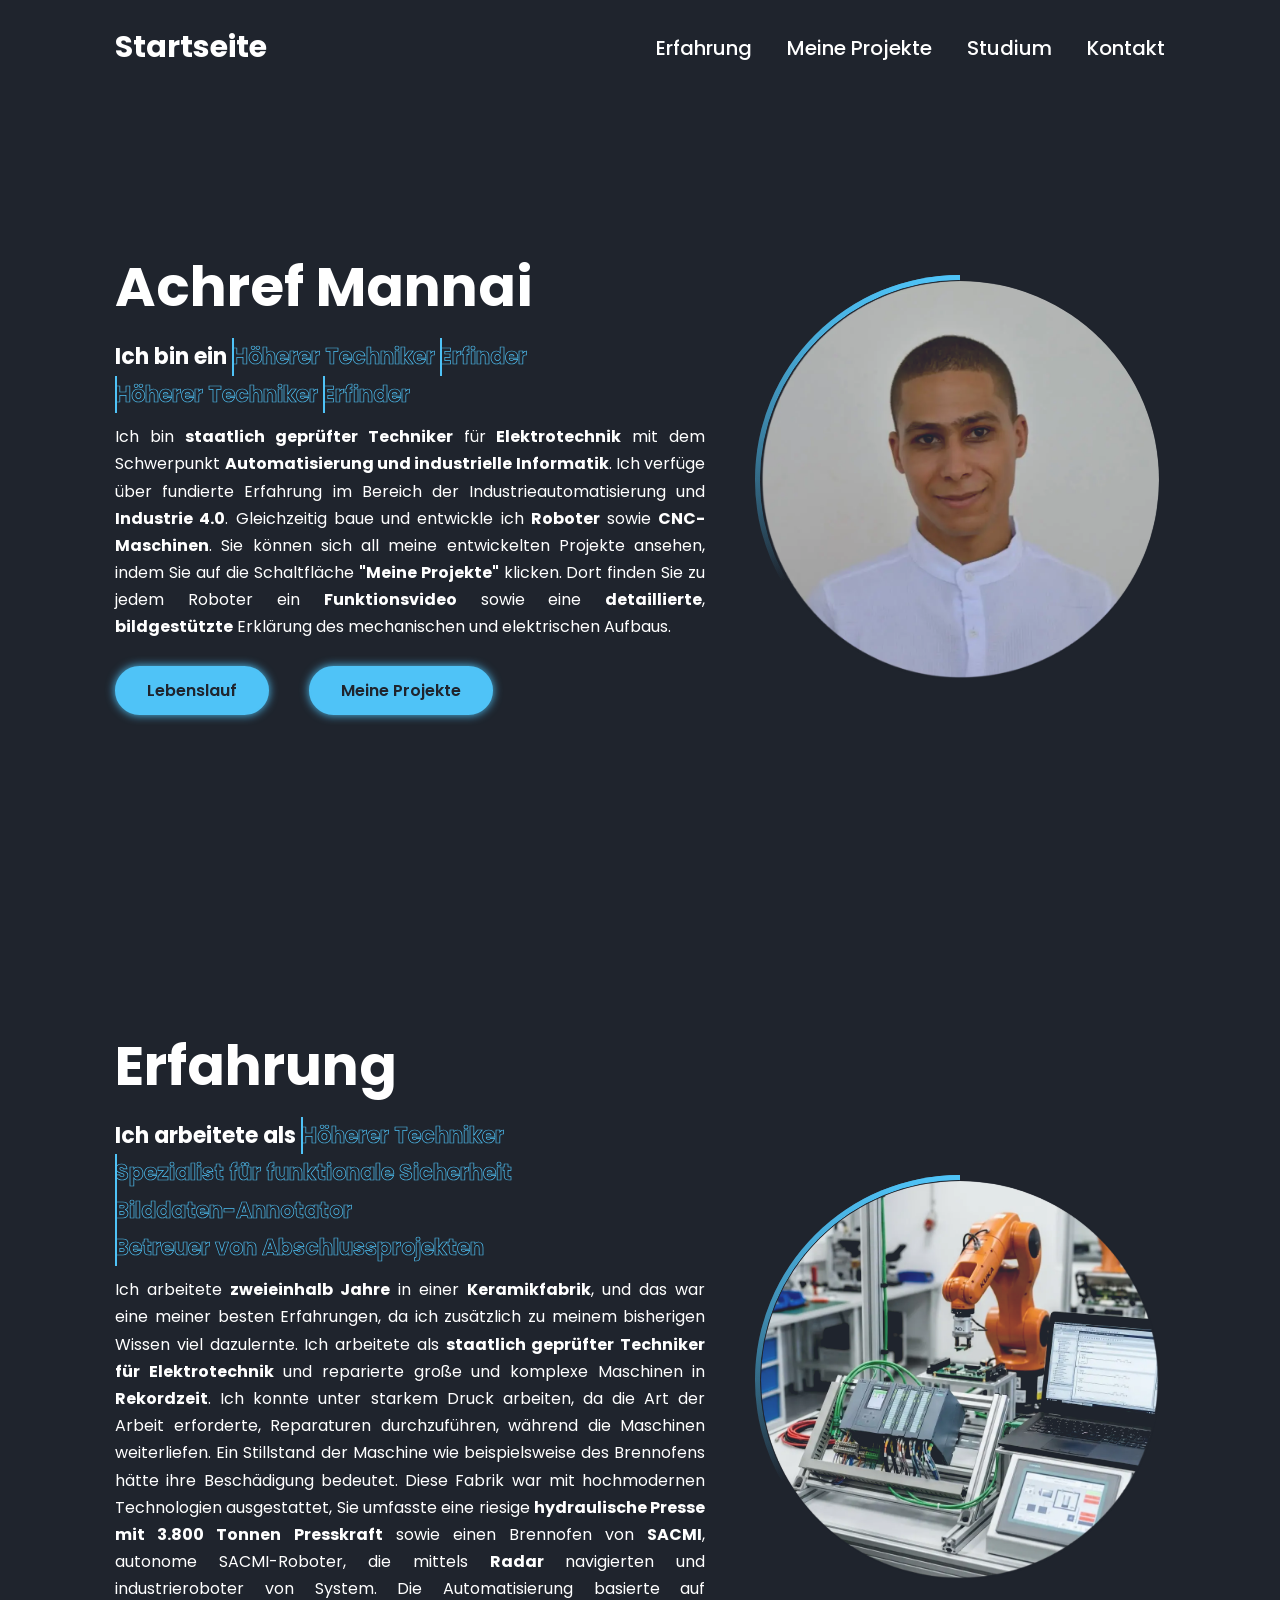
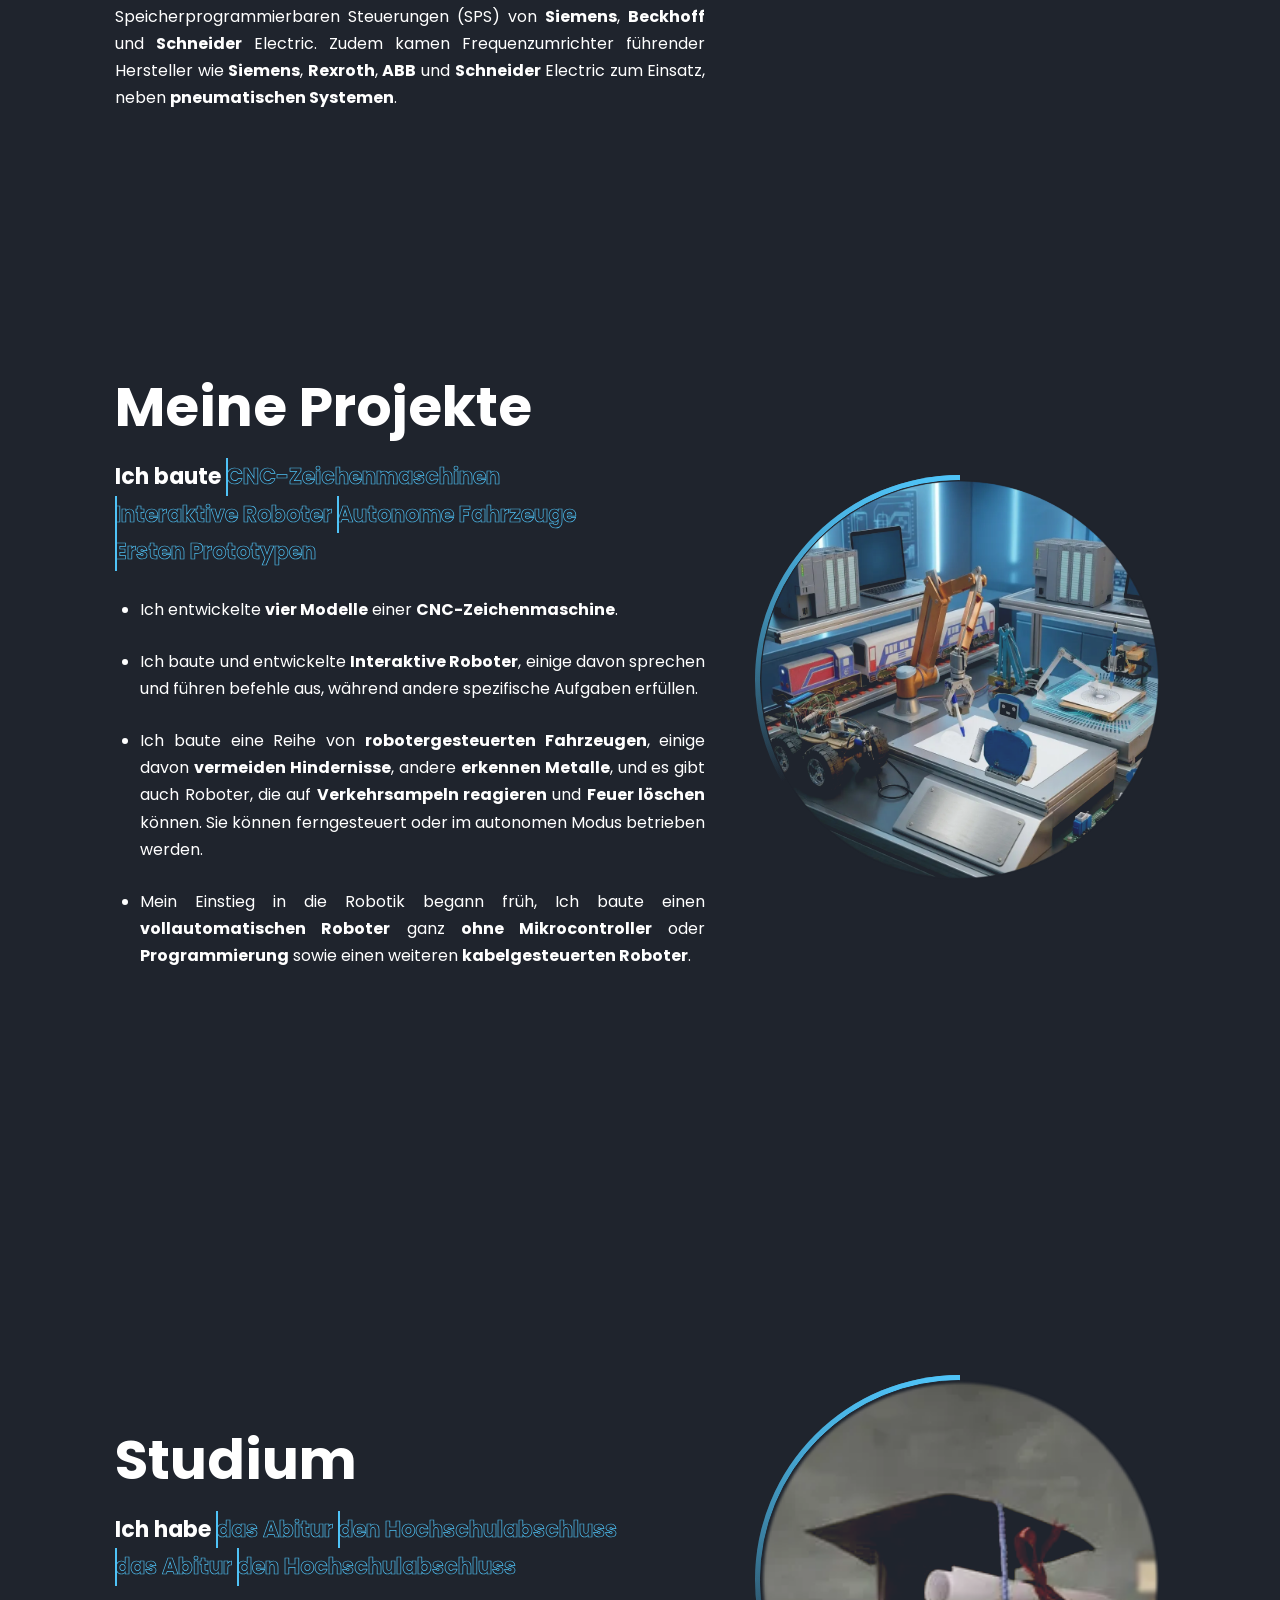
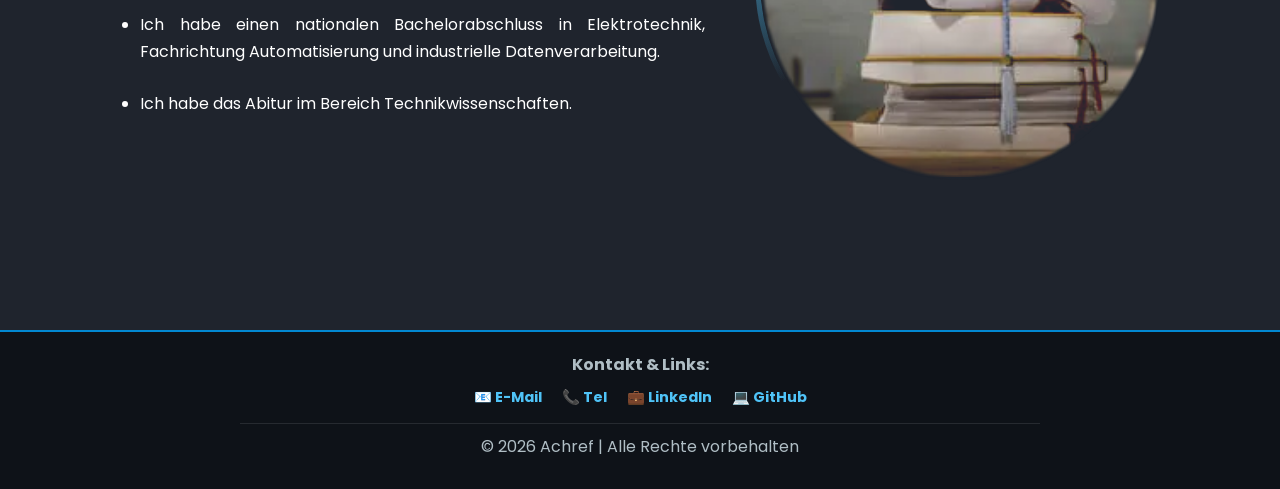
<file: index.html>
<!DOCTYPE html>
<html lang="de">
    <head>
        <meta charset="UTF-8">
        <meta name="viewport" content="width=device-width, initial-scale=1.0">
        <title>Achref | Robotik-Projekte & Portfolio</title>
        <link rel="icon" type="image/png" href="background/logo.webp">
        <link rel="stylesheet" href="style1.css">
    </head>

    <body>
        <nav class="navbar">
            <a href="#home" class="logo">Startseite</a>
            <ul>
                <li><a href="#erfahrung">Erfahrung</a></li>
                <li><a href="#portfolio">Meine Projekte</a></li>
                <li><a href="#studium">Studium</a></li>
                <li><a href="#kontakt">Kontakt</a></li>
            </ul>
        </nav>

        <div class="bars-animation">
            <div class="bar" style="--i:6;"></div>
            <div class="bar" style="--i:5;"></div>
            <div class="bar" style="--i:4;"></div>
            <div class="bar" style="--i:3;"></div>
            <div class="bar" style="--i:2;"></div>
            <div class="bar" style="--i:1;"></div>
        </div>

        <section id="home" class="home">
            <div class="home-info">
                <h1>Achref Mannai</h1>
                <h2>Ich bin ein
                    <span style="--i:4;" data-text="Höherer Techniker">Höherer Techniker</span>
                    <span style="--i:3;" data-text="Erfinder">Erfinder</span>
                    <span style="--i:2;" data-text="Höherer Techniker">Höherer Techniker</span>
                    <span style="--i:1;" data-text="Erfinder">Erfinder</span>
                </h2>
                <p>
                    Ich bin <strong>staatlich geprüfter Techniker</strong> für <strong>Elektrotechnik</strong> mit dem 
                    Schwerpunkt <strong>Automatisierung und industrielle Informatik</strong>. Ich verfüge über 
                    fundierte Erfahrung im Bereich der Industrieautomatisierung und <strong>Industrie 4.0</strong>. 
                    Gleichzeitig baue und entwickle ich <strong>Roboter</strong> sowie <strong>CNC-Maschinen</strong>. 
                    Sie können sich all meine entwickelten Projekte ansehen, indem Sie auf die Schaltfläche 
                    <strong>"Meine Projekte"</strong> klicken. Dort finden Sie zu jedem Roboter ein 
                    <strong>Funktionsvideo</strong> sowie eine <strong>detaillierte</strong>, <strong>bildgestützte</strong> 
                    Erklärung des mechanischen und elektrischen Aufbaus.
                </p>
                <div class="btn-sci">
                    <a href="portfolio/lebenslauf.pdf" class="btn" target="_blank" rel="noopener noreferrer">Lebenslauf</a>
                    <a href="project0.html" class="btn">Meine Projekte</a>
                </div>
            </div>

            <div class="home-img">
                <div class="img-box">
                    <div class="img-item">
                        <img src="portfolio/home.webp" alt="">
                    </div>
                </div>
            </div>
        </section>

        <section id="erfahrung" class="home">
            <div class="home-info">
                <h1>Erfahrung</h1>
                <h2>Ich arbeitete als 
                    <span style="--i:4;" data-text="Höherer Techniker">Höherer Techniker</span>
                    <span style="--i:3;" data-text="Spezialist für funktionale Sicherheit">Spezialist für funktionale Sicherheit</span>
                    <span style="--i:2;" data-text="Bilddaten-Annotator">Bilddaten-Annotator</span>
                    <span style="--i:1;" data-text="Betreuer von Abschlussprojekten">Betreuer von Abschlussprojekten</span>
                </h2>
                <p>
                    Ich arbeitete <strong>zweieinhalb Jahre</strong> in einer <strong>Keramikfabrik</strong>, und das war 
                    eine meiner besten Erfahrungen, da ich zusätzlich zu meinem bisherigen Wissen viel dazulernte. 
                    Ich arbeitete als <strong>staatlich geprüfter Techniker für Elektrotechnik</strong> und reparierte 
                    große und komplexe Maschinen in <strong>Rekordzeit</strong>. Ich konnte unter starkem Druck arbeiten, 
                    da die Art der Arbeit erforderte, Reparaturen durchzuführen, während die Maschinen weiterliefen. 
                    Ein Stillstand der Maschine wie beispielsweise des Brennofens hätte ihre Beschädigung bedeutet.
                    Diese Fabrik war mit hochmodernen Technologien ausgestattet, Sie umfasste eine riesige 
                    <strong>hydraulische Presse mit 3.800 Tonnen Presskraft</strong> sowie einen Brennofen von 
                    <strong>SACMI</strong>, autonome SACMI-Roboter, die mittels <strong>Radar</strong> navigierten 
                    und industrieroboter von System. Die Automatisierung basierte auf Speicherprogrammierbaren 
                    Steuerungen (SPS) von <strong>Siemens</strong>, <strong>Beckhoff</strong> und 
                    <strong>Schneider</strong> Electric. Zudem kamen Frequenzumrichter führender Hersteller wie 
                    <strong>Siemens</strong>, <strong>Rexroth</strong>, <strong>ABB</strong> und <strong>Schneider</strong> 
                    Electric zum Einsatz, neben <strong>pneumatischen Systemen</strong>.
                </p>
            </div>

            <div class="home-img">
                <div class="img-box">
                    <div class="img-item">
                        <img src="portfolio/erfahrung.webp" alt="">
                    </div>
                </div>
            </div>
        </section>

        <section id="portfolio" class="home">
            <div class="home-info">
                <h1>Meine Projekte</h1>
                <h2>Ich baute 
                    <span style="--i:4;" data-text="CNC-Zeichenmaschinen">CNC-Zeichenmaschinen</span>
                    <span style="--i:3;" data-text="Interaktive Roboter">Interaktive Roboter</span>
                    <span style="--i:2;" data-text="Autonome Fahrzeuge">Autonome Fahrzeuge</span>
                    <span style="--i:1;" data-text="Ersten Prototypen">Ersten Prototypen</span>
                </h2>
                <p>
                    <ul>
                        <li>
                            Ich entwickelte <strong>vier Modelle</strong> einer <strong>CNC-Zeichenmaschine</strong>.
                        </li>
                    </ul>
                </p>
                <p>
                    <ul>
                        <li>
                            Ich baute und entwickelte <strong>Interaktive Roboter</strong>, einige davon sprechen und 
                            führen befehle aus, während andere spezifische Aufgaben erfüllen.
                        </li>
                    </ul>
                </p>
                <p>
                    <ul>
                        <li>
                            Ich baute eine Reihe von <strong>robotergesteuerten Fahrzeugen</strong>, einige davon 
                            <strong>vermeiden Hindernisse</strong>, andere <strong>erkennen Metalle</strong>, und 
                            es gibt auch Roboter, die auf <strong>Verkehrsampeln reagieren</strong> und 
                            <strong>Feuer löschen</strong> können. Sie können ferngesteuert oder im autonomen 
                            Modus betrieben werden.
                        </li>
                    </ul>
                </p>
                <p>
                    <ul>
                        <li>
                            Mein Einstieg in die Robotik begann früh, Ich baute einen 
                            <strong>vollautomatischen Roboter</strong> ganz <strong>ohne Mikrocontroller</strong> 
                            oder <strong>Programmierung</strong> sowie einen weiteren <strong>kabelgesteuerten Roboter</strong>.
                        </li>
                    </ul>
                </p>
            </div>

            <div class="home-img">
                <div class="img-box">
                    <div class="img-item">
                        <img src="portfolio/projekte.webp" alt="">
                    </div>
                </div>
            </div>
        </section>

        <section id="studium" class="home">
            <div class="home-info">
                <h1>Studium</h1>
                <h2>Ich habe 
                    <span style="--i:4;" data-text="das Abitur">das Abitur</span>
                    <span style="--i:3;" data-text="den Hochschulabschluss">den Hochschulabschluss</span>
                    <span style="--i:2;" data-text="das Abitur">das Abitur</span>
                    <span style="--i:1;" data-text="den Hochschulabschluss">den Hochschulabschluss</span>
                </h2>
                <p>
                    <ul>
                        <li>
                            Ich habe einen nationalen Bachelorabschluss in Elektrotechnik, Fachrichtung Automatisierung 
                            und industrielle Datenverarbeitung.
                        </li>
                    </ul>
                </p>
                <p>
                    <ul>
                        <li>
                            Ich habe das Abitur im Bereich Technikwissenschaften.
                        </li>
                    </ul>
                </p>
            </div>

            <div class="home-img">
                <div class="img-box">
                    <div class="img-item">
                        <img src="portfolio/studium.webp" alt="">
                    </div>
                </div>
            </div>
        </section>

        <footer id="kontakt">
            <div class="footer-content">
                <p><strong>Kontakt & Links:</strong></p>
                <div class="contact-links">
                    <a href="mailto:mannaiachref9@gmail.com">📧 E-Mail</a>
                    <a href="tel:+21627236313">📞 Tel</a>
                    <a href="https://www.linkedin.com/in/achref-mannai-73324121a?utm_source=share_via&utm_content=profile&utm_medium=member_android" target="_blank">💼 LinkedIn</a>
                    <a href="https://github.com/achrefmannai9" target="_blank">💻 GitHub</a>
                </div>
                <p class="copyright">© 2026 Achref | Alle Rechte vorbehalten</p>
            </div>
        </footer>
    </body>
</html>
</file>
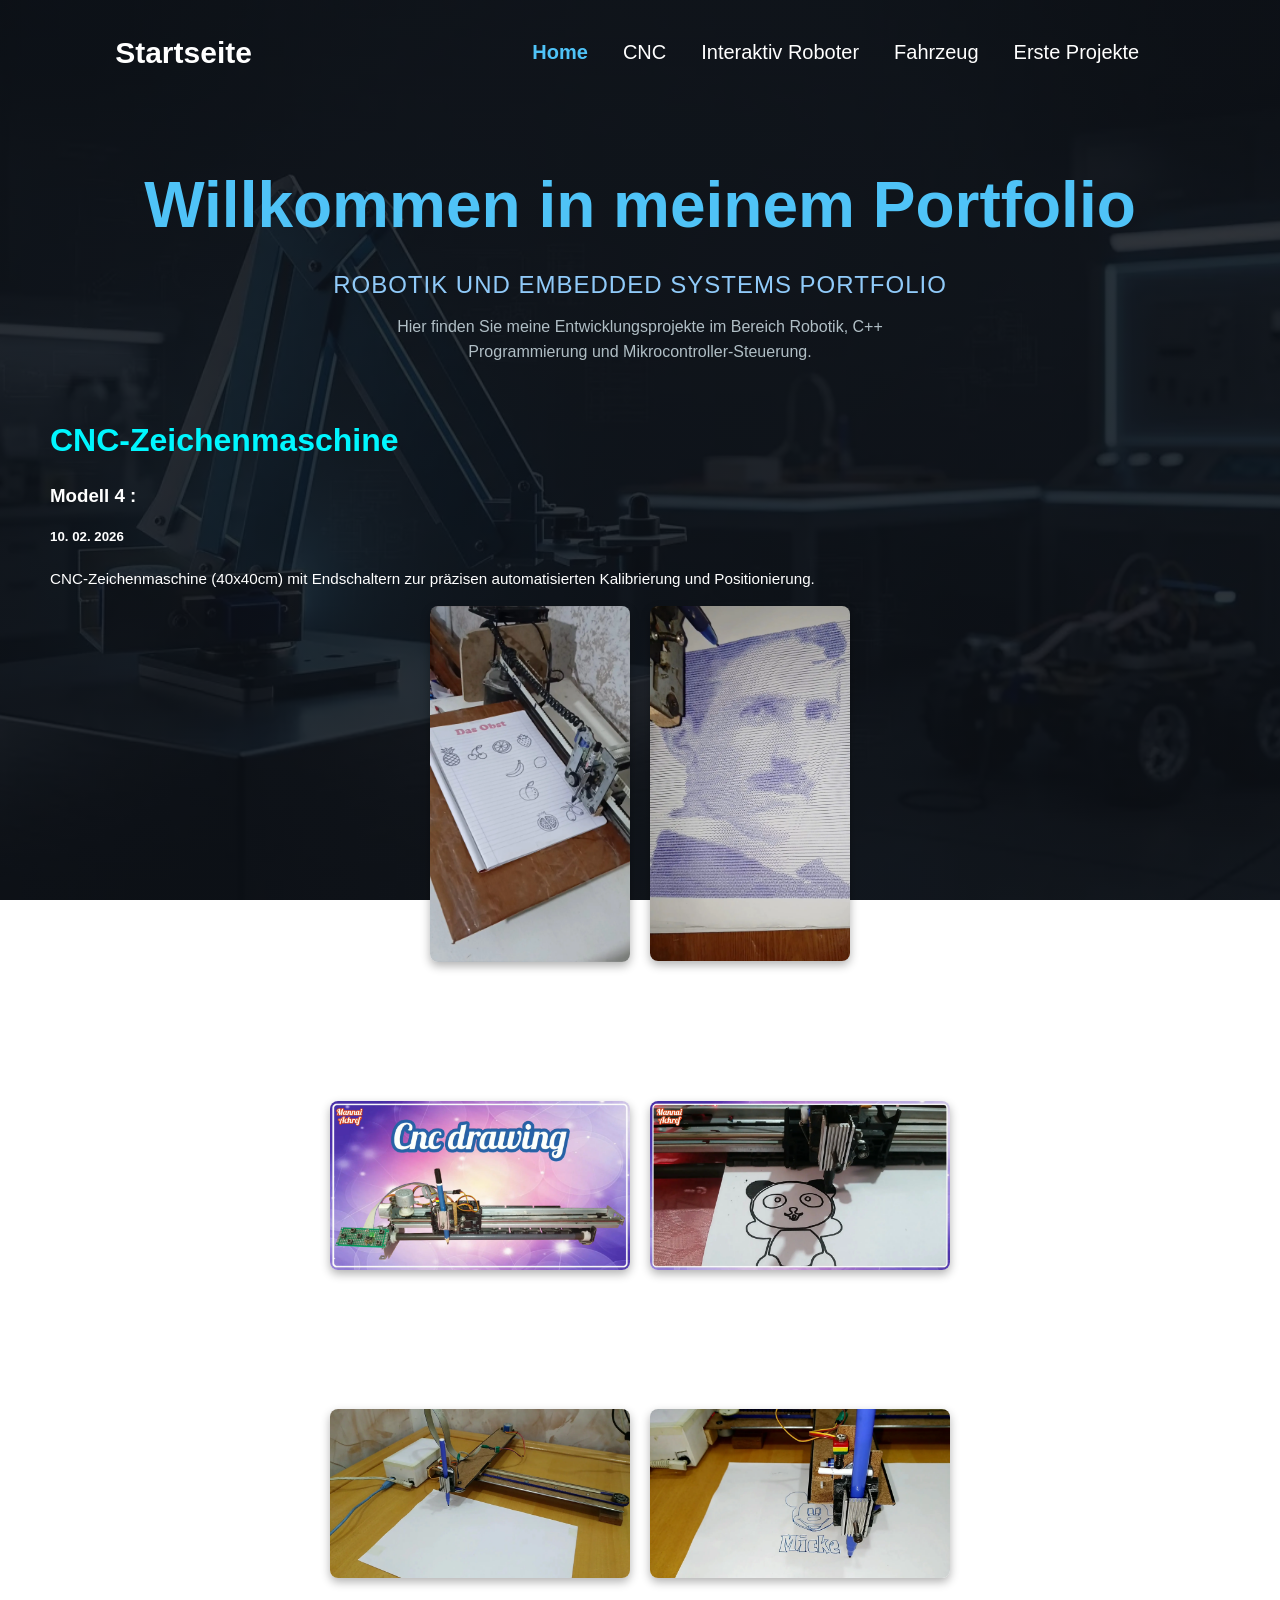
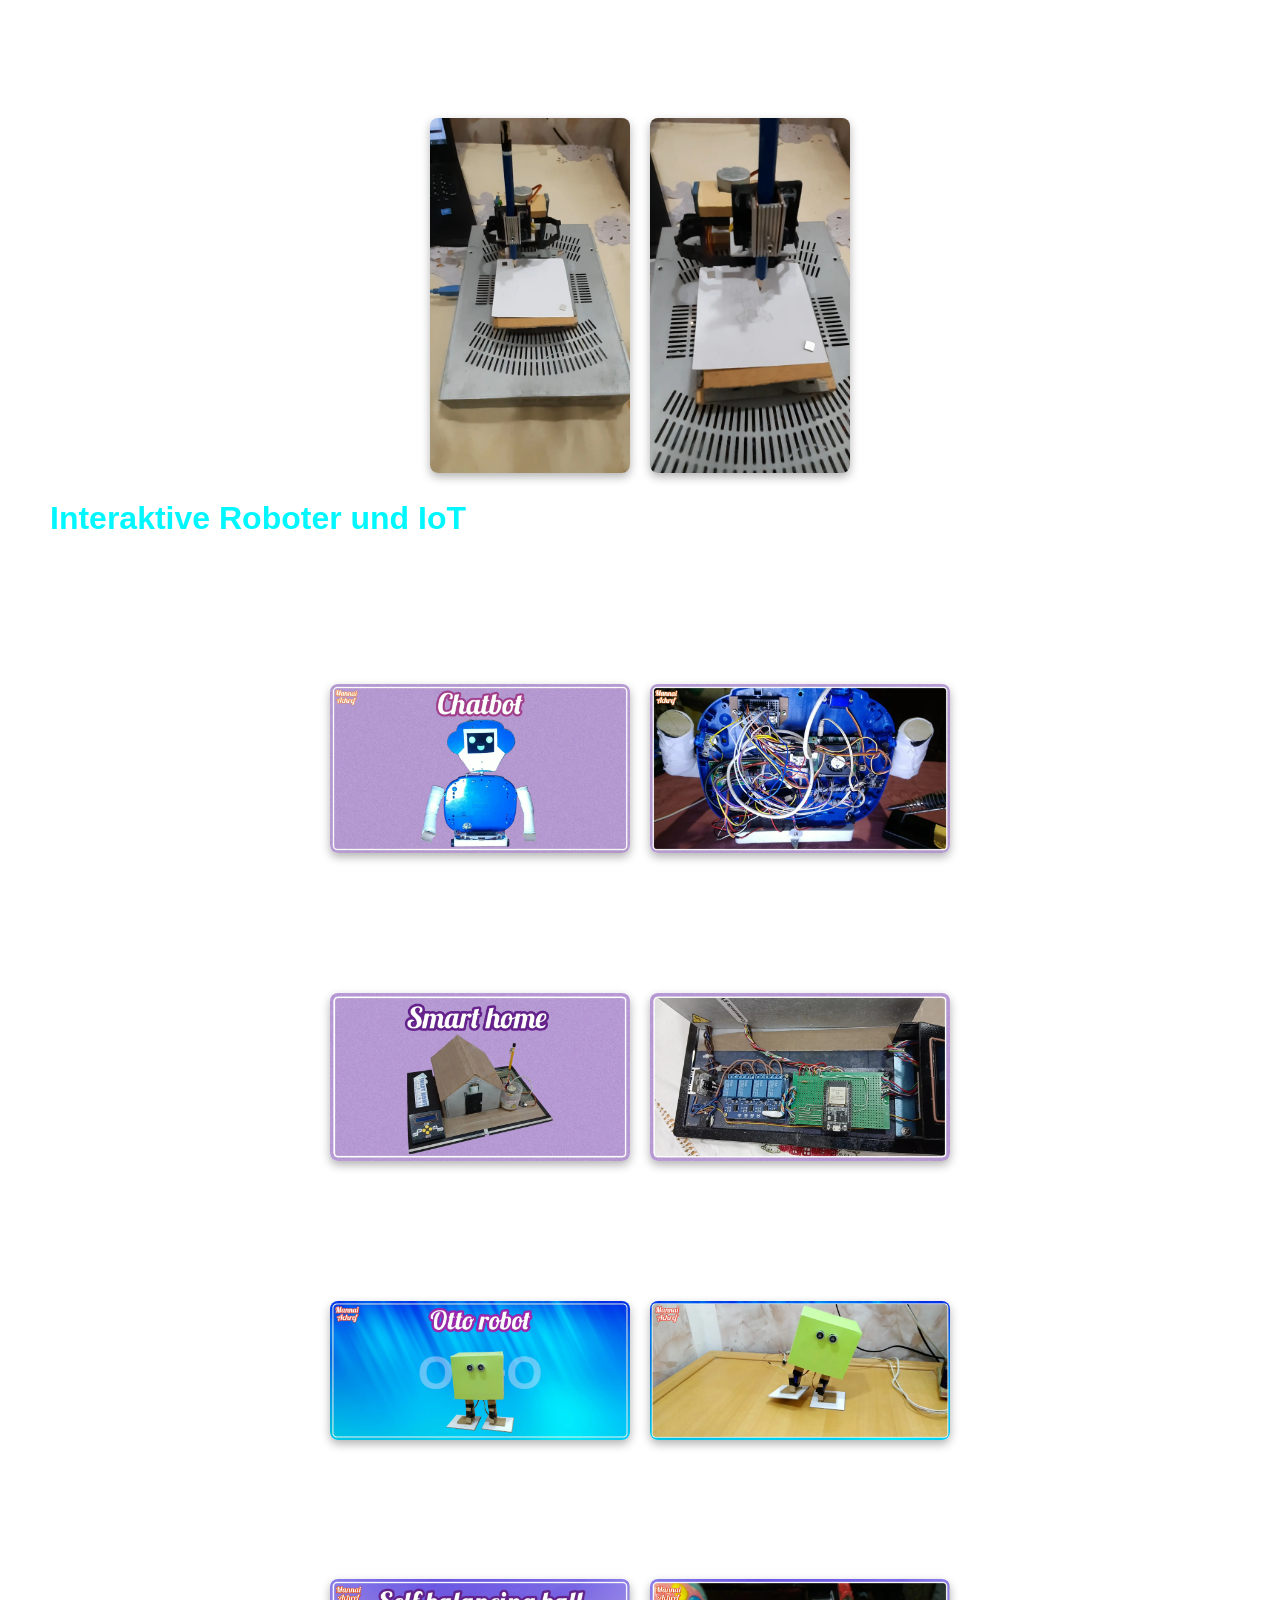
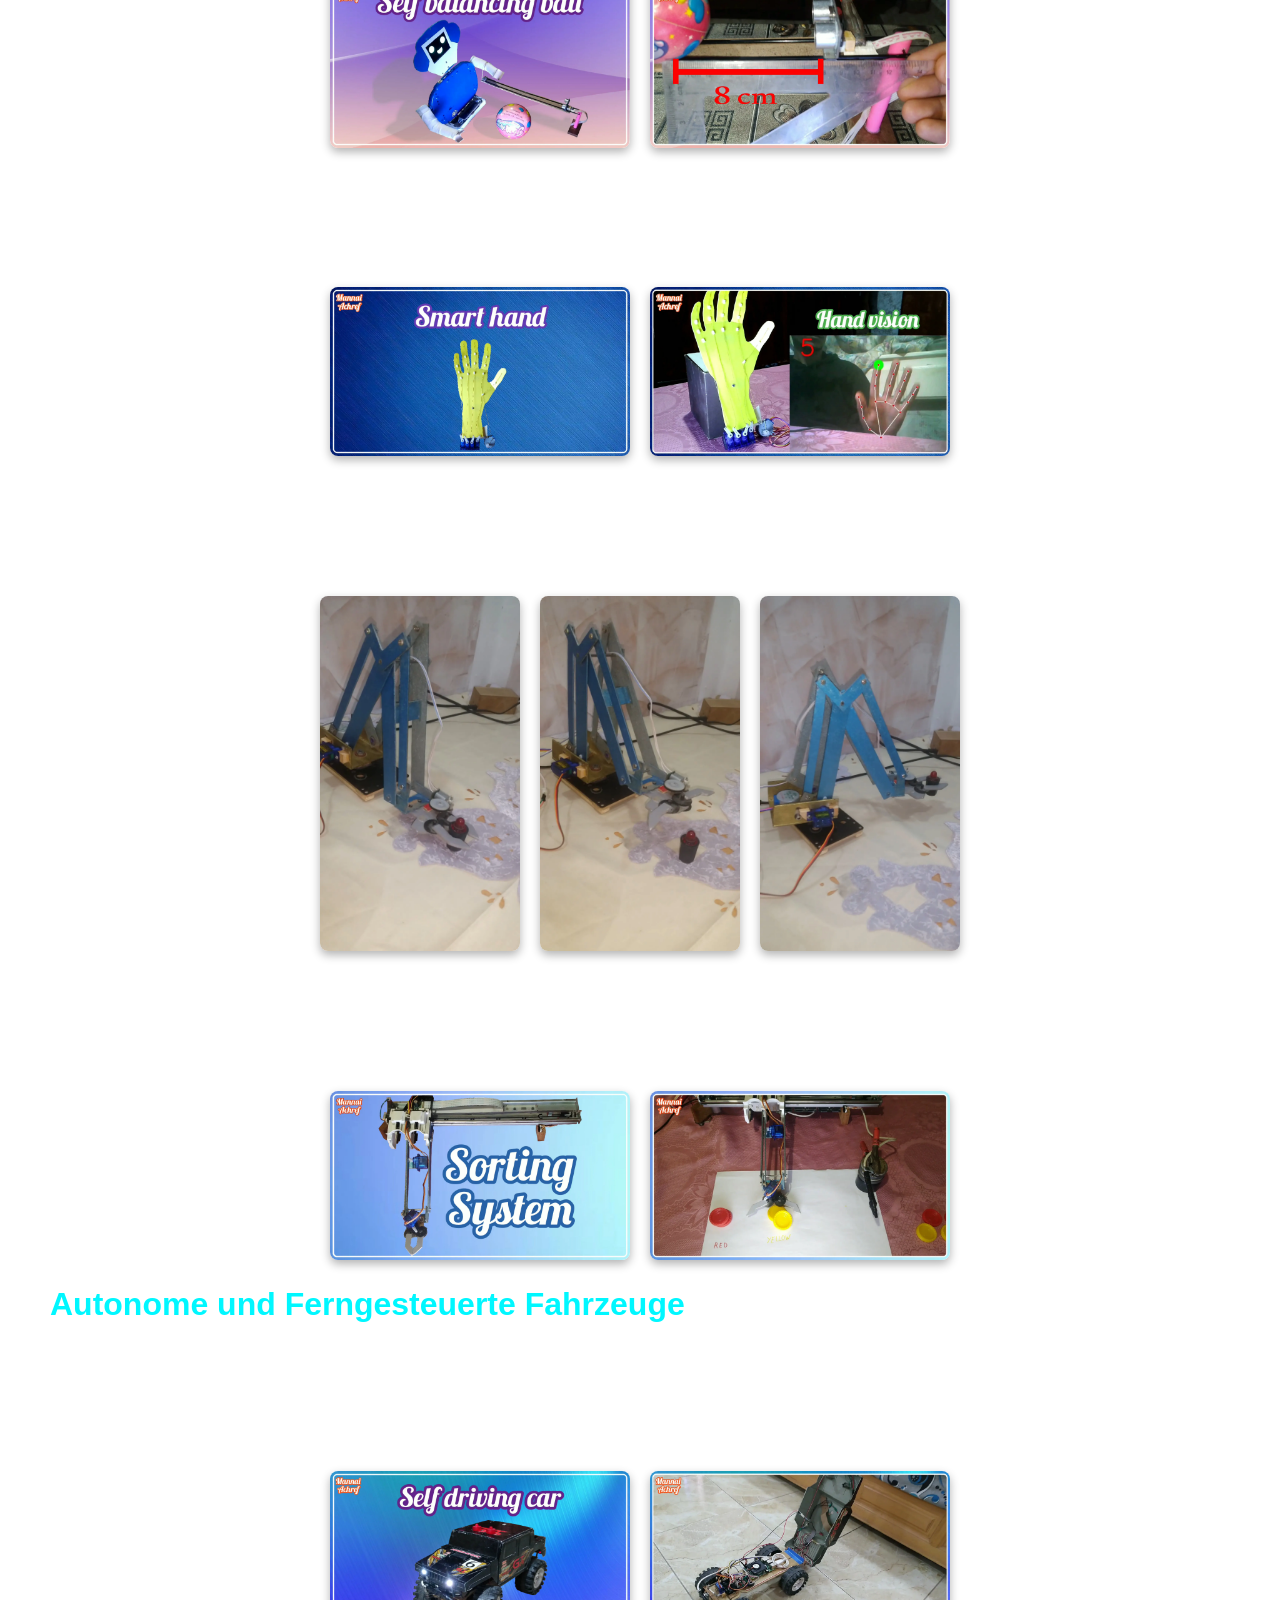
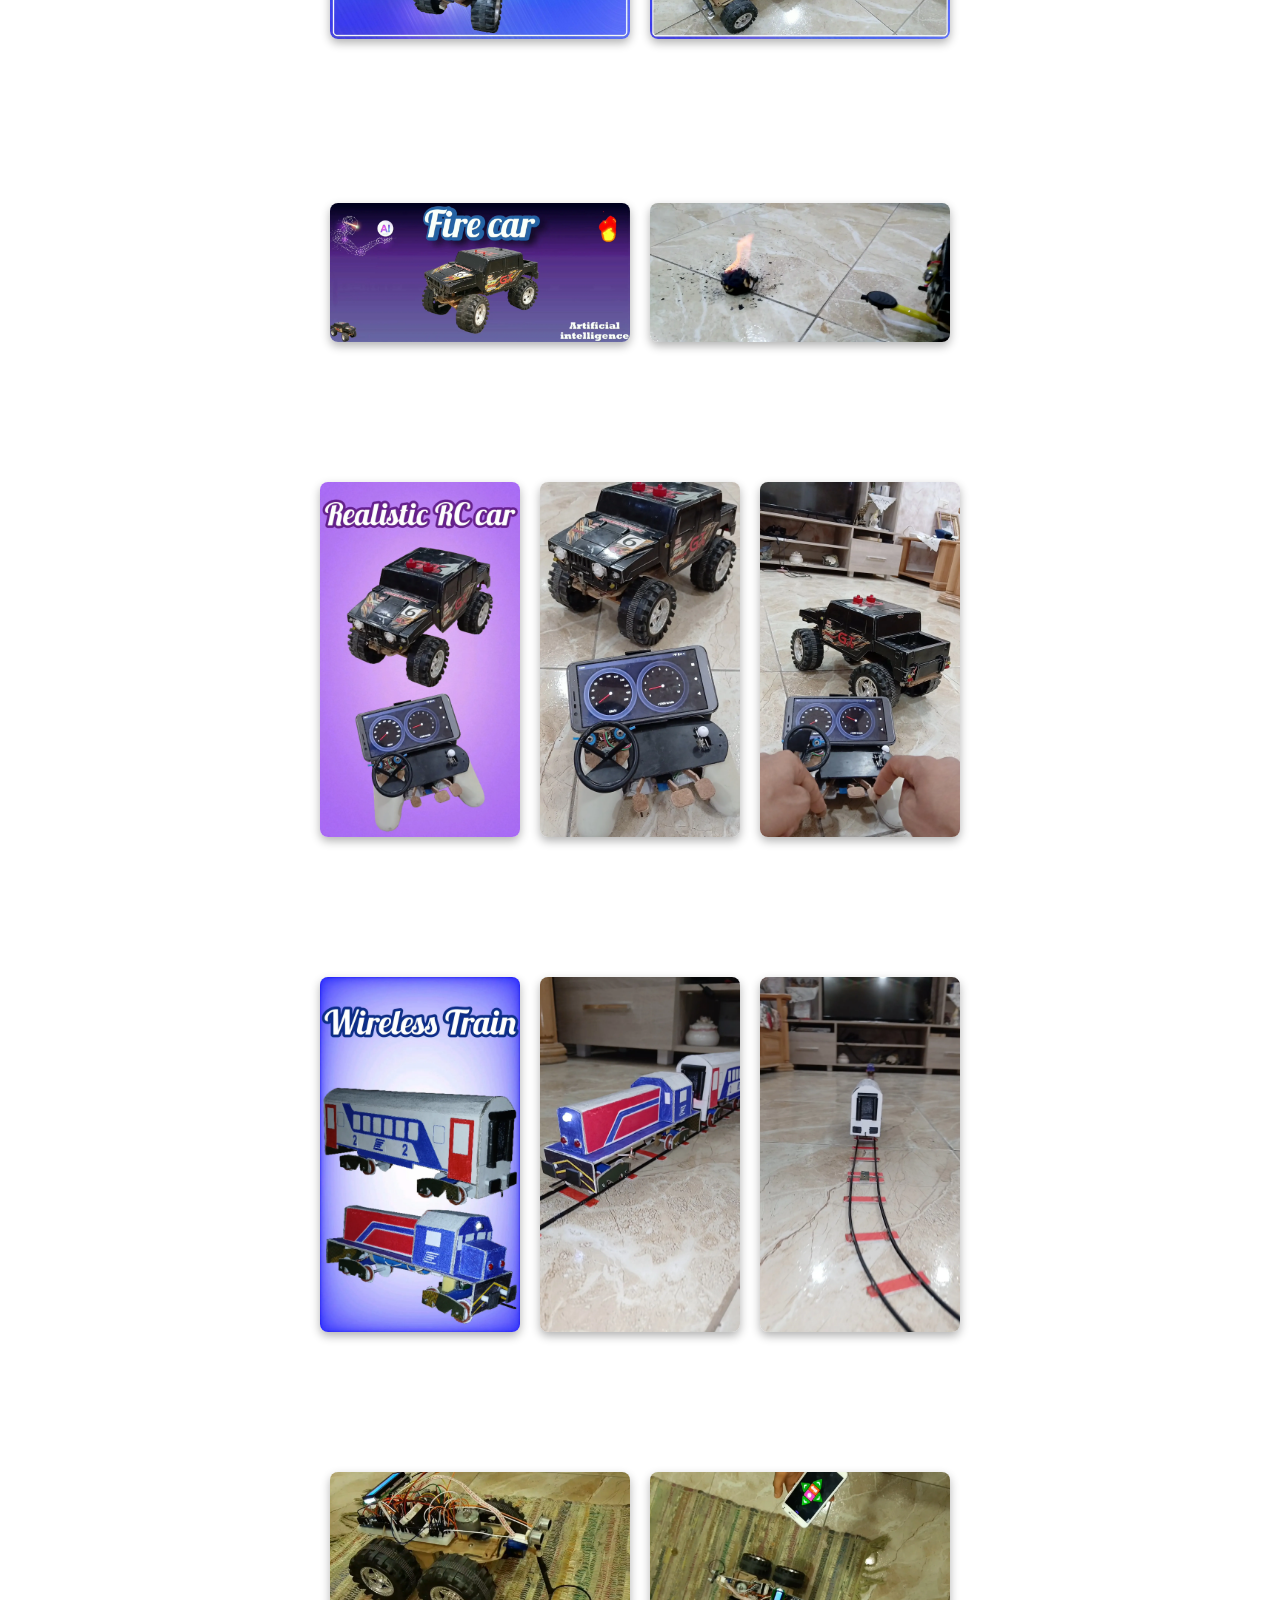
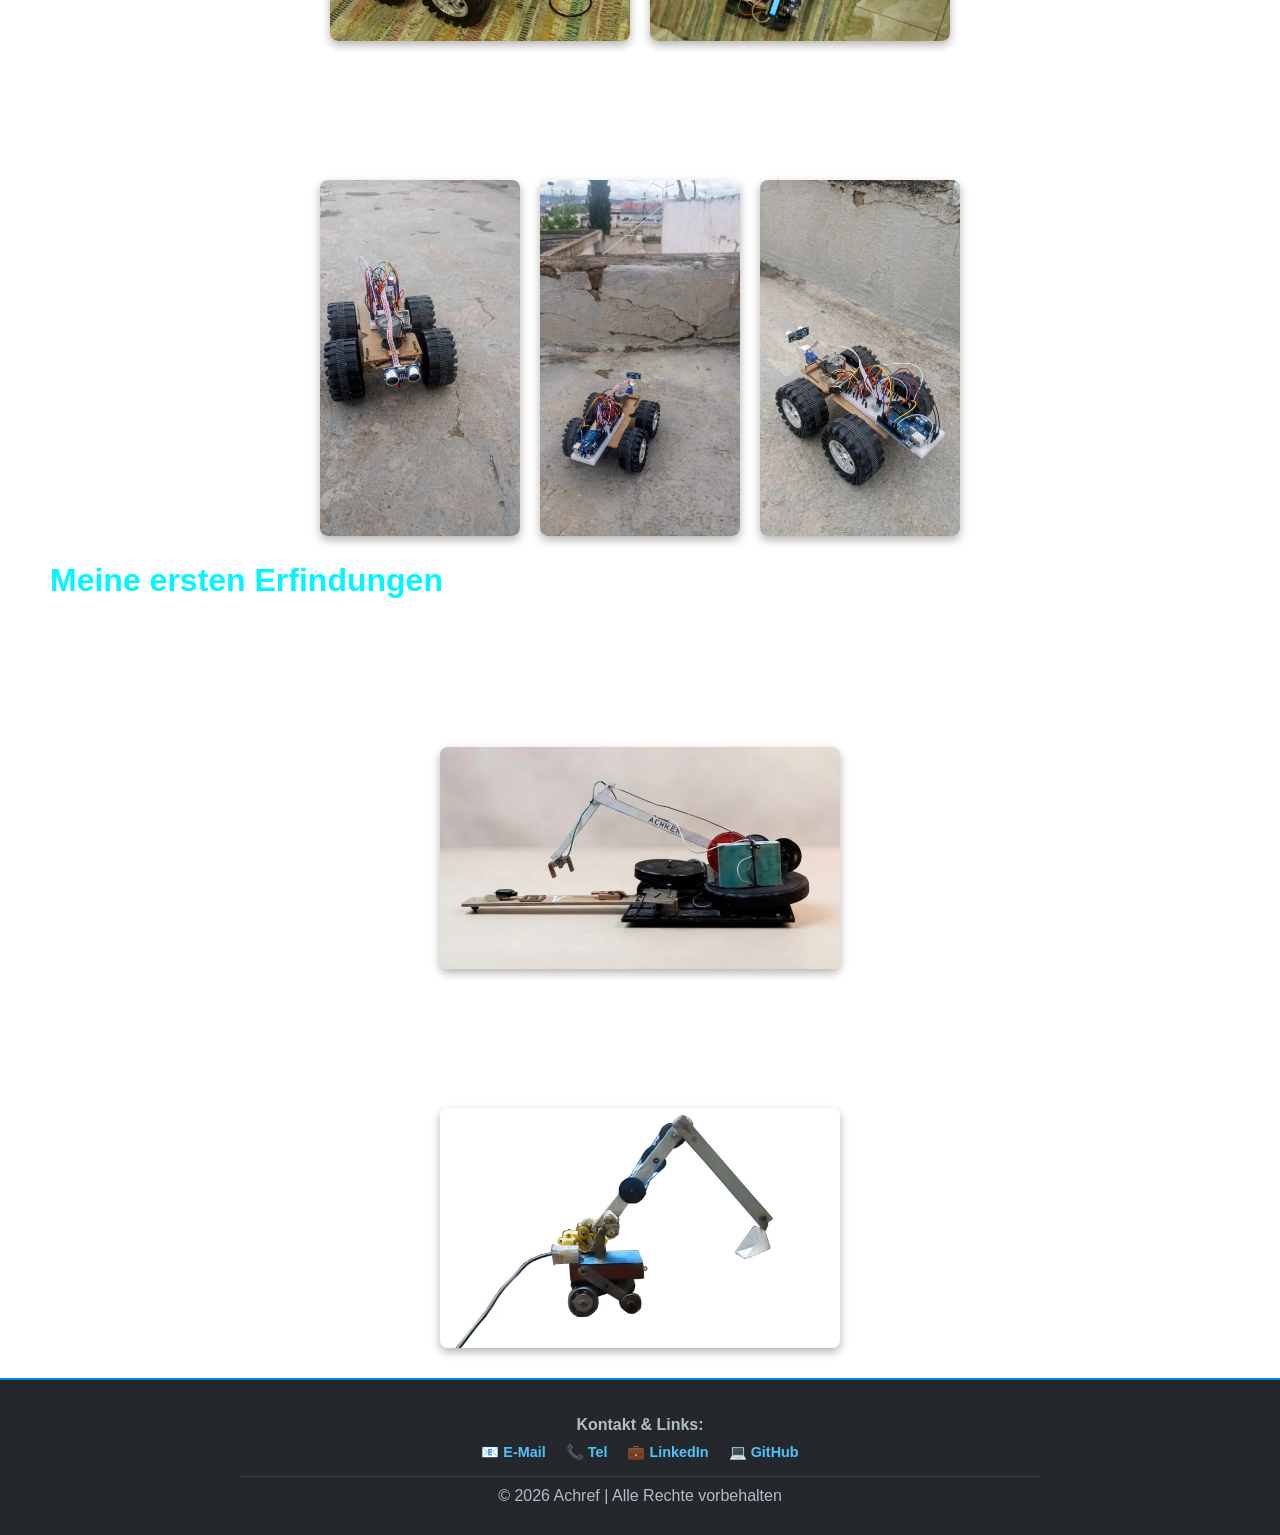
<file: project0.html>
<!DOCTYPE html>
<html lang="de">
    <head>
        <meta charset="UTF-8">
        <meta name="viewport" content="width=device-width, initial-scale=1.0">
        <title>Achref | Robotik-Projekte & Portfolio</title>
        <link rel="icon" type="image/png" href="background/logo.webp">
        <link rel="stylesheet" href="style.css">
    </head>

    <body class="home-page">
        <nav class="navbar">
            <a href="index.html" class="logo"><strong>Startseite</strong></a>
            <ul>
                <li class="active"><a href="#"><strong>Home</strong></a></li>
                <li><a href="project1.html">CNC</a></li>
                <li><a href="project2.html">Interaktiv Roboter</a></li>
                <li><a href="project3.html">Fahrzeug</a></li>
                <li><a href="project4.html">Erste Projekte</a></li>
            </ul>
        </nav>
        <header class="hero">
            <div class="brand-container">
                <h1>Willkommen in meinem Portfolio</h1>
            </div>
            <p class="subtitle">Robotik und Embedded Systems Portfolio</p>
            <p class="description">
            Hier finden Sie meine Entwicklungsprojekte im Bereich Robotik, C++ Programmierung und Mikrocontroller-Steuerung.
            </p>
        </header>

        <main>
            <div class="home-project">
                <h2>CNC-Zeichenmaschine</h2>
                <h3>Modell 4 :</h3>
                <h5>10. 02. 2026</h5>
                <p>CNC-Zeichenmaschine (40x40cm) mit Endschaltern 
                    zur präzisen automatisierten Kalibrierung und Positionierung.</p>
                <div class="project-gallery">
                    <img src="photo_proj/cnc4_1.webp" alt="Cnc - Modell 4" width="200">
                    <img src="photo_proj/cnc4_2.webp" alt="Cnc - Modell 4" width="200">
                </div>
                <h3>Modell 3 :</h3>
                <h5>24. 07. 2023</h5>
                <p>Optimierte CNC-Zeichenmaschine mit erweiter Struktur für höhere Stabilität und Genauigkeit.</p>
                <div class="project-gallery">
                    <img src="photo_proj/cnc3_1.webp" alt="Cnc - Modell 3" width="300">
                    <img src="photo_proj/cnc3_2.webp" alt="Cnc - Modell 3" width="300">
                </div>
                <h3>Modell 2 :</h3>
                <h5>02. 03. 2021</h5>
                <p>Erweiterter Prototyp zur Validierung vergrößerter Arbeitsbereiche und mechanischer Bewegungsachsen.</p>
                <div class="project-gallery">
                    <img src="photo_proj/cnc2_1.webp" alt="Cnc - Modell 2" width="300">
                    <img src="photo_proj/cnc2_2.webp" alt="Cnc - Modell 2" width="300">
                </div>
                <h3>Modell 1 :</h3>
                <h5>21. 08. 2020</h5>
                <p>Kompakter Prototyp zur Erprobung der grundlegenden Ansteuerung und x-y-Achsenmechanik.</p>
                <div class="project-gallery">
                    <img src="photo_proj/cnc1_1.webp" alt="Cnc - Modell 1" width="200">
                    <img src="photo_proj/cnc1_2.webp" alt="Cnc - Modell 1" width="200">
                </div>

                <h2>Interaktive Roboter und IoT</h2>
                <h3>Assistenzroboter :</h3>
                <h5>08. 11. 2026</h5>
                <p>Interaktive Assistenzroboter mit Sprachsteuerung zur Beantwortung 
                    von Fragen und zur Ausführung dynamischer Bewegungen wie Gehen sowie Kopf und Armsteuerung.</p>
                <div class="project-gallery">
                    <img src="photo_proj/chat_1.webp" alt="Assistenzroboter" width="300">
                    <img src="photo_proj/chat_2.webp" alt="Assistenzroboter" width="300">
                </div>
                <h3>Intelligentes Haus :</h3>
                <h5>18. 12. 2024</h5>
                <p>Entwicklung eines Smart-Home-Systems zur automatisierten Steuerung 
                    und Überwachung von Haushaltsfunktionen über IoT-Technologie.</p>
                <div class="project-gallery">
                    <img src="photo_proj/smart_h_1.webp" alt="Intelligentes Haus" width="300">
                    <img src="photo_proj/smart_h_2.webp" alt="Intelligentes Haus" width="300">
                </div>
                <h3>OTTO-Roboter :</h3>
                <h5>01. 01. 2022</h5>
                <p>Kompakter bipedaler OTTO-Roboter mit Ultraschallsensoren 
                    zum autonomen Gehen und zur dynamischen Hindernisvermeidung.</p>
                <div class="project-gallery">
                    <img src="photo_proj/otto_1.webp" alt="OTTO-Roboter" width="300">
                    <img src="photo_proj/otto_2.webp" alt="OTTO-Roboter" width="300">
                </div>
                <h3>Selbstbalancierender Roboter :</h3>
                <h5>06. 05. 2023</h5>
                <p>Entwicklung eines Roboter-Balanciersystems mit PID-Regelung 
                    zur präzisen Stabilisierung einer Kugel auf einer vorgegebenen Position.</p>
                <div class="project-gallery">
                    <img src="photo_proj/pid_1.webp" alt="Selbstbalancierender Roboter" width="300">
                    <img src="photo_proj/pid_2.webp" alt="Selbstbalancierender Roboter" width="300">
                </div>
                <h3>Intelligente Hand :</h3>
                <h5>06. 10. 2022</h5>
                <p>Entwicklung einer Interaktiven Roboterhand mit kamerabasirter 
                    Handverfolgung zur Nachahmung von Handbewegungen in Echtzeit.</p>
                <div class="project-gallery">
                    <img src="photo_proj/hand_1.webp" alt="Intelligente Hand" width="300">
                    <img src="photo_proj/hand_2.webp" alt="Intelligente Hand" width="300">
                </div>
                <h3>Roboterarm :</h3>
                <h5>14. 07. 2020</h5>
                <p>Entwicklung eines steuerbaren Roboterarms mit Unterstütsung 
                    für manuelle Steuerung und automatische Ablaufprogrammierung.</p>
                <div class="project-gallery">
                    <img src="photo_proj/arm_1.webp" alt="Roboterarm" width="200">
                    <img src="photo_proj/arm_2.webp" alt="Roboterarm" width="200">
                    <img src="photo_proj/arm_3.webp" alt="Roboterarm" width="200">
                </div>
                <h3>Sortiersystem :</h3>
                <h5>11. 07. 2023</h5>
                <p>Automatisiertes Sortiersystem zur kamerabasierten Farberkennung 
                    und Präzisionssortierung von Objekten in Echtzeit.</p>
                <div class="project-gallery">
                    <img src="photo_proj/sort_1.webp" alt="Sortiersystem" width="300">
                    <img src="photo_proj/sort_2.webp" alt="Sortiersystem" width="300">
                </div>
                <h2>Autonome und Ferngesteuerte Fahrzeuge</h2>
                <h3>Autonomes Fahrzeug :</h3>
                <h5>19. 07. 2022</h5>
                <p>Ein Intelligentes Modellauto mit Kamera, das Ampelfarben erkennt, 
                    es fährt bei Grün automatisch los und stoppt bei Rot.</p>
                <div class="project-gallery">
                    <img src="photo_proj/self_car_1.webp" alt="Autonomes Fahrzeug" width="300">
                    <img src="photo_proj/self_car_2.webp" alt="Autonomes Fahrzeug" width="300">
                </div>
                <h3>Feuerwehrfahrzeug :</h3>
                <h5>26. 06. 2021</h5>
                <p>Ein Intelligentes Fahrzeug mit einer Kamera, das Feuer automatisch erkennt. Wenn es Feuer sieht, 
                    fährt es dorthin, pumpt Wasser und löscht den Brand. Gleichzeitig schickt es eine E-Mail als Benachrichtigung.</p>
                <div class="project-gallery">
                    <img src="photo_proj/fire_car_1.webp" alt="Feuerwehrfahrzeug" width="300">
                    <img src="photo_proj/fire_car_2.webp" alt="Feuerwehrfahrzeug" width="300">
                </div>
                <h3>Fahrzeug mit Echtzeitsteurung :</h3>
                <h5>06. 08. 2025</h5>
                <p>Entwicklung eines ferngesteuerten RC-Fahrzeugs mit realistischem 
                    Echtzeit-Cockpit-Bedienelement und Telemetrie-Anzeige.</p>
                <div class="project-gallery">
                    <img src="photo_proj/real_car_1.webp" alt="Fahrzeug mit Echtzeitsteurung" width="200">
                    <img src="photo_proj/real_car_2.webp" alt="Fahrzeug mit Echtzeitsteurung" width="200">
                    <img src="photo_proj/real_car_3.webp" alt="Fahrzeug mit Echtzeitsteurung" width="200">
                </div>
                <h3>Ferngesteuerter Zug :</h3>
                <h5>07. 08. 2026</h5>
                <p>Entwicklung eines drahtlos ferngesteuerten Modellzugs 
                    zur präzisen Geschwindigkeits- und Richtungssteuerung auf Schienen.</p>
                <div class="project-gallery">
                    <img src="photo_proj/zug_1.webp" alt="Ferngesteuerter Zug" width="200">
                    <img src="photo_proj/zug_2.webp" alt="Ferngesteuerter Zug" width="200">
                    <img src="photo_proj/zug_3.webp" alt="Ferngesteuerter Zug" width="200">
                </div>
                <h3>Metalldetektor :</h3>
                <h5>19. 06. 2020</h5>
                <p>Entwicklung eines mobilen Roboters mit integriertem Suchsensor 
                    zur autonomen Erkennung und Lokalisierung von Metallobjekten.</p>
                <div class="project-gallery">
                    <img src="photo_proj/metal_1.webp" alt="Metalldetektor" width="300">
                    <img src="photo_proj/metal_2.webp" alt="Metalldetektor" width="300">
                </div>
                <h3>Hindernisdetektor :</h3>
                <h5>03. 04. 2020</h5>
                <p>Entwicklung eines autonomen mobilen Roboters mit Ultraschallsensoren 
                    zur Echtzeit-Hinderniserkennung und automatischen Ausweichsteuerung.</p>
                <div class="project-gallery">
                    <img src="photo_proj/detekt_1.webp" alt="Hindernisdetektor" width="200">
                    <img src="photo_proj/detekt_2.webp" alt="Hindernisdetektor" width="200">
                    <img src="photo_proj/detekt_3.webp" alt="Hindernisdetektor" width="200">
                </div>

                <h2>Meine ersten Erfindungen</h2>
                <h3>Magnetkran :</h3>
                <h5>27. 03. 2017</h5>
                <p>Ein automatischer Magnetkran, der Metall ohne Mikrocontroller hebt und transportiert.</p>
                <div class="project-gallery">
                    <img src="photo_proj/magnetkran.webp" alt="Magnetkran" width="400">
                </div>

                <h3>Bagger :</h3>
                <h5>27. 03. 2017</h5>
                <p>Prototyp eines kabelgesteuerten Bagger-Modells zur Ausführung von Hebe- und Baggermechanismen.</p>
                <div class="project-gallery">
                    <img src="photo_proj/bagger.webp" alt="Bagger" width="400">
                </div>
                
            </div>
        </main>

        <footer>
            <div class="footer-content">
                <p><strong>Kontakt & Links:</strong></p>
                <div class="contact-links">
                    <a href="mailto:mannaiachref9@gmail.com">📧 E-Mail</a>
                    <a href="tel:+21627236313">📞 Tel</a>
                    <a href="https://www.linkedin.com/in/achref-mannai-73324121a?utm_source=share_via&utm_content=profile&utm_medium=member_android" target="_blank">💼 LinkedIn</a>
                    <a href="https://github.com/achrefmannai9" target="_blank">💻 GitHub</a>
                </div>
                <p class="copyright">© 2026 Achref | Alle Rechte vorbehalten</p>
            </div>
        </footer>

    </body>
</html>
</file>
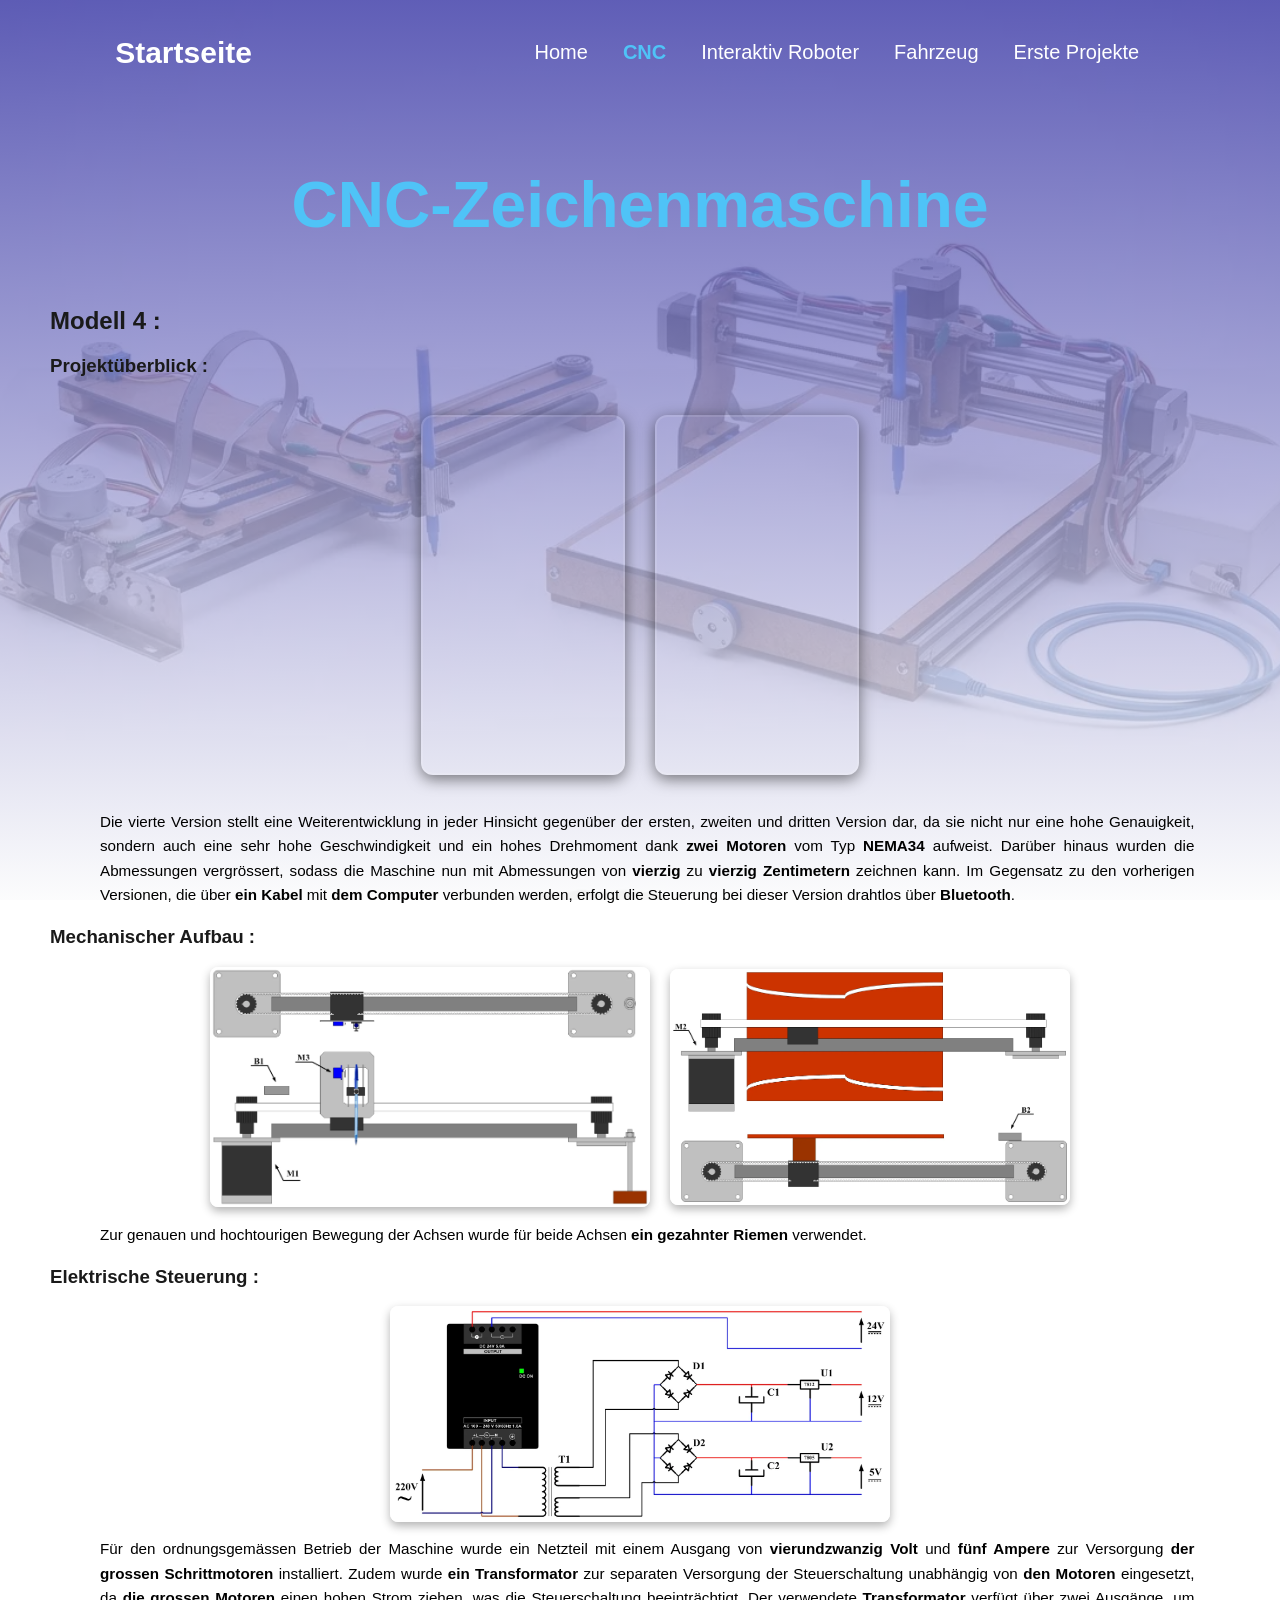
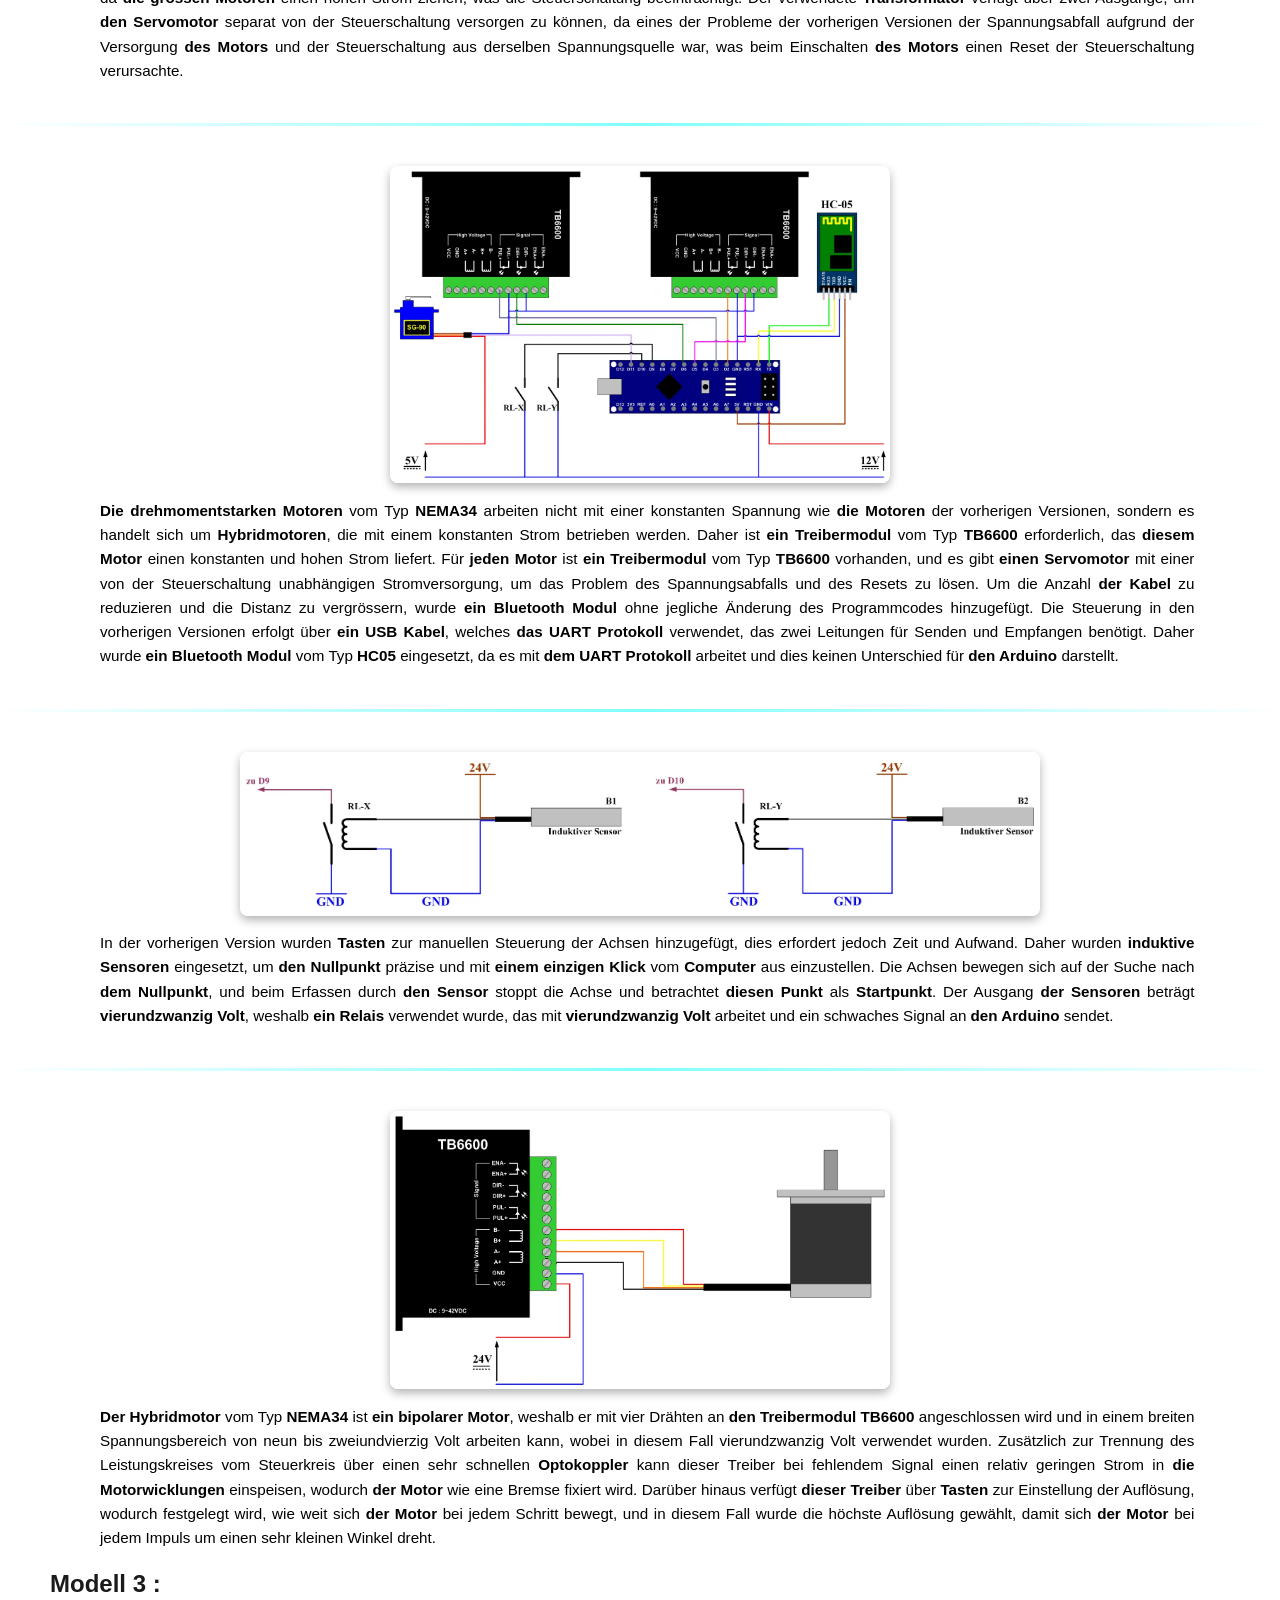
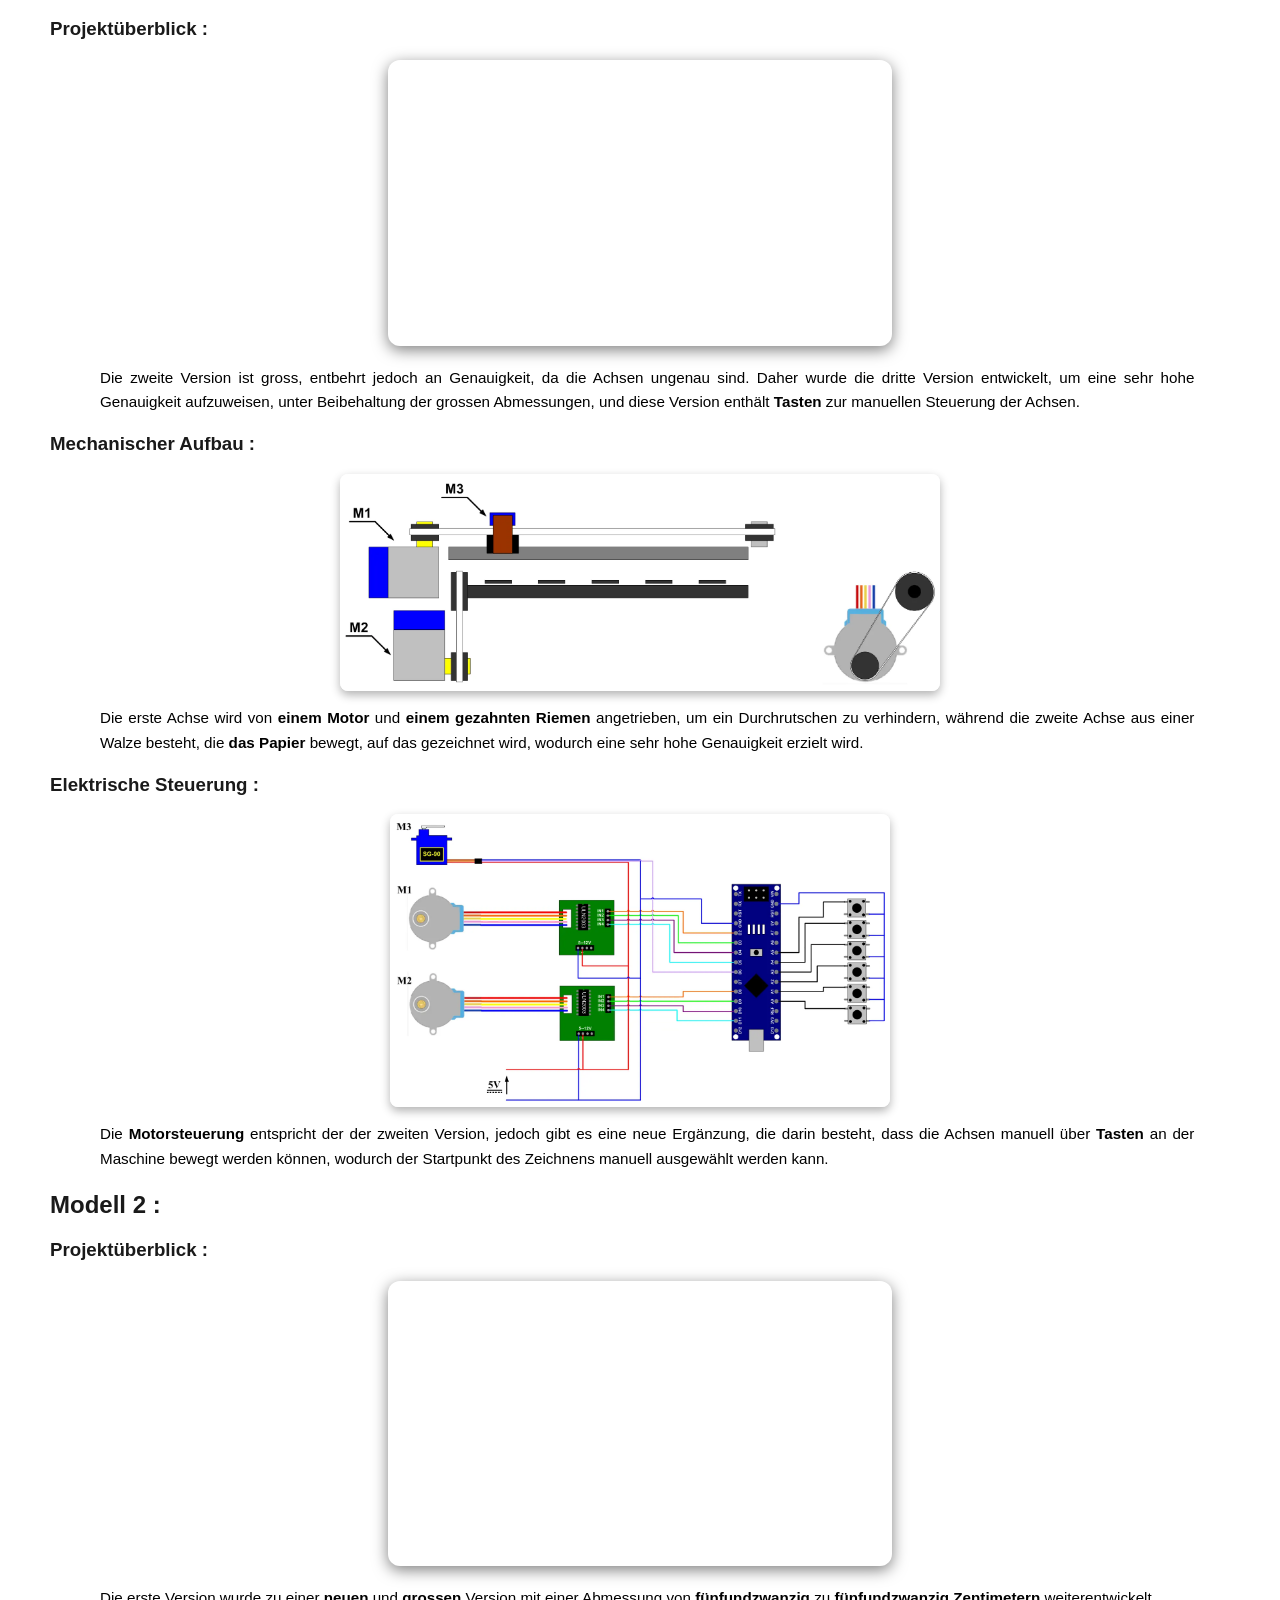
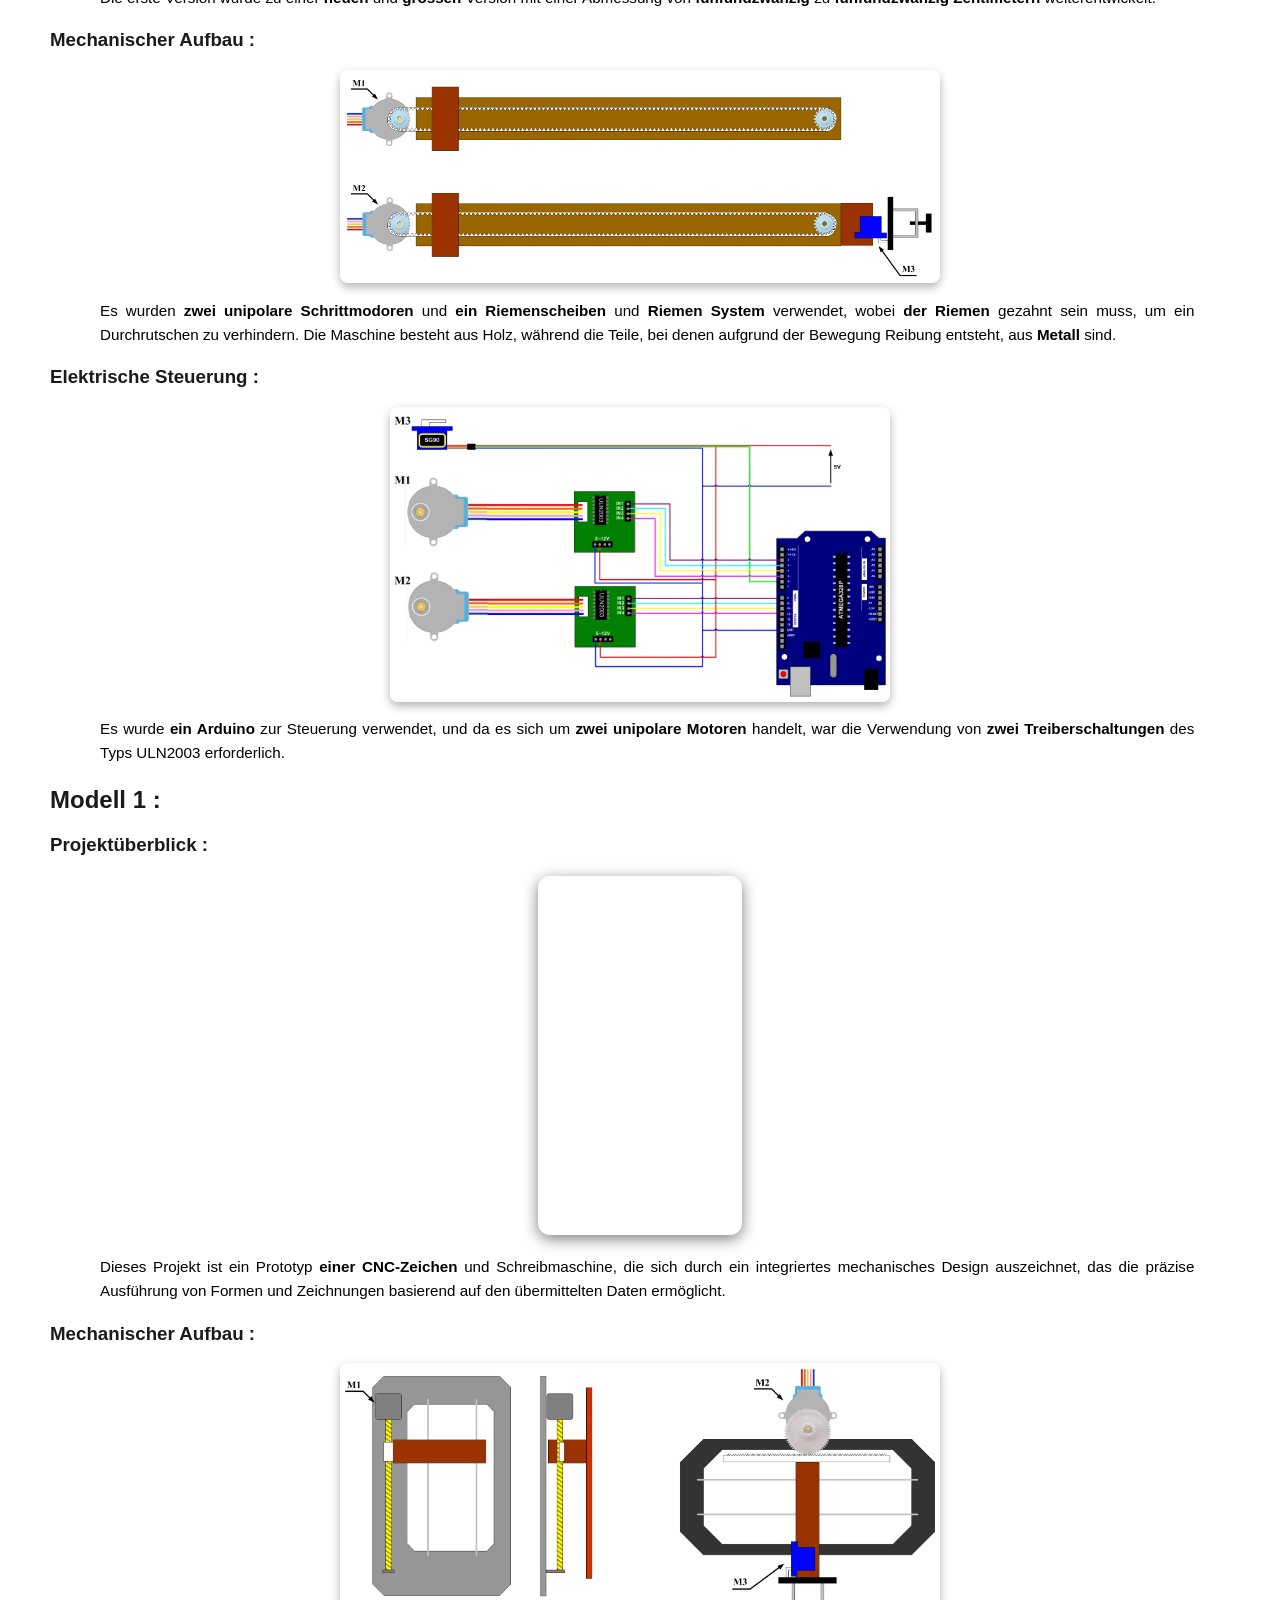
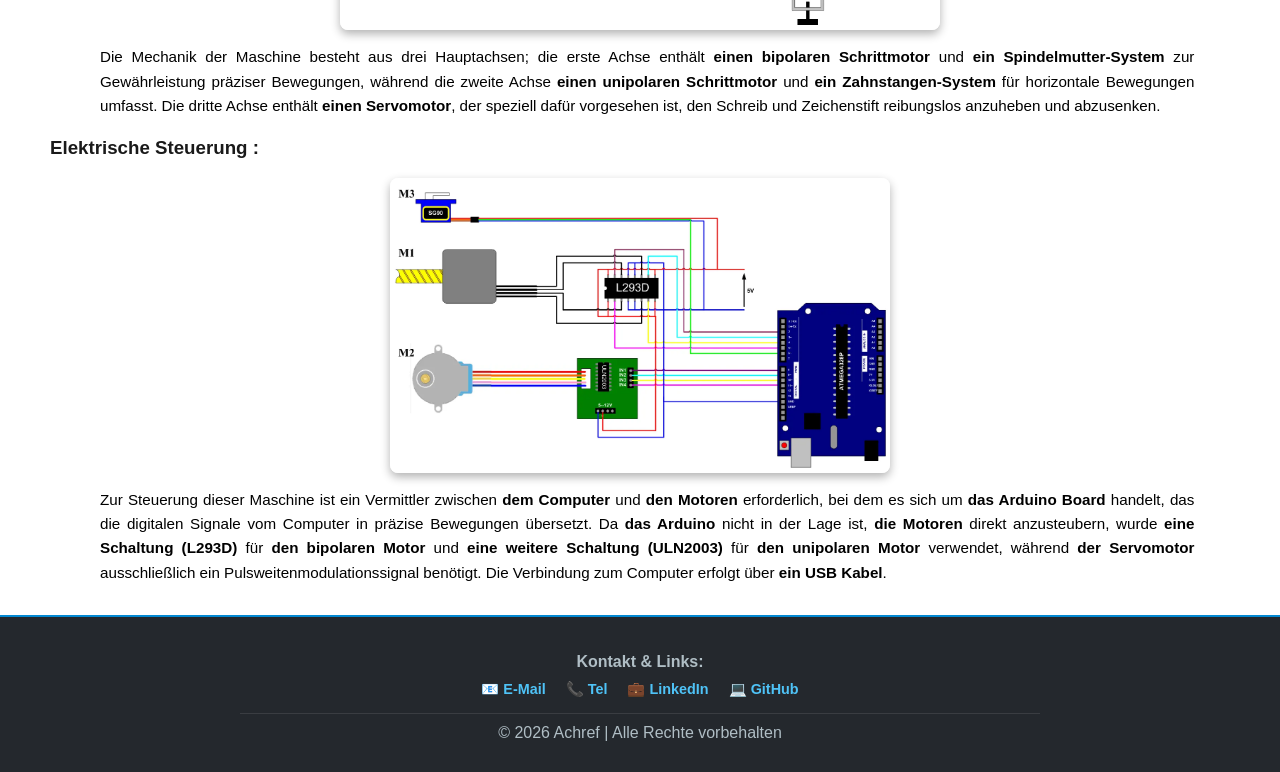
<file: project1.html>
<!DOCTYPE html>
<html lang="de">
    <head>
        <meta charset="UTF-8">
        <meta name="viewport" content="width=device-width, initial-scale=1.0">
        <title>Achref | CNC-Zeichenmaschine</title>
        <link rel="icon" type="image/png" href="background/logo.webp">
        <link rel="stylesheet" href="style.css">
    </head>

    <body class="inner-page1">
        <nav class="navbar">
            <a href="index.html" class="logo"><strong>Startseite</strong></a>
            <ul>
                <li><a href="project0.html">Home</a></li>
                <li class="active"><a href="#"><strong>CNC</strong></a></li>
                <li><a href="project2.html">Interaktiv Roboter</a></li>
                <li><a href="project3.html">Fahrzeug</a></li>
                <li><a href="project4.html">Erste Projekte</a></li>
            </ul>
        </nav>
        <header class="hero">
            <div class="brand-container">
                <h1>CNC-Zeichenmaschine</h1>
            </div>
        </header>
        
        <main>
            <div class="main-project">
                <h2>Modell 4 :</h2>
                <h3>Projektüberblick :</h3>
                
                <div class="videos-row-vertical">
                    <div class="video-container-vertical">
                        <iframe src="https://www.youtube.com/embed/JrpU3oo0uX0?si=afMuuYCPNWxzOHoB" 
                            title="Modell 4" 
                            frameborder="0" 
                            allow="accelerometer; autoplay; clipboard-write; encrypted-media; gyroscope; picture-in-picture" 
                            allowfullscreen>
                        </iframe>
                    </div>

                    <div class="video-container-vertical">
                        <iframe src="https://www.youtube.com/embed/Q7f-q8RRtPw?si=oRvx6nMQirW2FIev" 
                            title="Modell 4" 
                            frameborder="0" 
                            allow="accelerometer; autoplay; clipboard-write; encrypted-media; gyroscope; picture-in-picture" 
                            allowfullscreen>
                        </iframe>
                    </div>
                </div>
                <div class="write">
                    <p>
                        Die vierte Version stellt eine Weiterentwicklung in jeder Hinsicht gegenüber der ersten, 
                        zweiten und dritten Version dar, da sie nicht nur eine hohe Genauigkeit, sondern auch eine sehr 
                        hohe Geschwindigkeit und ein hohes Drehmoment dank <strong>zwei Motoren</strong> vom Typ 
                        <strong>NEMA34</strong> aufweist. Darüber hinaus wurden die Abmessungen vergrössert, 
                        sodass die Maschine nun mit Abmessungen von <strong>vierzig</strong> zu 
                        <strong>vierzig Zentimetern</strong> zeichnen kann. Im Gegensatz zu den vorherigen Versionen, 
                        die über <strong>ein Kabel</strong> mit <strong>dem Computer</strong> verbunden werden, 
                        erfolgt die Steuerung bei dieser Version drahtlos über <strong>Bluetooth</strong>.
                    </p>
                </div>

                <h3>Mechanischer Aufbau :</h3>
                <div class="project-gallery">
                    <img src="photo_proj_1/cnc4_mec1.webp" alt="Modell 4" width="440">
                    <img src="photo_proj_1/cnc4_mec2.webp" alt="Modell 4" width="400">
                </div>

                <div class="write">
                    <p>
                        Zur genauen und hochtourigen Bewegung der Achsen wurde für beide Achsen 
                        <strong>ein gezahnter Riemen</strong> verwendet.
                    </p>
                </div>

                <h3>Elektrische Steuerung :</h3>
                <div class="project-gallery">
                    <img src="photo_proj_1/cnc4_elec1.webp" alt="Modell 4" width="500">
                </div>

                <div class="write">
                    <p>
                        Für den ordnungsgemässen Betrieb der Maschine wurde ein Netzteil mit einem Ausgang von 
                        <strong>vierundzwanzig Volt</strong> und <strong>fünf Ampere</strong> zur Versorgung 
                        <strong>der grossen Schrittmotoren</strong> installiert. Zudem wurde <strong>ein Transformator</strong> 
                        zur separaten Versorgung der Steuerschaltung unabhängig von <strong>den Motoren</strong> 
                        eingesetzt, da <strong>die grossen Motoren</strong> einen hohen Strom ziehen, was die 
                        Steuerschaltung beeinträchtigt. Der verwendete <strong>Transformator</strong> verfügt über 
                        zwei Ausgänge, um <strong>den Servomotor</strong> separat von der Steuerschaltung versorgen 
                        zu können, da eines der Probleme der vorherigen Versionen der Spannungsabfall aufgrund 
                        der Versorgung <strong>des Motors</strong> und der Steuerschaltung aus derselben Spannungsquelle 
                        war, was beim Einschalten <strong>des Motors</strong> einen Reset der Steuerschaltung verursachte.
                    </p>
                </div>

                <hr class="pro-divider">

                <div class="project-gallery">
                    <img src="photo_proj_1/cnc4_elec2.webp" alt="Modell 4" width="500">
                </div>

                <div class="write">
                    <p>
                        <strong>Die drehmomentstarken Motoren</strong> vom Typ <strong>NEMA34</strong> arbeiten nicht 
                        mit einer konstanten Spannung wie <strong>die Motoren</strong> der vorherigen Versionen, 
                        sondern es handelt sich um <strong>Hybridmotoren</strong>, die mit einem konstanten Strom 
                        betrieben werden. Daher ist <strong>ein Treibermodul</strong> vom Typ <strong>TB6600</strong> 
                        erforderlich, das <strong>diesem Motor</strong> einen konstanten und hohen Strom liefert. 
                        Für <strong>jeden Motor</strong> ist <strong>ein Treibermodul</strong> vom Typ <strong>TB6600</strong> 
                        vorhanden, und es gibt <strong>einen Servomotor</strong> mit einer von der Steuerschaltung 
                        unabhängigen Stromversorgung, um das Problem des Spannungsabfalls und des Resets zu lösen. 
                        Um die Anzahl <strong>der Kabel</strong> zu reduzieren und die Distanz zu vergrössern, wurde 
                        <strong>ein Bluetooth Modul</strong> ohne jegliche Änderung des Programmcodes hinzugefügt. 
                        Die Steuerung in den vorherigen Versionen erfolgt über <strong>ein USB Kabel</strong>, welches 
                        <strong>das UART Protokoll</strong> verwendet, das zwei Leitungen für Senden und Empfangen 
                        benötigt. Daher wurde <strong>ein Bluetooth Modul</strong> vom Typ <strong>HC05</strong> 
                        eingesetzt, da es mit <strong>dem UART Protokoll</strong> arbeitet und dies keinen Unterschied 
                        für <strong>den Arduino</strong> darstellt.
                    </p>
                </div>

                <hr class="pro-divider">

                <div class="project-gallery">
                    <img src="photo_proj_1/cnc4_elec3.webp" alt="Modell 4" width="800">
                </div>

                <div class="write">
                    <p>
                        In der vorherigen Version wurden <strong>Tasten</strong> zur manuellen Steuerung der Achsen 
                        hinzugefügt, dies erfordert jedoch Zeit und Aufwand. Daher wurden <strong>induktive Sensoren</strong> 
                        eingesetzt, um <strong>den Nullpunkt</strong> präzise und mit <strong>einem einzigen Klick</strong> 
                        vom <strong>Computer</strong> aus einzustellen. Die Achsen bewegen sich auf der Suche nach 
                        <strong>dem Nullpunkt</strong>, und beim Erfassen durch <strong>den Sensor</strong> stoppt 
                        die Achse und betrachtet <strong>diesen Punkt</strong> als <strong>Startpunkt</strong>. 
                        Der Ausgang <strong>der Sensoren</strong> beträgt <strong>vierundzwanzig Volt</strong>, 
                        weshalb <strong>ein Relais</strong> verwendet wurde, das mit <strong>vierundzwanzig Volt</strong> 
                        arbeitet und ein schwaches Signal an <strong>den Arduino</strong> sendet.
                    </p>
                </div>

                <hr class="pro-divider">

                <div class="project-gallery">
                    <img src="photo_proj_1/cnc4_elec4.webp" alt="Modell 4" width="500">
                </div>

                <div class="write">
                    <p>
                        <strong>Der Hybridmotor</strong> vom Typ <strong>NEMA34</strong> ist 
                        <strong>ein bipolarer Motor</strong>, weshalb er mit vier Drähten an 
                        <strong>den Treibermodul TB6600</strong> angeschlossen wird und in einem breiten Spannungsbereich 
                        von neun bis zweiundvierzig Volt arbeiten kann, wobei in diesem Fall vierundzwanzig Volt 
                        verwendet wurden. Zusätzlich zur Trennung des Leistungskreises vom Steuerkreis über einen sehr 
                        schnellen <strong>Optokoppler</strong> kann dieser Treiber bei fehlendem Signal einen relativ 
                        geringen Strom in <strong>die Motorwicklungen</strong> einspeisen, wodurch 
                        <strong>der Motor</strong> wie eine Bremse fixiert wird. Darüber hinaus verfügt 
                        <strong>dieser Treiber</strong> über <strong>Tasten</strong> zur Einstellung der Auflösung, 
                        wodurch festgelegt wird, wie weit sich <strong>der Motor</strong> bei jedem Schritt bewegt, 
                        und in diesem Fall wurde die höchste Auflösung gewählt, damit sich <strong>der Motor</strong> 
                        bei jedem Impuls um einen sehr kleinen Winkel dreht.
                    </p>
                </div>

                <h2>Modell 3 :</h2>
                <h3>Projektüberblick :</h3>

                <div class="video-container">
                    <iframe src="https://www.youtube.com/embed/DJr7rbKksjw?si=cvotOUT_kGWUsVDw" 
                        title="Modell 3" 
                        frameborder="0" 
                        allow="accelerometer; autoplay; clipboard-write; encrypted-media; gyroscope; picture-in-picture" 
                        allowfullscreen>
                    </iframe>
                </div>

                <div class="write">
                    <p>
                        Die zweite Version ist gross, entbehrt jedoch an Genauigkeit, da die Achsen ungenau sind. 
                        Daher wurde die dritte Version entwickelt, um eine sehr hohe Genauigkeit aufzuweisen, 
                        unter Beibehaltung der grossen Abmessungen, und diese Version enthält <strong>Tasten</strong> 
                        zur manuellen Steuerung der Achsen.
                    </p>
                </div>

                <h3>Mechanischer Aufbau :</h3>
                <div class="project-gallery">
                    <img src="photo_proj_1/cnc3_mec1.webp" alt="Modell 3" width="600">
                </div>

                <div class="write">
                    <p>
                        Die erste Achse wird von <strong>einem Motor</strong> und <strong>einem gezahnten Riemen</strong> 
                        angetrieben, um ein Durchrutschen zu verhindern, während die zweite Achse aus einer Walze besteht, 
                        die <strong>das Papier</strong> bewegt, auf das gezeichnet wird, wodurch eine sehr hohe 
                        Genauigkeit erzielt wird.
                    </p>
                </div>

                <h3>Elektrische Steuerung :</h3>
                <div class="project-gallery">
                    <img src="photo_proj_1/cnc3_elec1.webp" alt="Modell 3" width="500">
                </div>

                <div class="write">
                    <p>
                        Die <strong>Motorsteuerung</strong> entspricht der der zweiten Version, jedoch gibt es eine 
                        neue Ergänzung, die darin besteht, dass die Achsen manuell über <strong>Tasten</strong> an 
                        der Maschine bewegt werden können, wodurch der Startpunkt des Zeichnens manuell ausgewählt 
                        werden kann.
                    </p>
                </div>

                <h2>Modell 2 :</h2>
                <h3>Projektüberblick :</h3>

                <div class="video-container">
                    <iframe src="https://www.youtube.com/embed/jRDHyVwHnPo?si=op7kgLVRK8oiHpQo" 
                        title="Modell 2" 
                        frameborder="0" 
                        allow="accelerometer; autoplay; clipboard-write; encrypted-media; gyroscope; picture-in-picture" 
                        allowfullscreen>
                    </iframe>
                </div>

                <div class="write">
                    <p>
                        Die erste Version wurde zu einer <strong>neuen</strong> und <strong>grossen</strong> Version 
                        mit einer Abmessung von <strong>fünfundzwanzig</strong> zu 
                        <strong>fünfundzwanzig Zentimetern</strong> weiterentwickelt.
                    </p>
                </div>

                <h3>Mechanischer Aufbau :</h3>
                <div class="project-gallery">
                    <img src="photo_proj_1/cnc2_mec1.webp" alt="Modell 2" width="600">
                </div>

                <div class="write">
                    <p>
                        Es wurden <strong>zwei unipolare Schrittmodoren</strong> und <strong>ein Riemenscheiben</strong> 
                        und <strong>Riemen System</strong> verwendet, wobei <strong>der Riemen</strong> gezahnt sein muss, 
                        um ein Durchrutschen zu verhindern. Die Maschine besteht aus Holz, während die Teile, bei denen 
                        aufgrund der Bewegung Reibung entsteht, aus <strong>Metall</strong> sind.
                    </p>
                </div>

                <h3>Elektrische Steuerung :</h3>
                <div class="project-gallery">
                    <img src="photo_proj_1/cnc2_elec1.webp" alt="Modell 2" width="500">
                </div>

                <div class="write">
                    <p>
                        Es wurde <strong>ein Arduino</strong> zur Steuerung verwendet, und da es sich um 
                        <strong>zwei unipolare Motoren</strong> handelt, war die Verwendung von 
                        <strong>zwei Treiberschaltungen</strong> des Typs ULN2003 erforderlich.
                    </p>
                </div>

                <h2>Modell 1 :</h2>
                <h3>Projektüberblick :</h3>

                <div class="video-container-vertical">
                    <iframe src="https://www.youtube.com/embed/UvxY0FKIXP4?si=jwa4B5EbW-ifjIB4" 
                        title="Modell 1" 
                        frameborder="0" 
                        allow="accelerometer; autoplay; clipboard-write; encrypted-media; gyroscope; picture-in-picture" 
                        allowfullscreen>
                    </iframe>
                </div>

                <div class="write">
                    <p>
                        Dieses Projekt ist ein Prototyp <strong>einer CNC-Zeichen</strong> und Schreibmaschine, 
                        die sich durch ein integriertes mechanisches Design auszeichnet, das die präzise Ausführung von 
                        Formen und Zeichnungen basierend auf den übermittelten Daten ermöglicht.
                    </p>
                </div>

                <h3>Mechanischer Aufbau :</h3>
                <div class="project-gallery">
                    <img src="photo_proj_1/cnc1_mec1.webp" alt="Modell 1" width="600">
                </div>

                <div class="write">
                    <p>
                        Die Mechanik der Maschine besteht aus drei Hauptachsen; die erste Achse enthält 
                        <strong>einen bipolaren Schrittmotor</strong> und <strong>ein Spindelmutter-System</strong> 
                        zur Gewährleistung präziser Bewegungen, während die zweite Achse 
                        <strong>einen unipolaren Schrittmotor</strong> und <strong>ein Zahnstangen-System</strong> 
                        für horizontale Bewegungen umfasst. Die dritte Achse enthält <strong>einen Servomotor</strong>, 
                        der speziell dafür vorgesehen ist, den Schreib und Zeichenstift reibungslos anzuheben und 
                        abzusenken.
                    </p>
                </div>

                <h3>Elektrische Steuerung :</h3>
                <div class="project-gallery">
                    <img src="photo_proj_1/cnc1_elec1.webp" alt="Modell 1" width="500">
                </div>

                <div class="write">
                    <p>
                        Zur Steuerung dieser Maschine ist ein Vermittler zwischen <strong>dem Computer</strong>
                         und <strong>den Motoren</strong> erforderlich, bei dem es sich um <strong>das Arduino Board</strong> 
                         handelt, das die digitalen Signale vom Computer in präzise Bewegungen übersetzt. 
                         Da <strong>das Arduino</strong> nicht in der Lage ist, <strong>die Motoren</strong> direkt 
                         anzusteubern, wurde <strong>eine Schaltung (L293D)</strong> für <strong>den bipolaren Motor</strong> 
                         und <strong>eine weitere Schaltung (ULN2003)</strong> für <strong>den unipolaren Motor</strong> 
                         verwendet, während <strong>der Servomotor</strong> ausschließlich ein Pulsweitenmodulationssignal 
                         benötigt. Die Verbindung zum Computer erfolgt über <strong>ein USB Kabel</strong>.
                    </p>
                </div>
            </div>
        </main>

        <footer>
            <div class="footer-content">
                <p><strong>Kontakt & Links:</strong></p>
                <div class="contact-links">
                    <a href="mailto:mannaiachref9@gmail.com">📧 E-Mail</a>
                    <a href="tel:+21627236313">📞 Tel</a>
                    <a href="https://www.linkedin.com/in/achref-mannai-73324121a?utm_source=share_via&utm_content=profile&utm_medium=member_android" target="_blank">💼 LinkedIn</a>
                    <a href="https://github.com/achrefmannai9" target="_blank">💻 GitHub</a>
                </div>
                <p class="copyright">© 2026 Achref | Alle Rechte vorbehalten</p>
            </div>
        </footer>

    </body>
</html>
</file>
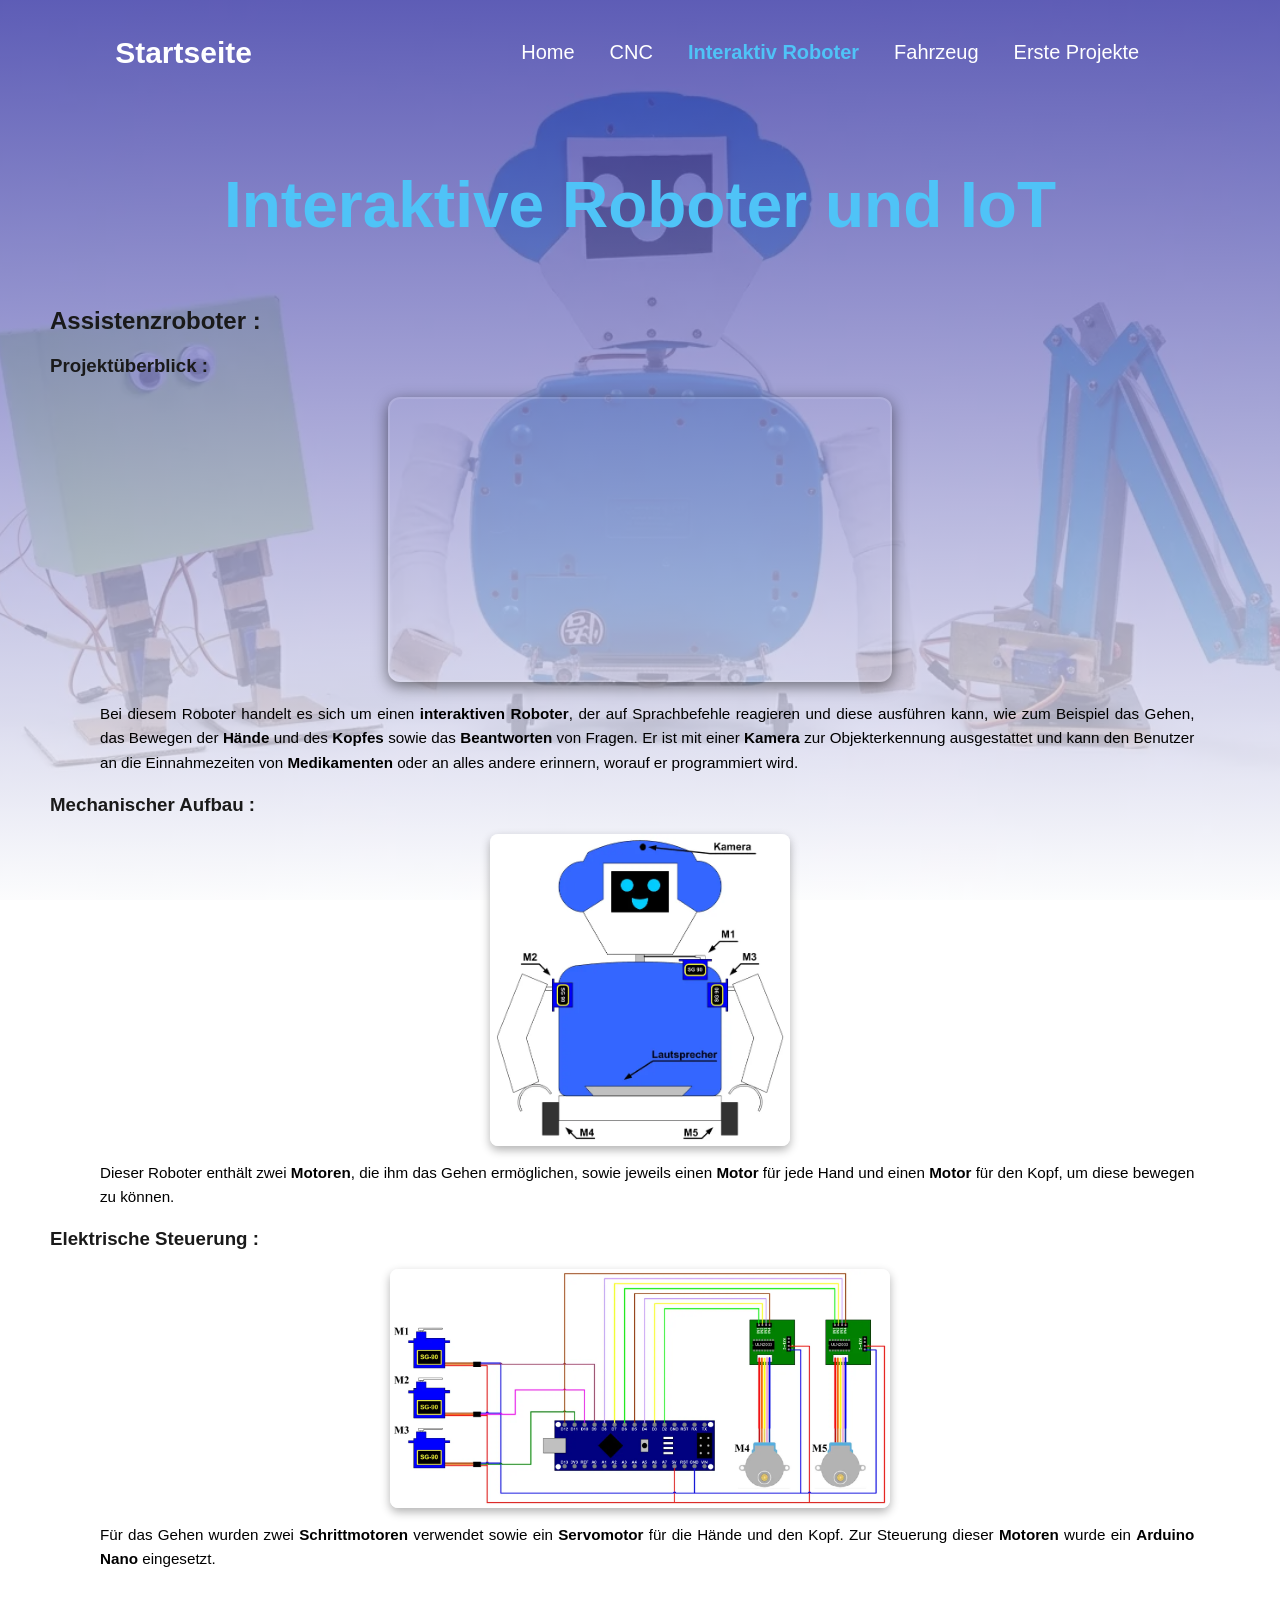
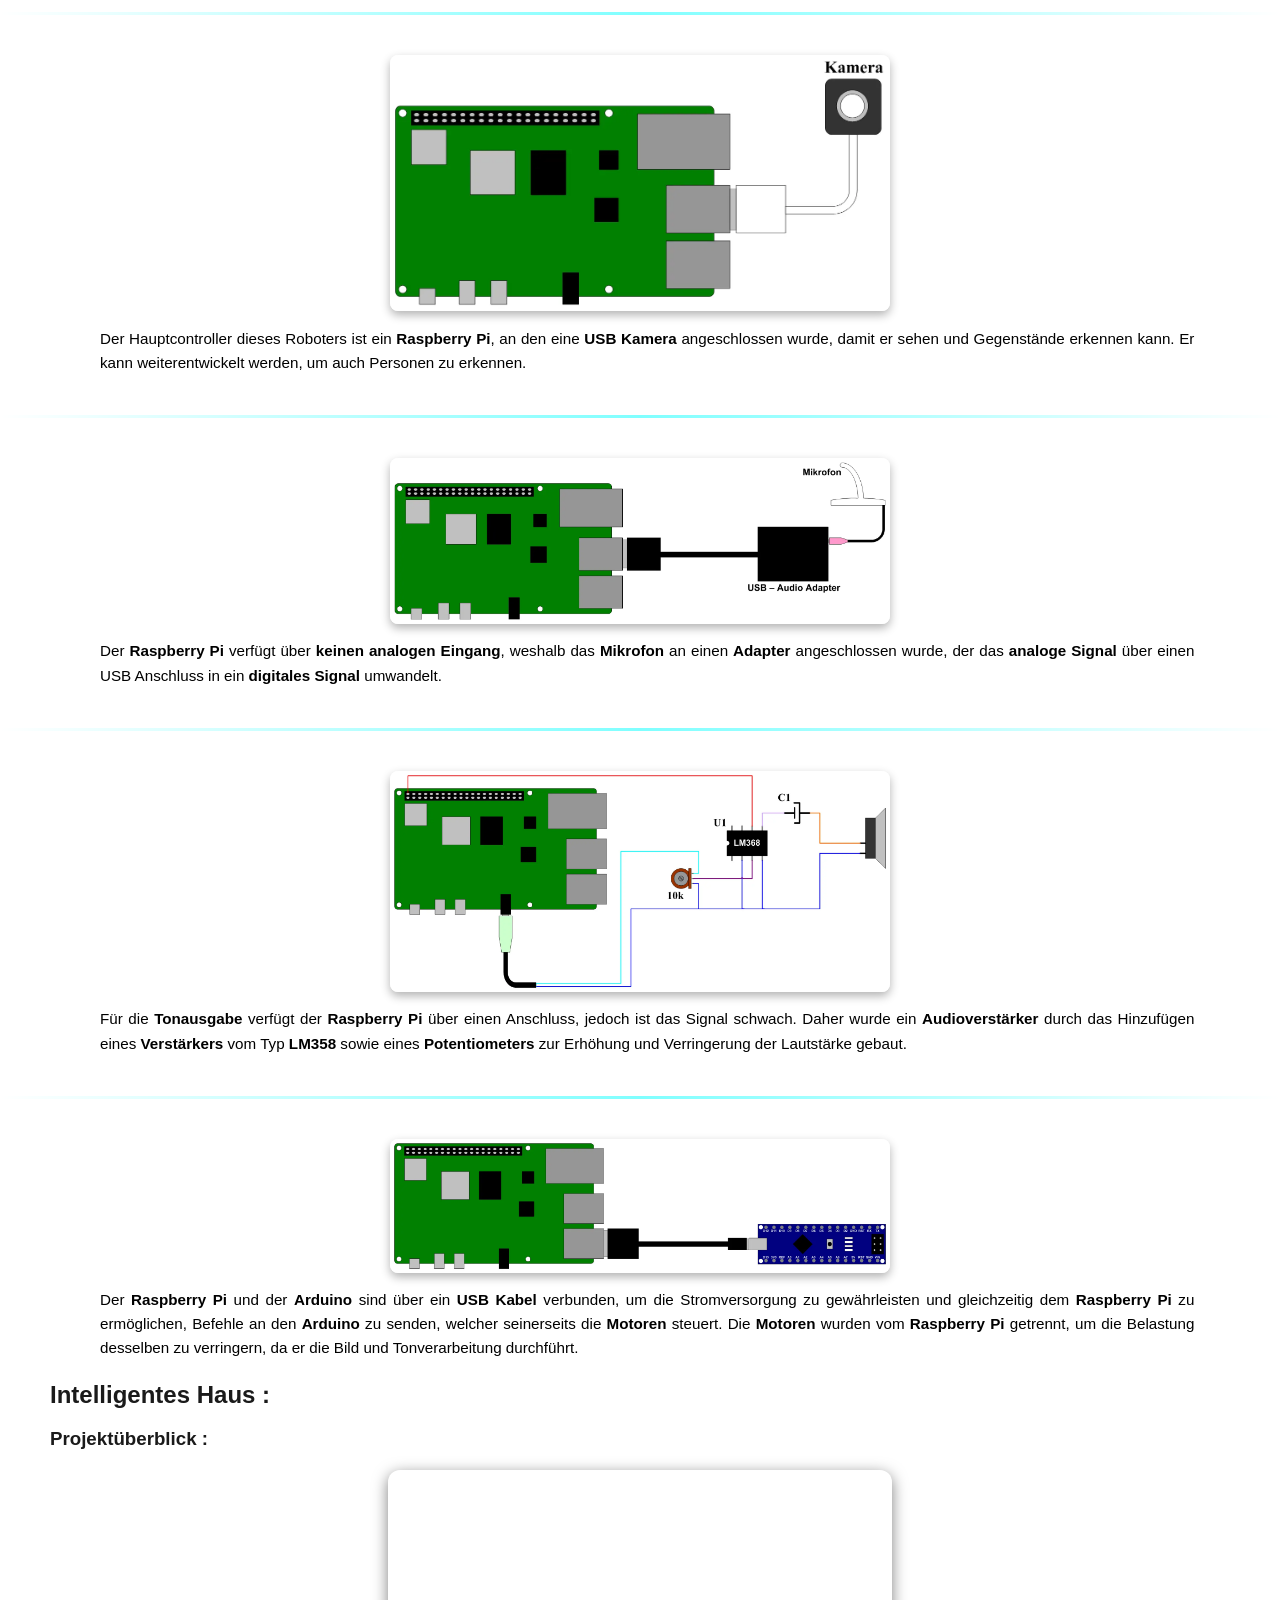
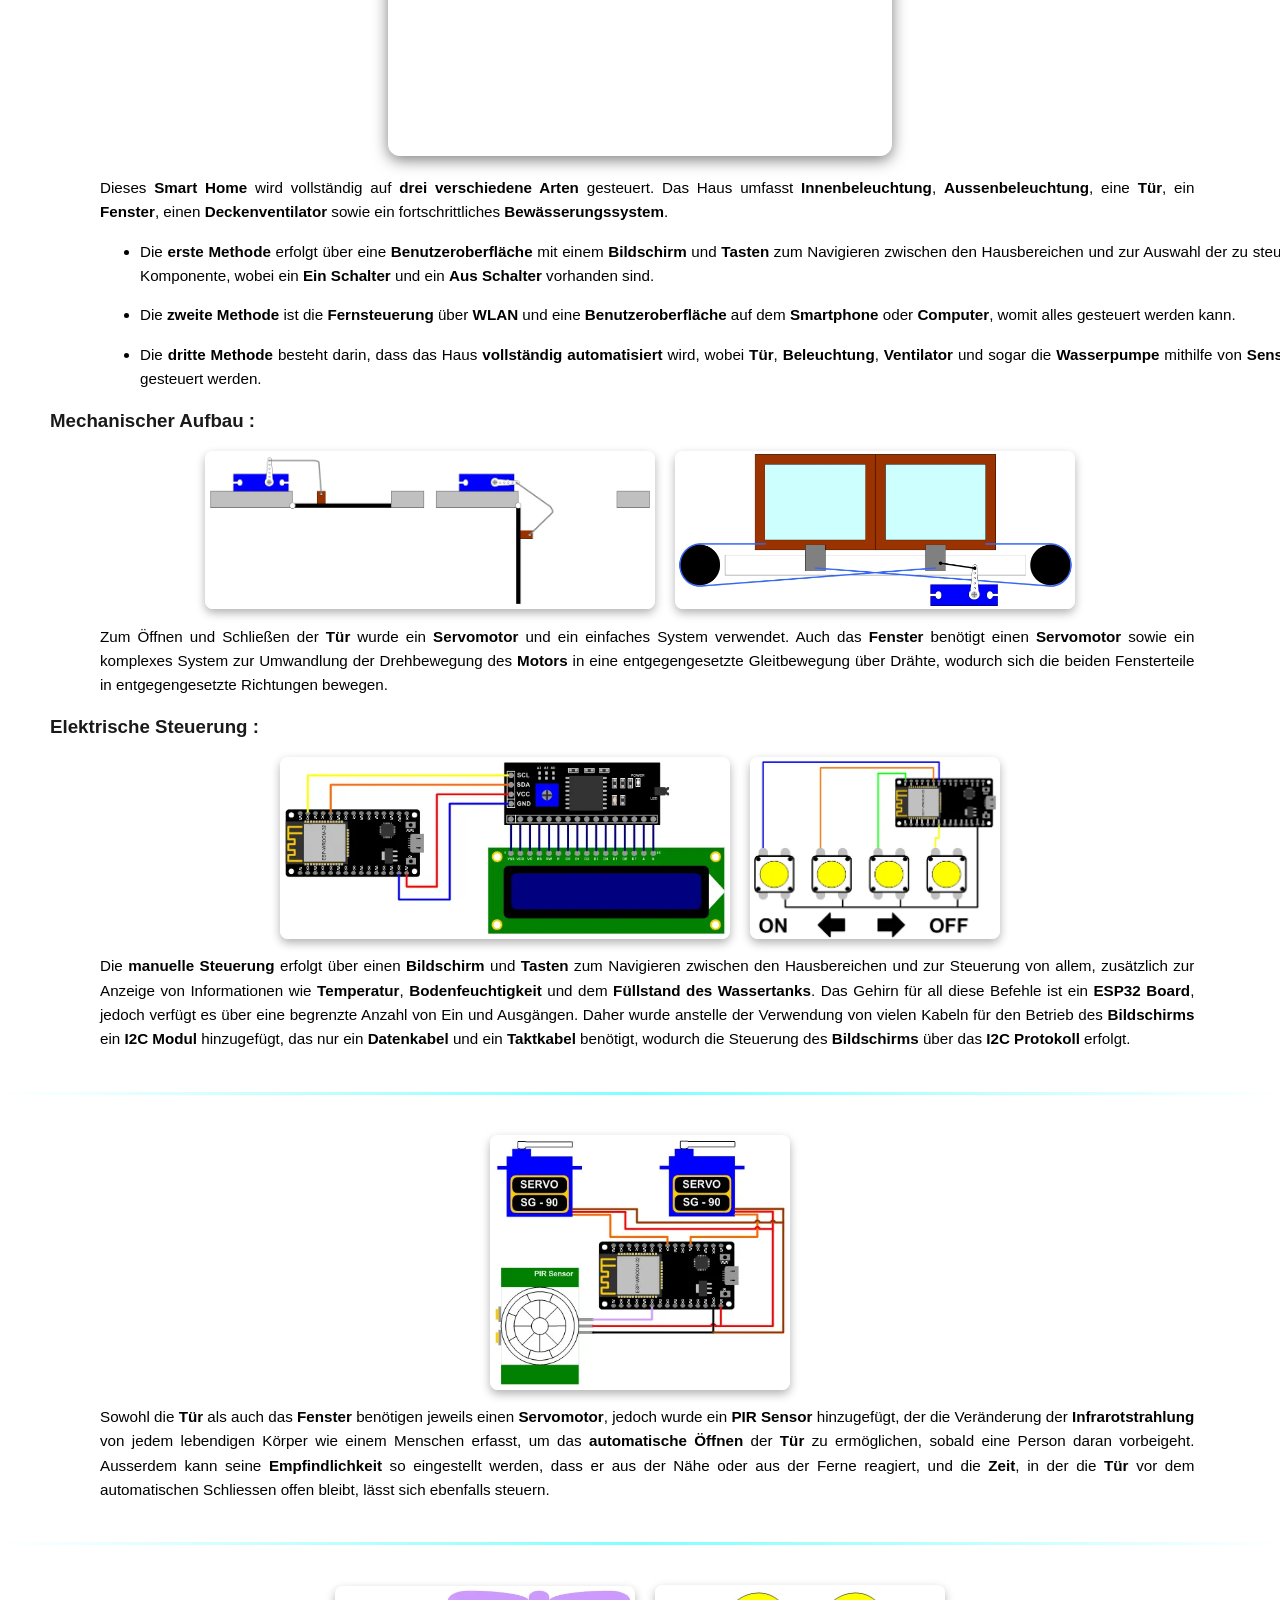
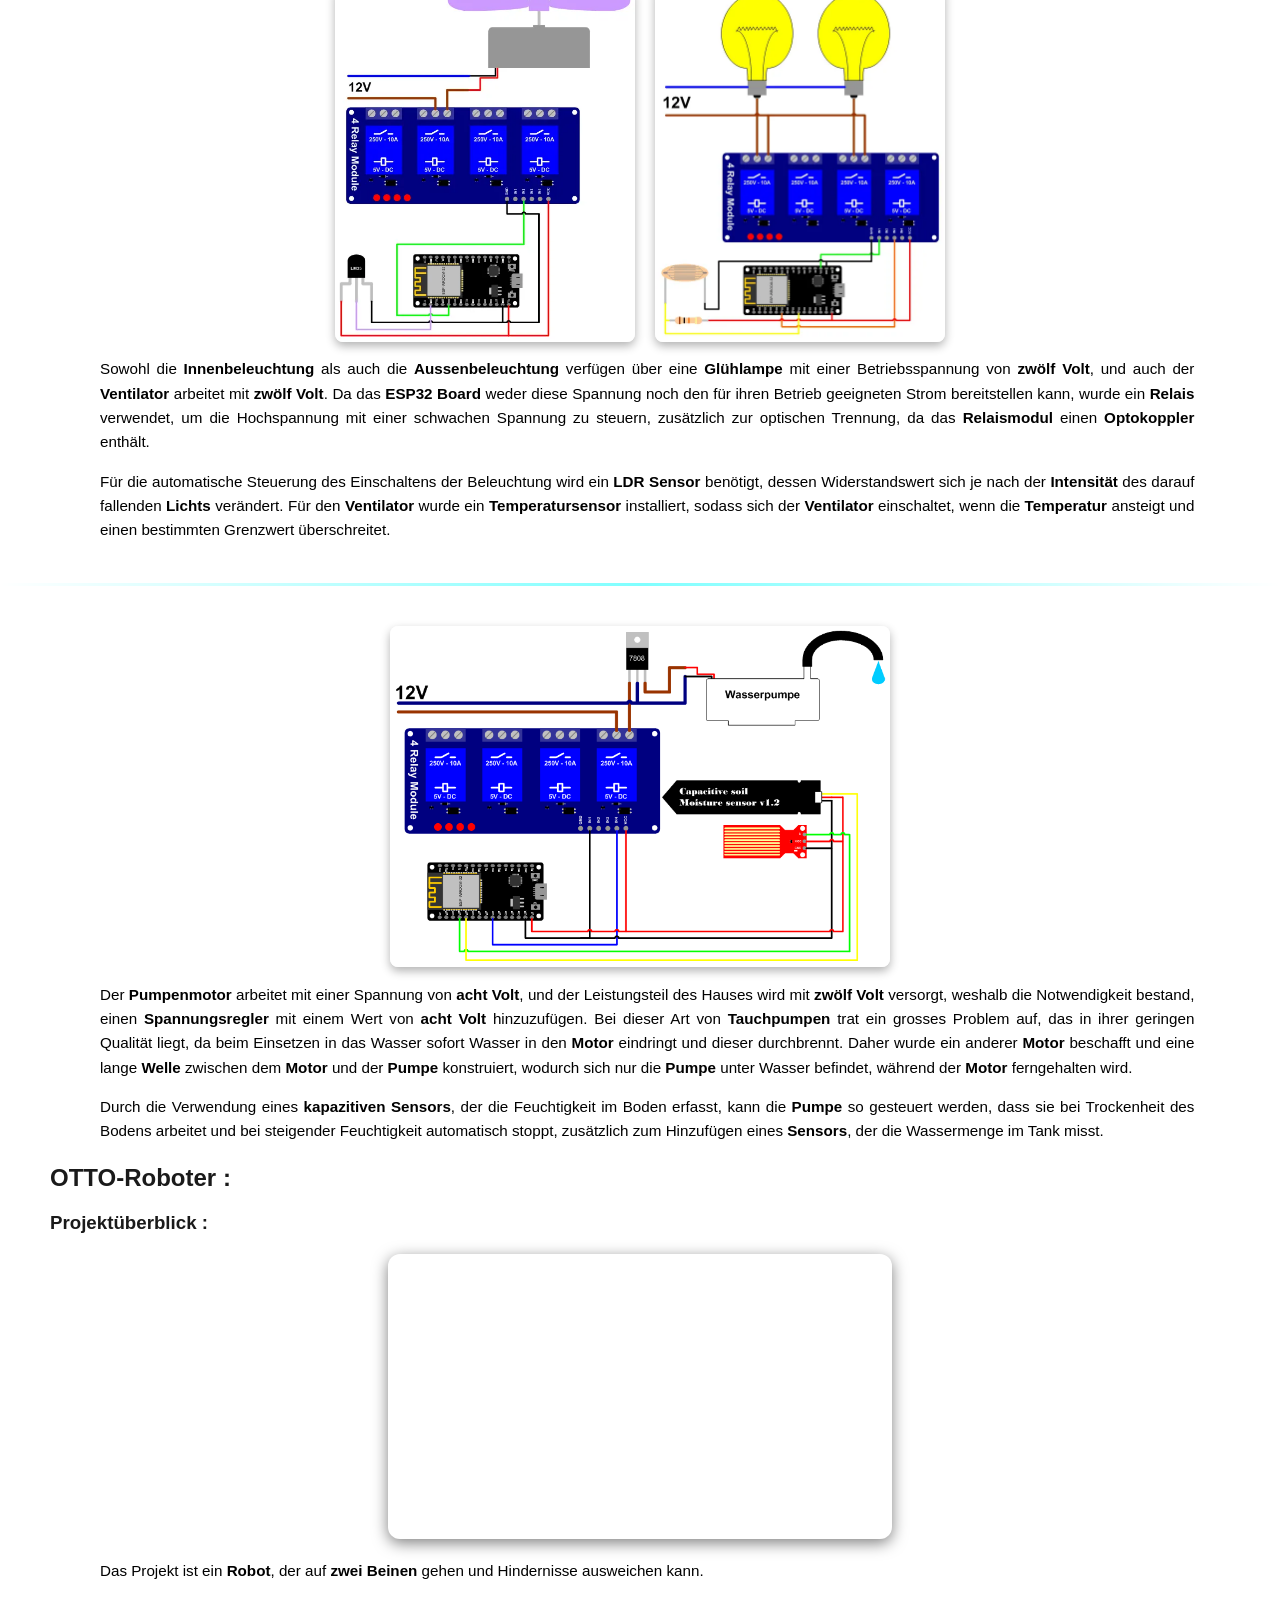
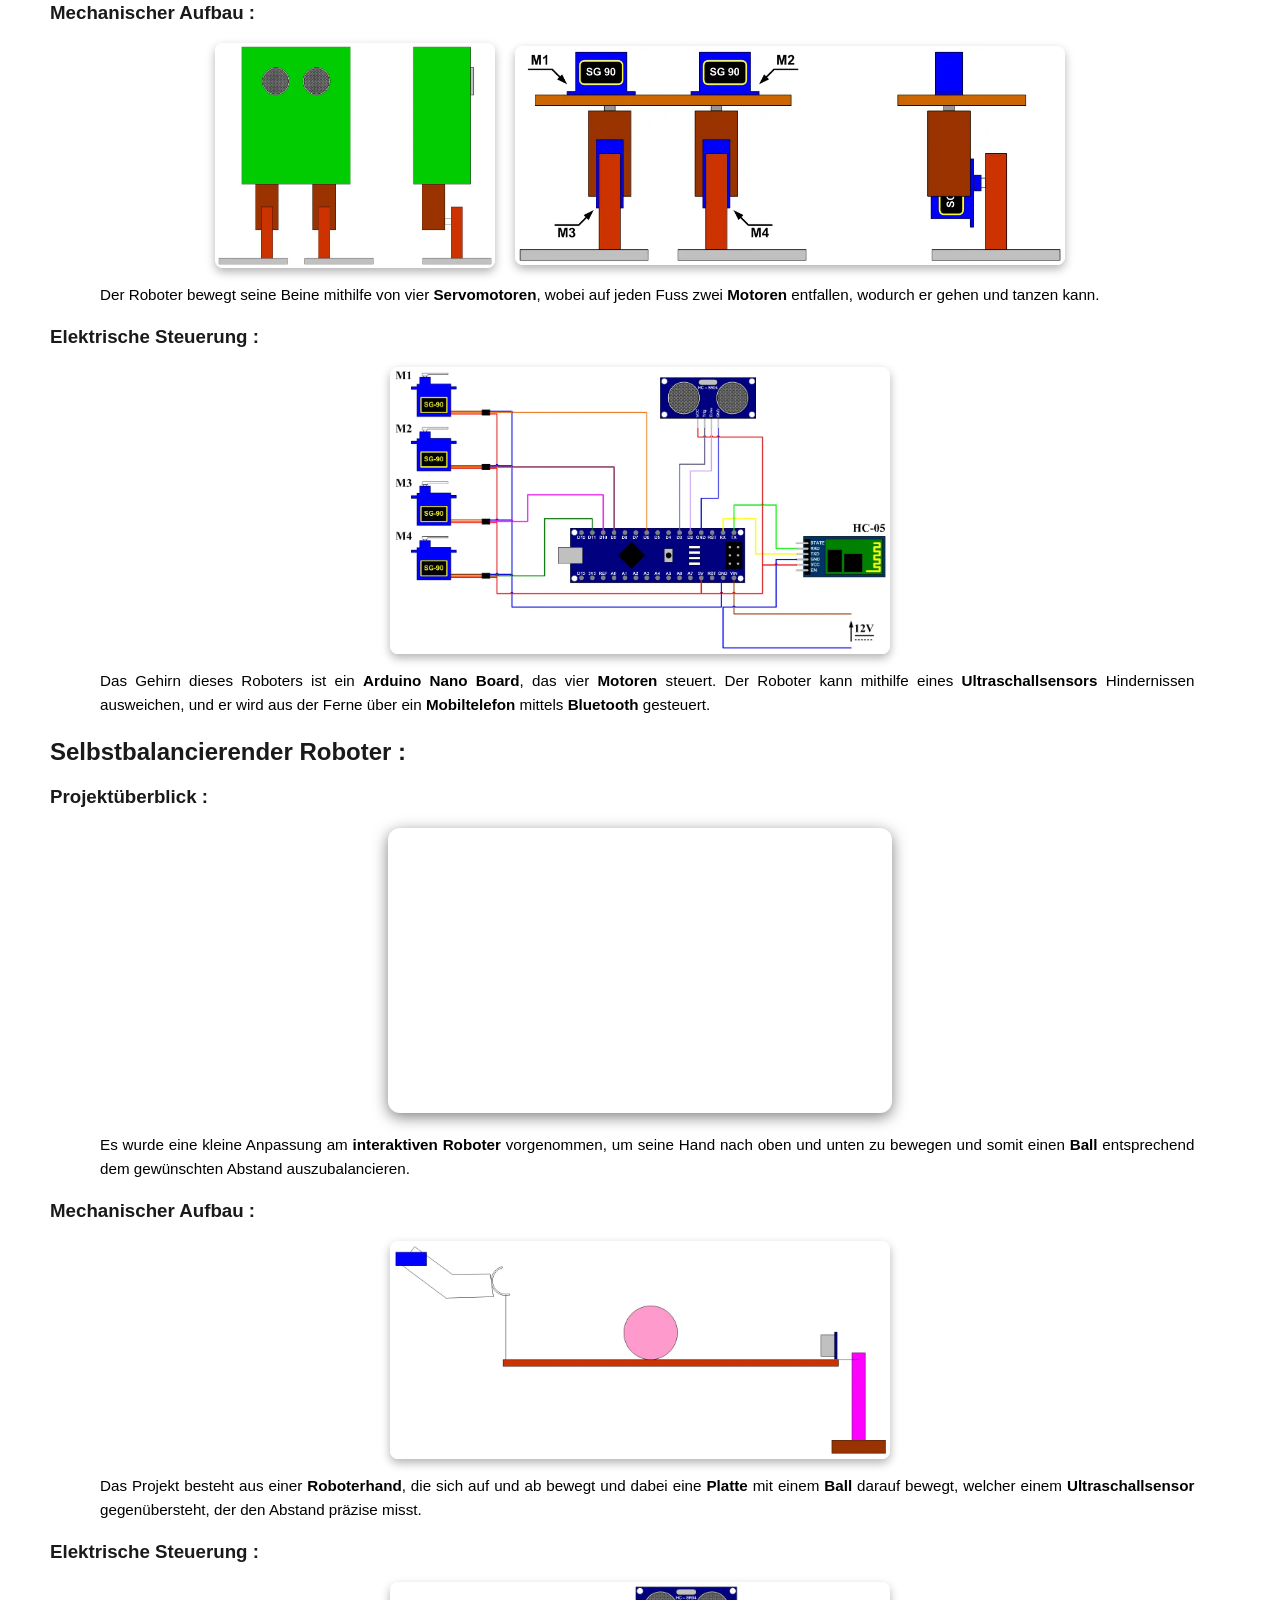
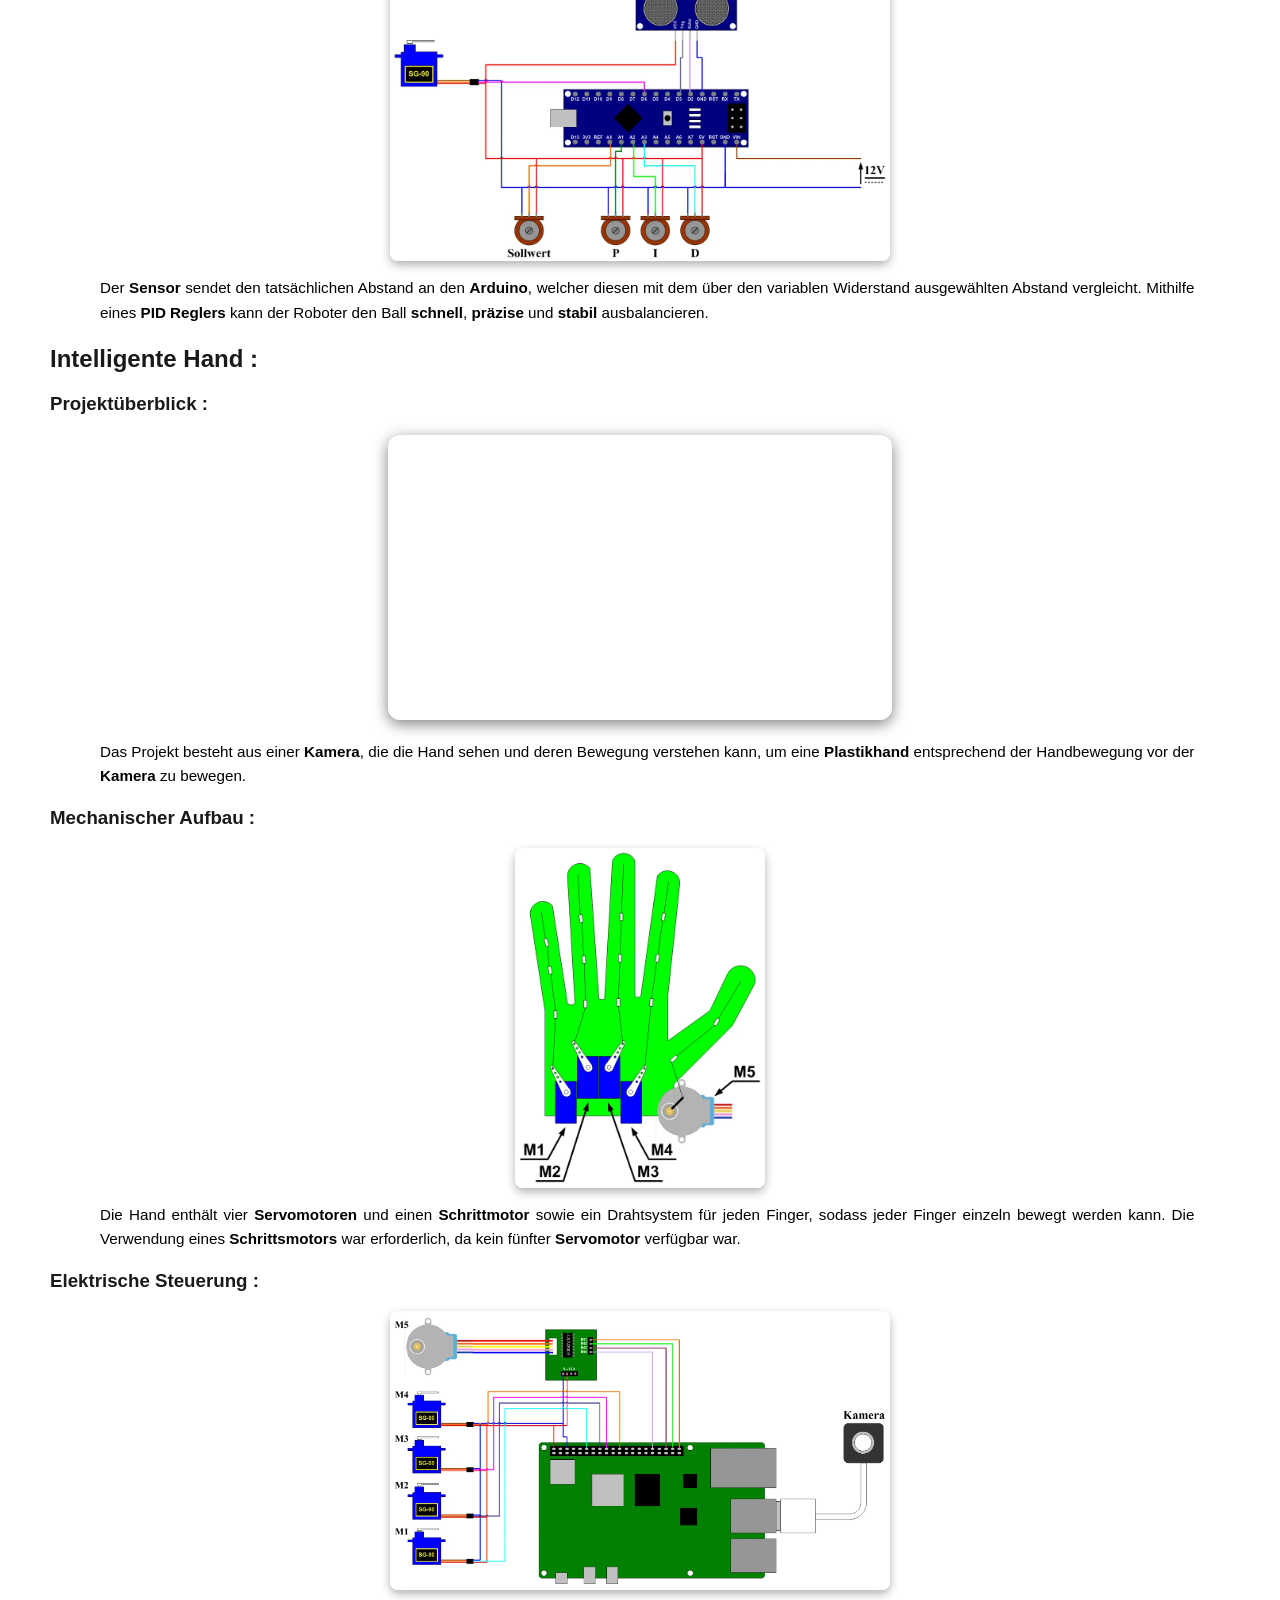
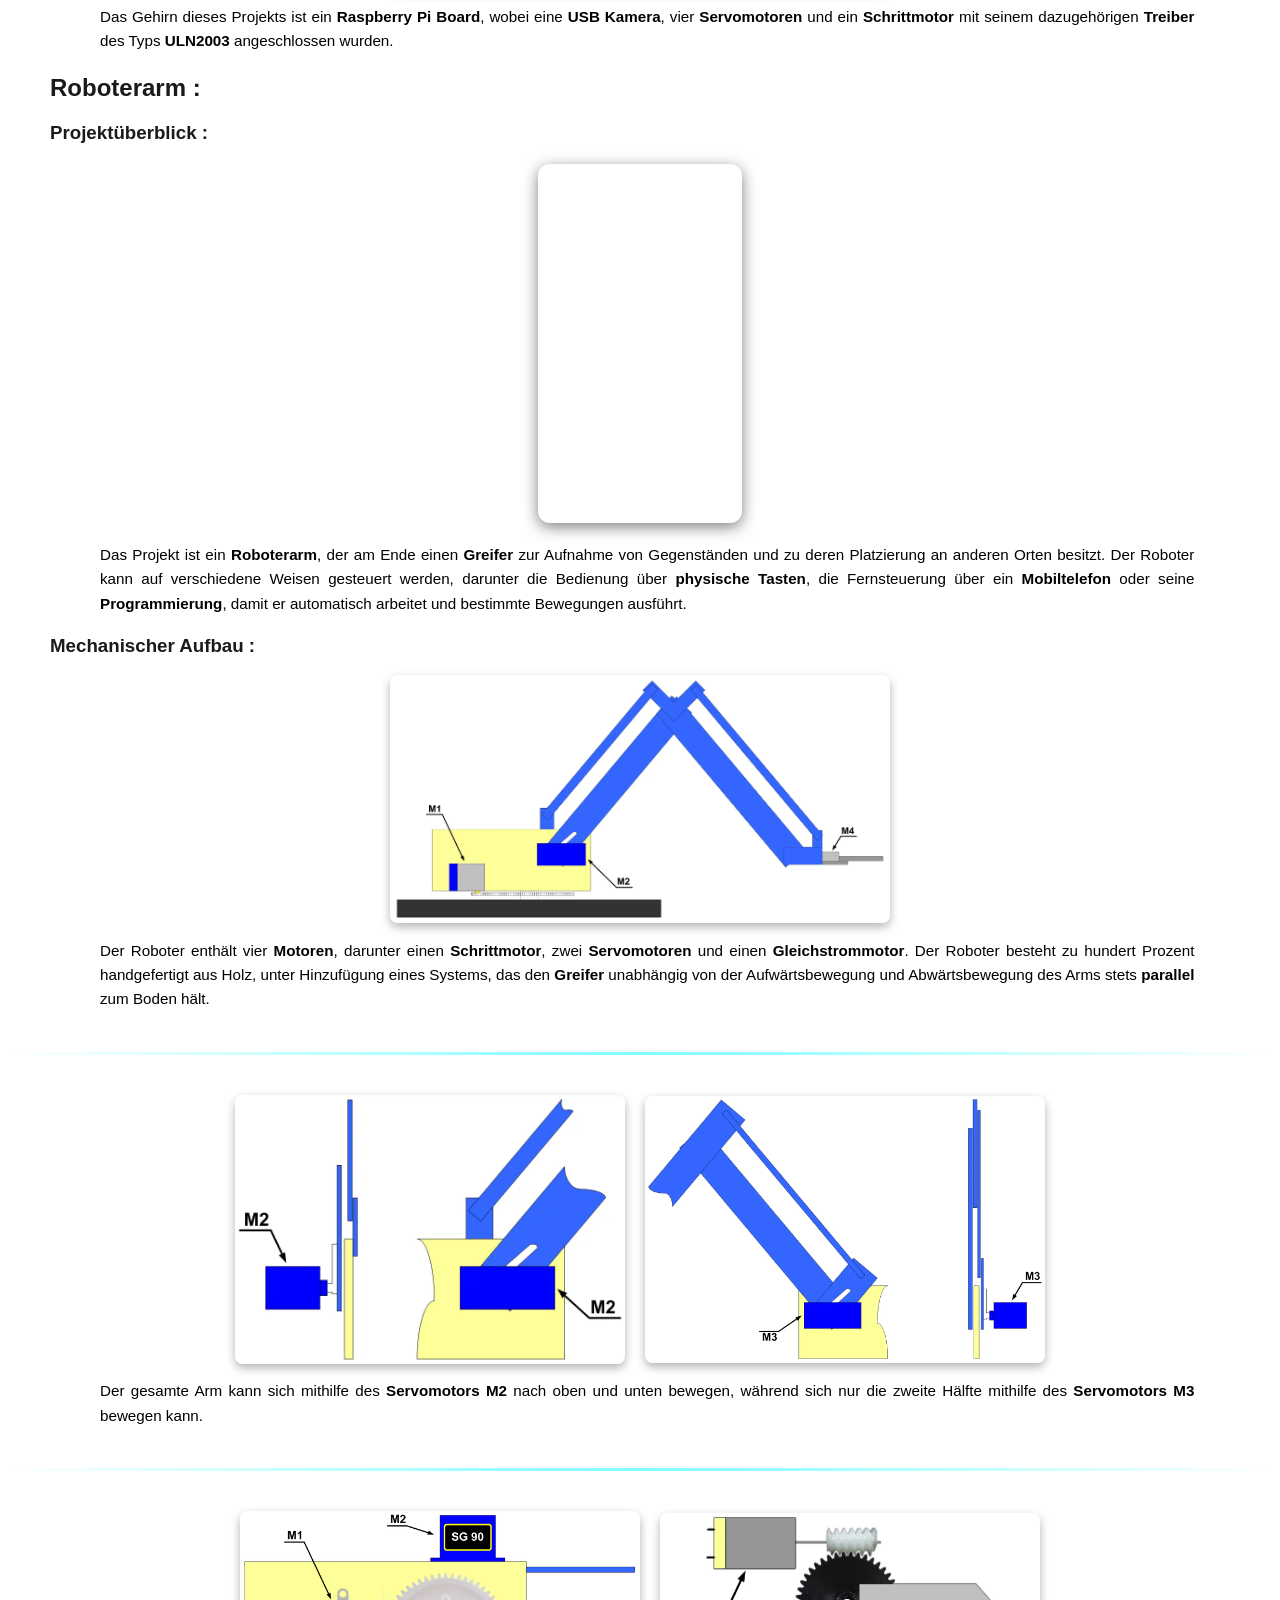
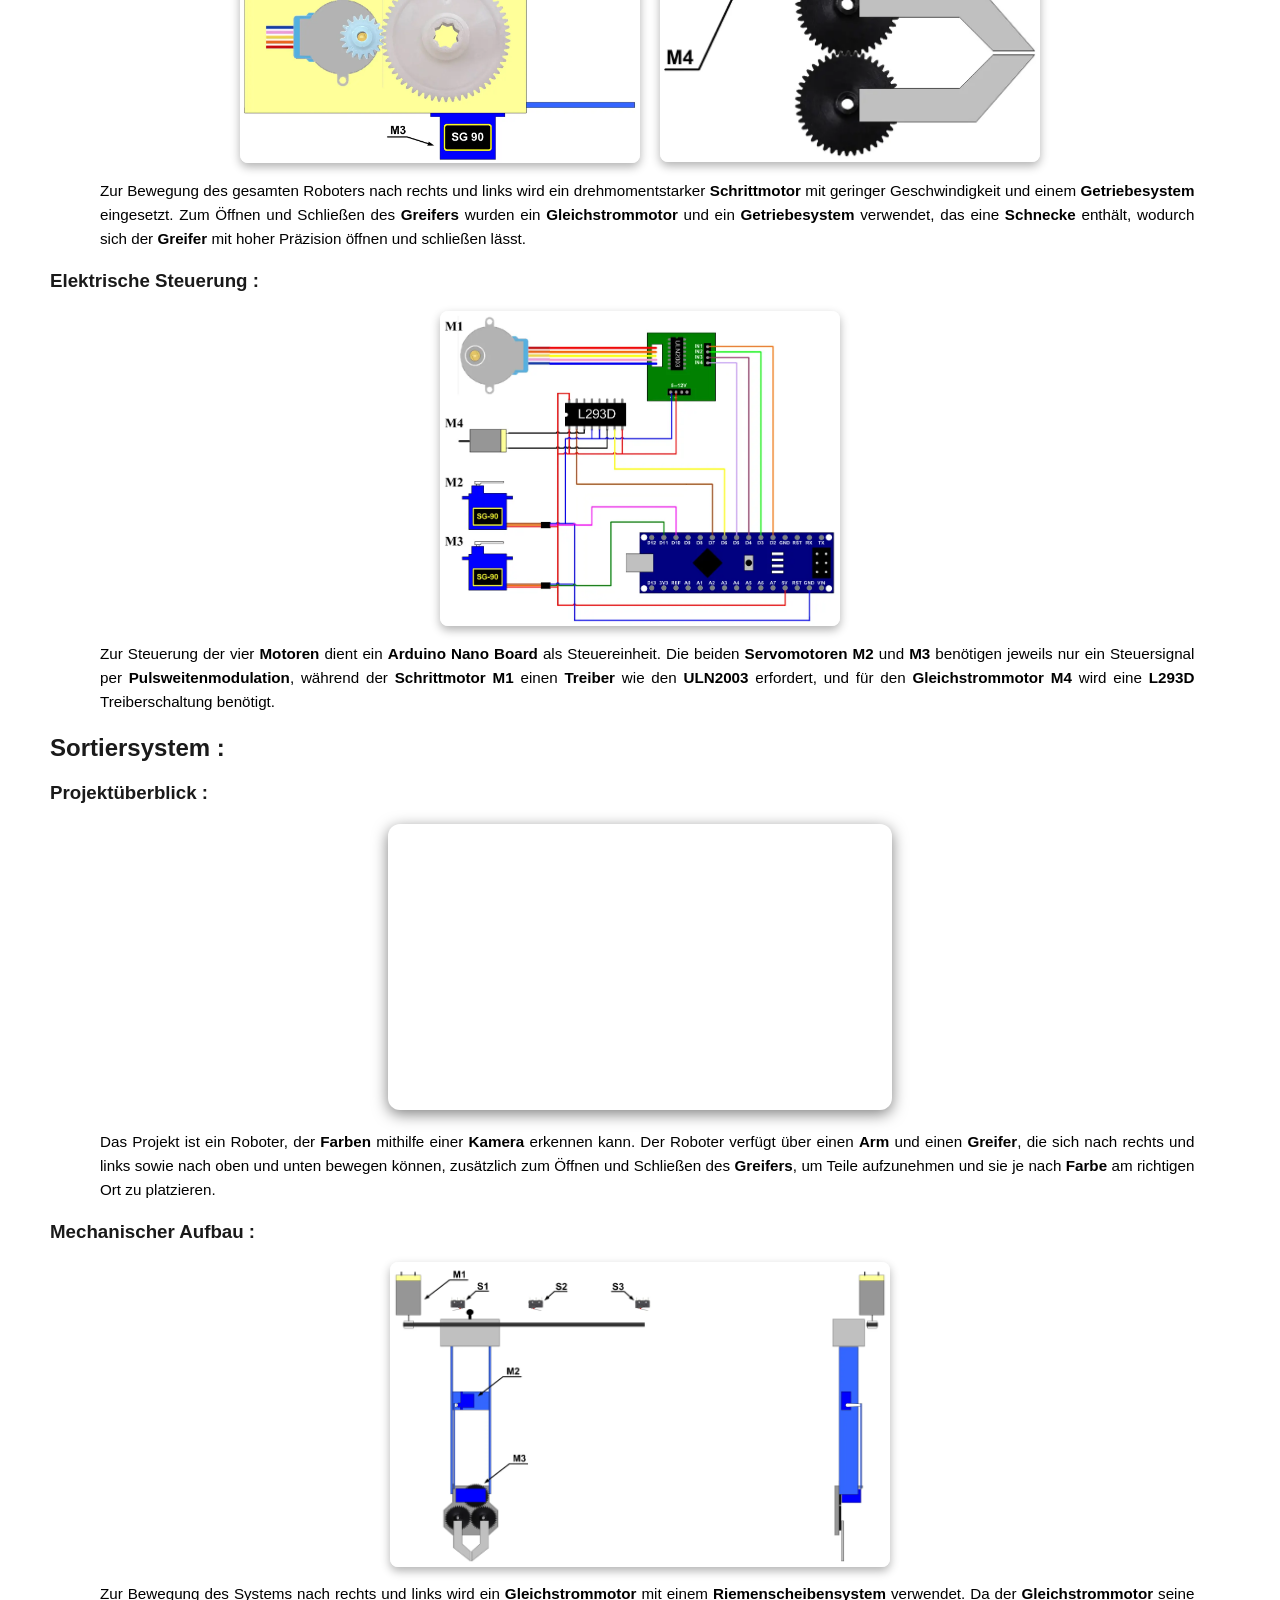
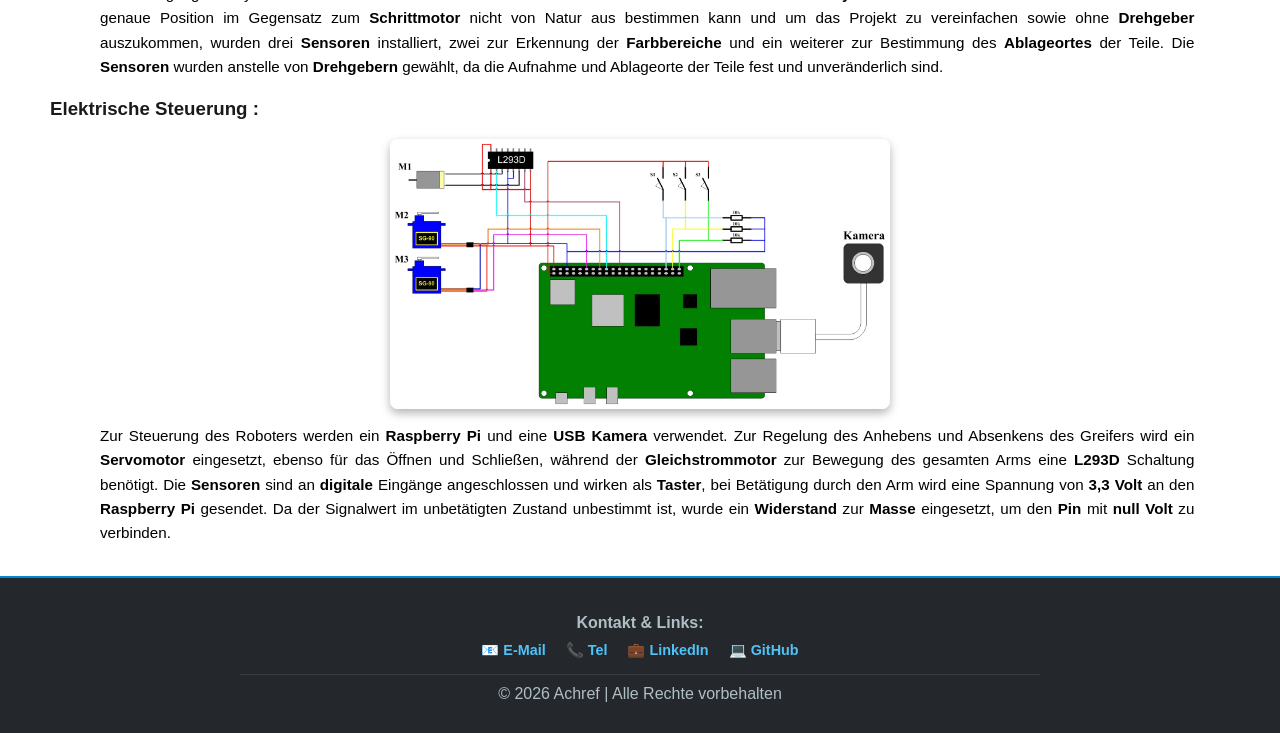
<file: project2.html>
<!DOCTYPE html>
<html lang="de">
    <head>
        <meta charset="UTF-8">
        <meta name="viewport" content="width=device-width, initial-scale=1.0">
        <title>Achref | Interaktive Roboter und IoT</title>
        <link rel="icon" type="image/png" href="background/logo.webp">
        <link rel="stylesheet" href="style.css">
    </head>

    <body class="inner-page2">
        <nav class="navbar">
            <a href="index.html" class="logo"><strong>Startseite</strong></a>
            <ul>
                <li><a href="project0.html">Home</a></li>
                <li><a href="project1.html">CNC</a></li>
                <li class="active"><a href="#"><strong>Interaktiv Roboter</strong></a></li>
                <li><a href="project3.html">Fahrzeug</a></li>
                <li><a href="project4.html">Erste Projekte</a></li>
            </ul>
        </nav>
        <header class="hero">
            <div class="brand-container">
                <h1>Interaktive Roboter und IoT</h1>
            </div>
        </header>
        
        <main>
            <div class="main-project">
                <h2>Assistenzroboter :</h2>
                <h3>Projektüberblick :</h3>

                <div class="video-container">
                    <iframe src="https://www.youtube.com/embed/9_oCYwEdRvY?si=5_YrlAcmEVqTinCb" 
                        title="Assistenzroboter" 
                        frameborder="0" 
                        allow="accelerometer; autoplay; clipboard-write; encrypted-media; gyroscope; picture-in-picture" 
                        allowfullscreen>
                    </iframe>
                </div>

                <div class="write">
                    <p>
                        Bei diesem Roboter handelt es sich um einen <strong>interaktiven Roboter</strong>, der auf 
                        Sprachbefehle reagieren und diese ausführen kann, wie zum Beispiel das Gehen, das Bewegen der 
                        <strong>Hände</strong> und des <strong>Kopfes</strong> sowie das <strong>Beantworten</strong> 
                        von Fragen. Er ist mit einer <strong>Kamera</strong> zur Objekterkennung ausgestattet und kann 
                        den Benutzer an die Einnahmezeiten von <strong>Medikamenten</strong> oder an alles andere 
                        erinnern, worauf er programmiert wird.
                    </p>
                </div>

                <h3>Mechanischer Aufbau :</h3>
                <div class="project-gallery">
                    <img src="photo_proj_2/chatbot_mec1.webp" alt="Assistenzroboter" width="300">
                </div>

                <div class="write">
                    <p>
                        Dieser Roboter enthält zwei <strong>Motoren</strong>, die ihm das Gehen ermöglichen, sowie 
                        jeweils einen <strong>Motor</strong> für jede Hand und einen <strong>Motor</strong> für den Kopf, 
                        um diese bewegen zu können.
                    </p>
                </div>

                <h3>Elektrische Steuerung :</h3>
                <div class="project-gallery">
                    <img src="photo_proj_2/chatbot_elec1.webp" alt="Assistenzroboter" width="500">
                </div>

                <div class="write">
                    <p>
                        Für das Gehen wurden zwei <strong>Schrittmotoren</strong> verwendet sowie ein 
                        <strong>Servomotor</strong> für die Hände und den Kopf. Zur Steuerung dieser <strong>Motoren</strong> 
                        wurde ein <strong>Arduino Nano</strong> eingesetzt.
                    </p>
                </div>

                <hr class="pro-divider">

                <div class="project-gallery">
                    <img src="photo_proj_2/chatbot_elec2.webp" alt="Assistenzroboter" width="500">
                </div>

                <div class="write">
                    <p>
                        Der Hauptcontroller dieses Roboters ist ein <strong>Raspberry Pi</strong>, an den eine 
                        <strong>USB Kamera</strong> angeschlossen wurde, damit er sehen und Gegenstände erkennen kann. 
                        Er kann weiterentwickelt werden, um auch Personen zu erkennen.
                    </p>
                </div>

                <hr class="pro-divider">

                <div class="project-gallery">
                    <img src="photo_proj_2/chatbot_elec3.webp" alt="Assistenzroboter" width="500">
                </div>

                <div class="write">
                    <p>
                        Der <strong>Raspberry Pi</strong> verfügt über <strong>keinen analogen Eingang</strong>, 
                        weshalb das <strong>Mikrofon</strong> an einen <strong>Adapter</strong> angeschlossen wurde, 
                        der das <strong>analoge Signal</strong> über einen USB Anschluss in ein <strong>digitales Signal</strong> 
                        umwandelt.
                    </p>
                </div>

                <hr class="pro-divider">

                <div class="project-gallery">
                    <img src="photo_proj_2/chatbot_elec4.webp" alt="Assistenzroboter" width="500">
                </div>

                <div class="write">
                    <p>
                        Für die <strong>Tonausgabe</strong> verfügt der <strong>Raspberry Pi</strong> über einen 
                        Anschluss, jedoch ist das Signal schwach. Daher wurde ein <strong>Audioverstärker</strong> 
                        durch das Hinzufügen eines <strong>Verstärkers</strong> vom Typ <strong>LM358</strong> sowie 
                        eines <strong>Potentiometers</strong> zur Erhöhung und Verringerung der Lautstärke gebaut.
                    </p>
                </div>

                <hr class="pro-divider">

                <div class="project-gallery">
                    <img src="photo_proj_2/chatbot_elec5.webp" alt="Assistenzroboter" width="500">
                </div>

                <div class="write">
                    <p>
                        Der <strong>Raspberry Pi</strong> und der <strong>Arduino</strong> sind über ein 
                        <strong>USB Kabel</strong> verbunden, um die Stromversorgung zu gewährleisten und gleichzeitig 
                        dem <strong>Raspberry Pi</strong> zu ermöglichen, Befehle an den <strong>Arduino</strong> 
                        zu senden, welcher seinerseits die <strong>Motoren</strong> steuert. Die <strong>Motoren</strong> 
                        wurden vom <strong>Raspberry Pi</strong> getrennt, um die Belastung desselben zu verringern, 
                        da er die Bild und Tonverarbeitung durchführt.
                    </p>
                </div>

                <h2>Intelligentes Haus :</h2>
                <h3>Projektüberblick :</h3>

                <div class="video-container">
                    <iframe src="https://www.youtube.com/embed/I0jC7cmsYkg?si=GrfoRPdBmYSol-Mc" 
                        title="Intelligentes Haus" 
                        frameborder="0" 
                        allow="accelerometer; autoplay; clipboard-write; encrypted-media; gyroscope; picture-in-picture" 
                        allowfullscreen>
                    </iframe>
                </div>

                <div class="write">
                    <p>
                        Dieses <strong>Smart Home</strong> wird vollständig auf <strong>drei verschiedene Arten</strong> 
                        gesteuert. Das Haus umfasst <strong>Innenbeleuchtung</strong>, <strong>Aussenbeleuchtung</strong>, 
                        eine <strong>Tür</strong>, ein <strong>Fenster</strong>, einen <strong>Deckenventilator</strong> 
                        sowie ein fortschrittliches <strong>Bewässerungssystem</strong>.
                    </p>
                    <p>
                        <ul>
                            <li>
                                Die <strong>erste Methode</strong> erfolgt über eine <strong>Benutzeroberfläche</strong> 
                                mit einem <strong>Bildschirm</strong> und <strong>Tasten</strong> zum Navigieren zwischen 
                                den Hausbereichen und zur Auswahl der zu steuerten Komponente, wobei ein 
                                <strong>Ein Schalter</strong> und ein <strong>Aus Schalter</strong> vorhanden sind.
                            </li>
                        </ul>
                    </p>
                    <p>
                        <ul>
                            <li>
                                Die <strong>zweite Methode</strong> ist die <strong>Fernsteuerung</strong> über 
                                <strong>WLAN</strong> und eine <strong>Benutzeroberfläche</strong> auf dem 
                                <strong>Smartphone</strong> oder <strong>Computer</strong>, womit alles gesteuert 
                                werden kann.
                            </li>
                        </ul>
                    </p>
                    <p>
                        <ul>
                            <li>
                                Die <strong>dritte Methode</strong> besteht darin, dass das Haus 
                                <strong>vollständig automatisiert</strong> wird, wobei <strong>Tür</strong>, 
                                <strong>Beleuchtung</strong>, <strong>Ventilator</strong> und sogar die 
                                <strong>Wasserpumpe</strong> mithilfe von <strong>Sensoren</strong> gesteuert werden.
                            </li>
                        </ul>
                    </p>
                </div>

                <h3>Mechanischer Aufbau :</h3>
                <div class="project-gallery">
                    <img src="photo_proj_2/hause_mec1.webp" alt="Intelligentes Haus" width="450">
                    <img src="photo_proj_2/hause_mec2.webp" alt="Intelligentes Haus" width="400">
                </div>

                <div class="write">
                    <p>
                        Zum Öffnen und Schließen der <strong>Tür</strong> wurde ein <strong>Servomotor</strong> und ein 
                        einfaches System verwendet. Auch das <strong>Fenster</strong> benötigt einen <strong>Servomotor</strong> 
                        sowie ein komplexes System zur Umwandlung der Drehbewegung des <strong>Motors</strong> in eine 
                        entgegengesetzte Gleitbewegung über Drähte, wodurch sich die beiden Fensterteile in 
                        entgegengesetzte Richtungen bewegen.
                    </p>
                </div>

                <h3>Elektrische Steuerung :</h3>
                <div class="project-gallery">
                    <img src="photo_proj_2/hause_elec1.webp" alt="Intelligentes Haus" width="450">
                    <img src="photo_proj_2/hause_elec2.webp" alt="Intelligentes Haus" width="250">
                </div>

                <div class="write">
                    <p>
                        Die <strong>manuelle Steuerung</strong> erfolgt über einen <strong>Bildschirm</strong> und 
                        <strong>Tasten</strong> zum Navigieren zwischen den Hausbereichen und zur Steuerung von allem, 
                        zusätzlich zur Anzeige von Informationen wie <strong>Temperatur</strong>, 
                        <strong>Bodenfeuchtigkeit</strong> und dem <strong>Füllstand des Wassertanks</strong>. Das Gehirn 
                        für all diese Befehle ist ein <strong>ESP32 Board</strong>, jedoch verfügt es über eine begrenzte 
                        Anzahl von Ein und Ausgängen. Daher wurde anstelle der Verwendung von vielen Kabeln für den 
                        Betrieb des <strong>Bildschirms</strong> ein <strong>I2C Modul</strong> hinzugefügt, das nur ein 
                        <strong>Datenkabel</strong> und ein <strong>Taktkabel</strong> benötigt, wodurch die Steuerung des 
                        <strong>Bildschirms</strong> über das <strong>I2C Protokoll</strong> erfolgt.
                    </p>
                </div>

                <hr class="pro-divider">

                <div class="project-gallery">
                    <img src="photo_proj_2/hause_elec3.webp" alt="Intelligentes Haus" width="300">
                </div>

                <div class="write">
                    <p>
                        Sowohl die <strong>Tür</strong> als auch das <strong>Fenster</strong> benötigen jeweils einen 
                        <strong>Servomotor</strong>, jedoch wurde ein <strong>PIR Sensor</strong> hinzugefügt, der die 
                        Veränderung der <strong>Infrarotstrahlung</strong> von jedem lebendigen Körper wie einem Menschen 
                        erfasst, um das <strong>automatische Öffnen</strong> der <strong>Tür</strong> zu ermöglichen, 
                        sobald eine Person daran vorbeigeht. Ausserdem kann seine <strong>Empfindlichkeit</strong> so 
                        eingestellt werden, dass er aus der Nähe oder aus der Ferne reagiert, und die <strong>Zeit</strong>, 
                        in der die <strong>Tür</strong> vor dem automatischen Schliessen offen bleibt, lässt sich 
                        ebenfalls steuern.
                    </p>
                </div>

                <hr class="pro-divider">

                <div class="project-gallery">
                    <img src="photo_proj_2/hause_elec4.webp" alt="Intelligentes Haus" width="300">
                    <img src="photo_proj_2/hause_elec5.webp" alt="Intelligentes Haus" width="290">
                </div>

                <div class="write">
                    <p>
                        Sowohl die <strong>Innenbeleuchtung</strong> als auch die <strong>Aussenbeleuchtung</strong> 
                        verfügen über eine <strong>Glühlampe</strong> mit einer Betriebsspannung von <strong>zwölf Volt</strong>, 
                        und auch der <strong>Ventilator</strong> arbeitet mit <strong>zwölf Volt</strong>. Da das 
                        <strong>ESP32 Board</strong> weder diese Spannung noch den für ihren Betrieb geeigneten Strom 
                        bereitstellen kann, wurde ein <strong>Relais</strong> verwendet, um die Hochspannung mit einer 
                        schwachen Spannung zu steuern, zusätzlich zur optischen Trennung, da das <strong>Relaismodul</strong> 
                        einen <strong>Optokoppler</strong> enthält.
                    </p>
                    <p>
                        Für die automatische Steuerung des Einschaltens der Beleuchtung wird ein <strong>LDR Sensor</strong> 
                        benötigt, dessen Widerstandswert sich je nach der <strong>Intensität</strong> des darauf 
                        fallenden <strong>Lichts</strong> verändert. Für den <strong>Ventilator</strong> wurde ein 
                        <strong>Temperatursensor</strong> installiert, sodass sich der <strong>Ventilator</strong> 
                        einschaltet, wenn die <strong>Temperatur</strong> ansteigt und einen bestimmten Grenzwert 
                        überschreitet.
                    </p>
                </div>

                <hr class="pro-divider">

                <div class="project-gallery">
                    <img src="photo_proj_2/hause_elec6.webp" alt="Intelligentes Haus" width="500">
                </div>

                <div class="write">
                    <p>
                        Der <strong>Pumpenmotor</strong> arbeitet mit einer Spannung von <strong>acht Volt</strong>, und 
                        der Leistungsteil des Hauses wird mit <strong>zwölf Volt</strong> versorgt, weshalb die 
                        Notwendigkeit bestand, einen <strong>Spannungsregler</strong> mit einem Wert von <strong>acht Volt</strong> 
                        hinzuzufügen. Bei dieser Art von <strong>Tauchpumpen</strong> trat ein grosses Problem auf, das 
                        in ihrer geringen Qualität liegt, da beim Einsetzen in das Wasser sofort Wasser in den 
                        <strong>Motor</strong> eindringt und dieser durchbrennt. Daher wurde ein anderer <strong>Motor</strong> 
                        beschafft und eine lange <strong>Welle</strong> zwischen dem <strong>Motor</strong> und der 
                        <strong>Pumpe</strong> konstruiert, wodurch sich nur die <strong>Pumpe</strong> unter Wasser 
                        befindet, während der <strong>Motor</strong> ferngehalten wird.
                    </p>
                    <p>
                        Durch die Verwendung eines <strong>kapazitiven Sensors</strong>, der die Feuchtigkeit im Boden 
                        erfasst, kann die <strong>Pumpe</strong> so gesteuert werden, dass sie bei Trockenheit des Bodens 
                        arbeitet und bei steigender Feuchtigkeit automatisch stoppt, zusätzlich zum Hinzufügen eines 
                        <strong>Sensors</strong>, der die Wassermenge im Tank misst.
                    </p>
                </div>

                <h2>OTTO-Roboter :</h2>
                <h3>Projektüberblick :</h3>

                <div class="video-container">
                    <iframe src="https://www.youtube.com/embed/Wdqnz1iGQlw?si=4uhK-vdcinzjYZGz" 
                        title="OTTO-Roboter" 
                        frameborder="0" 
                        allow="accelerometer; autoplay; clipboard-write; encrypted-media; gyroscope; picture-in-picture" 
                        allowfullscreen>
                    </iframe>
                </div>

                <div class="write">
                    <p>
                        Das Projekt ist ein <strong>Robot</strong>, der auf <strong>zwei Beinen</strong> gehen und 
                        Hindernisse ausweichen kann.

                    </p>
                </div>

                <h3>Mechanischer Aufbau :</h3>
                <div class="project-gallery">
                    <img src="photo_proj_2/otto_mec1.webp" alt="OTTO-Roboter" width="280">
                    <img src="photo_proj_2/otto_mec2.webp" alt="OTTO-Roboter" width="550">
                </div>

                <div class="write">
                    <p>
                        Der Roboter bewegt seine Beine mithilfe von vier <strong>Servomotoren</strong>, wobei auf jeden 
                        Fuss zwei <strong>Motoren</strong> entfallen, wodurch er gehen und tanzen kann.
                    </p>
                </div>

                <h3>Elektrische Steuerung :</h3>
                <div class="project-gallery">
                    <img src="photo_proj_2/otto_elec1.webp" alt="OTTO-Roboter" width="500">
                </div>

                <div class="write">
                    <p>
                        Das Gehirn dieses Roboters ist ein <strong>Arduino Nano Board</strong>, das vier <strong>Motoren</strong> 
                        steuert. Der Roboter kann mithilfe eines <strong>Ultraschallsensors</strong> Hindernissen 
                        ausweichen, und er wird aus der Ferne über ein <strong>Mobiltelefon</strong> mittels 
                        <strong>Bluetooth</strong> gesteuert.
                    </p>
                </div>

                <h2>Selbstbalancierender Roboter :</h2>
                <h3>Projektüberblick :</h3>

                <div class="video-container">
                    <iframe src="https://www.youtube.com/embed/mOaDLnABtP8?si=quVsM7AQzAoEAND2" 
                        title="Selbstbalancierender Roboter" 
                        frameborder="0" 
                        allow="accelerometer; autoplay; clipboard-write; encrypted-media; gyroscope; picture-in-picture" 
                        allowfullscreen>
                    </iframe>
                </div>

                <div class="write">
                    <p>
                        Es wurde eine kleine Anpassung am <strong>interaktiven Roboter</strong> vorgenommen, um seine 
                        Hand nach oben und unten zu bewegen und somit einen <strong>Ball</strong> entsprechend dem 
                        gewünschten Abstand auszubalancieren.
                    </p>
                </div>

                <h3>Mechanischer Aufbau :</h3>
                <div class="project-gallery">
                    <img src="photo_proj_2/pid_mec1.webp" alt="Selbstbalancierender Roboter" width="500">
                </div>

                <div class="write">
                    <p>
                        Das Projekt besteht aus einer <strong>Roboterhand</strong>, die sich auf und ab bewegt und dabei 
                        eine <strong>Platte</strong> mit einem <strong>Ball</strong> darauf bewegt, welcher einem 
                        <strong>Ultraschallsensor</strong> gegenübersteht, der den Abstand präzise misst.
                    </p>
                </div>

                <h3>Elektrische Steuerung :</h3>
                <div class="project-gallery">
                    <img src="photo_proj_2/pid_elec1.webp" alt="Selbstbalancierender Roboter" width="500">
                </div>

                <div class="write">
                    <p>
                        Der <strong>Sensor</strong> sendet den tatsächlichen Abstand an den <strong>Arduino</strong>, 
                        welcher diesen mit dem über den variablen Widerstand ausgewählten Abstand vergleicht. Mithilfe 
                        eines <strong>PID Reglers</strong> kann der Roboter den Ball <strong>schnell</strong>, 
                        <strong>präzise</strong> und <strong>stabil</strong> ausbalancieren.
                    </p>
                </div>

                <h2>Intelligente Hand :</h2>
                <h3>Projektüberblick :</h3>

                <div class="video-container">
                    <iframe src="https://www.youtube.com/embed/flBe6wipvaQ?si=eZmkC5dyCQ0UL__7" 
                        title="Intelligente Hand" 
                        frameborder="0" 
                        allow="accelerometer; autoplay; clipboard-write; encrypted-media; gyroscope; picture-in-picture" 
                        allowfullscreen>
                    </iframe>
                </div>

                <div class="write">
                    <p>
                        Das Projekt besteht aus einer <strong>Kamera</strong>, die die Hand sehen und deren Bewegung 
                        verstehen kann, um eine <strong>Plastikhand</strong> entsprechend der Handbewegung vor der 
                        <strong>Kamera</strong> zu bewegen.
                    </p>
                </div>

                <h3>Mechanischer Aufbau :</h3>
                <div class="project-gallery">
                    <img src="photo_proj_2/hand_mec1.webp" alt="Intelligente Hand" width="250">
                </div>

                <div class="write">
                    <p>
                        Die Hand enthält vier <strong>Servomotoren</strong> und einen <strong>Schrittmotor</strong> sowie 
                        ein Drahtsystem für jeden Finger, sodass jeder Finger einzeln bewegt werden kann. Die Verwendung 
                        eines <strong>Schrittsmotors</strong> war erforderlich, da kein fünfter <strong>Servomotor</strong> 
                        verfügbar war.
                    </p>
                </div>

                <h3>Elektrische Steuerung :</h3>
                <div class="project-gallery">
                    <img src="photo_proj_2/hand_elec1.webp" alt="Intelligente Hand" width="500">
                </div>

                <div class="write">
                    <p>
                        Das Gehirn dieses Projekts ist ein <strong>Raspberry Pi Board</strong>, wobei eine 
                        <strong>USB Kamera</strong>, vier <strong>Servomotoren</strong> und ein 
                        <strong>Schrittmotor</strong> mit seinem dazugehörigen <strong>Treiber</strong> des Typs 
                        <strong>ULN2003</strong> angeschlossen wurden.
                    </p>
                </div>

                <h2>Roboterarm :</h2>
                <h3>Projektüberblick :</h3>

                <div class="video-container-vertical">
                    <iframe src="https://www.youtube.com/embed/HfiGhN1olh4?si=ehO_Nix_w5unp1Ou" 
                        title="Roboterarm" 
                        frameborder="0" 
                        allow="accelerometer; autoplay; clipboard-write; encrypted-media; gyroscope; picture-in-picture" 
                        allowfullscreen>
                    </iframe>
                </div>

                <div class="write">
                    <p>
                        Das Projekt ist ein <strong>Roboterarm</strong>, der am Ende einen <strong>Greifer</strong> zur 
                        Aufnahme von Gegenständen und zu deren Platzierung an anderen Orten besitzt. Der Roboter kann auf 
                        verschiedene Weisen gesteuert werden, darunter die Bedienung über <strong>physische Tasten</strong>, 
                        die Fernsteuerung über ein <strong>Mobiltelefon</strong> oder seine <strong>Programmierung</strong>, 
                        damit er automatisch arbeitet und bestimmte Bewegungen ausführt.
                    </p>
                </div>

                <h3>Mechanischer Aufbau :</h3>
                <div class="project-gallery">
                    <img src="photo_proj_2/arm_mec1.webp" alt="Roboterarm" width="500">
                </div>

                <div class="write">
                    <p>
                        Der Roboter enthält vier <strong>Motoren</strong>, darunter einen <strong>Schrittmotor</strong>, 
                        zwei <strong>Servomotoren</strong> und einen <strong>Gleichstrommotor</strong>. Der Roboter besteht 
                        zu hundert Prozent handgefertigt aus Holz, unter Hinzufügung eines Systems, das den <strong>Greifer</strong> 
                        unabhängig von der Aufwärtsbewegung und Abwärtsbewegung des Arms stets <strong>parallel</strong> zum Boden hält.
                    </p>
                </div>

                <hr class="pro-divider">

                <div class="project-gallery">
                    <img src="photo_proj_2/arm_mec2.webp" alt="Roboterarm" width="390">
                    <img src="photo_proj_2/arm_mec3.webp" alt="Roboterarm" width="400">
                </div>

                <div class="write">
                    <p>
                        Der gesamte Arm kann sich mithilfe des <strong>Servomotors M2</strong> nach oben und unten bewegen, während 
                        sich nur die zweite Hälfte mithilfe des <strong>Servomotors M3</strong> bewegen kann.
                    </p>
                </div>

                <hr class="pro-divider">

                <div class="project-gallery">
                    <img src="photo_proj_2/arm_mec4.webp" alt="Roboterarm" width="400">
                    <img src="photo_proj_2/arm_mec5.webp" alt="Roboterarm" width="380">
                </div>

                <div class="write">
                    <p>
                        Zur Bewegung des gesamten Roboters nach rechts und links wird ein drehmomentstarker <strong>Schrittmotor</strong> 
                        mit geringer Geschwindigkeit und einem <strong>Getriebesystem</strong> eingesetzt. Zum Öffnen und Schließen des 
                        <strong>Greifers</strong> wurden ein <strong>Gleichstrommotor</strong> und ein <strong>Getriebesystem</strong> 
                        verwendet, das eine <strong>Schnecke</strong> enthält, wodurch sich der <strong>Greifer</strong> mit hoher 
                        Präzision öffnen und schließen lässt.
                    </p>
                </div>

                <h3>Elektrische Steuerung :</h3>
                <div class="project-gallery">
                    <img src="photo_proj_2/arm_elec1.webp" alt="Roboterarm" width="400">
                </div>

                <div class="write">
                    <p>
                        Zur Steuerung der vier <strong>Motoren</strong> dient ein <strong>Arduino Nano Board</strong> als Steuereinheit. 
                        Die beiden <strong>Servomotoren M2</strong> und <strong>M3</strong> benötigen jeweils nur ein Steuersignal per 
                        <strong>Pulsweitenmodulation</strong>, während der <strong>Schrittmotor M1</strong> einen <strong>Treiber</strong> 
                        wie den <strong>ULN2003</strong> erfordert, und für den <strong>Gleichstrommotor M4</strong> wird eine 
                        <strong>L293D</strong> Treiberschaltung benötigt.
                    </p>
                </div>

                <h2>Sortiersystem :</h2>
                <h3>Projektüberblick :</h3>

                <div class="video-container">
                    <iframe src="https://www.youtube.com/embed/s6-bJ471MTE?si=ajDTMVDzM5TPwguf" 
                        title="Sortiersystem" 
                        frameborder="0" 
                        allow="accelerometer; autoplay; clipboard-write; encrypted-media; gyroscope; picture-in-picture" 
                        allowfullscreen>
                    </iframe>
                </div>

                <div class="write">
                    <p>
                        Das Projekt ist ein Roboter, der <strong>Farben</strong> mithilfe einer <strong>Kamera</strong> 
                        erkennen kann. Der Roboter verfügt über einen <strong>Arm</strong> und einen <strong>Greifer</strong>, 
                        die sich nach rechts und links sowie nach oben und unten bewegen können, zusätzlich zum Öffnen und 
                        Schließen des <strong>Greifers</strong>, um Teile aufzunehmen und sie je nach <strong>Farbe</strong> 
                        am richtigen Ort zu platzieren.
                    </p>
                </div>

                <h3>Mechanischer Aufbau :</h3>
                <div class="project-gallery">
                    <img src="photo_proj_2/sortier_mec1.webp" alt="Sortiersystem" width="500">
                </div>

                <div class="write">
                    <p>
                        Zur Bewegung des Systems nach rechts und links wird ein <strong>Gleichstrommotor</strong> mit einem 
                        <strong>Riemenscheibensystem</strong> verwendet. Da der <strong>Gleichstrommotor</strong> seine genaue 
                        Position im Gegensatz zum <strong>Schrittmotor</strong> nicht von Natur aus bestimmen kann und um das 
                        Projekt zu vereinfachen sowie ohne <strong>Drehgeber</strong> auszukommen, wurden drei 
                        <strong>Sensoren</strong> installiert, zwei zur Erkennung der <strong>Farbbereiche</strong> und ein 
                        weiterer zur Bestimmung des <strong>Ablageortes</strong> der Teile. Die <strong>Sensoren</strong> 
                        wurden anstelle von <strong>Drehgebern</strong> gewählt, da die Aufnahme und Ablageorte der Teile 
                        fest und unveränderlich sind.
                    </p>
                </div>

                <h3>Elektrische Steuerung :</h3>
                <div class="project-gallery">
                    <img src="photo_proj_2/sortier_elec1.webp" alt="Sortiersystem" width="500">
                </div>

                <div class="write">
                    <p>
                        Zur Steuerung des Roboters werden ein <strong>Raspberry Pi</strong> und eine <strong>USB Kamera</strong> 
                        verwendet. Zur Regelung des Anhebens und Absenkens des Greifers wird ein <strong>Servomotor</strong> 
                        eingesetzt, ebenso für das Öffnen und Schließen, während der <strong>Gleichstrommotor</strong> zur 
                        Bewegung des gesamten Arms eine <strong>L293D</strong> Schaltung benötigt. Die <strong>Sensoren</strong> 
                        sind an <strong>digitale</strong> Eingänge angeschlossen und wirken als <strong>Taster</strong>, bei 
                        Betätigung durch den Arm wird eine Spannung von <strong>3,3 Volt</strong> an den <strong>Raspberry Pi</strong> 
                        gesendet. Da der Signalwert im unbetätigten Zustand unbestimmt ist, wurde ein <strong>Widerstand</strong> zur 
                        <strong>Masse</strong> eingesetzt, um den <strong>Pin</strong> mit <strong>null Volt</strong> zu verbinden.
                    </p>
                </div>
            </div>
        </main>

        <footer>
            <div class="footer-content">
                <p><strong>Kontakt & Links:</strong></p>
                <div class="contact-links">
                    <a href="mailto:mannaiachref9@gmail.com">📧 E-Mail</a>
                    <a href="tel:+21627236313">📞 Tel</a>
                    <a href="https://www.linkedin.com/in/achref-mannai-73324121a?utm_source=share_via&utm_content=profile&utm_medium=member_android" target="_blank">💼 LinkedIn</a>
                    <a href="https://github.com/achrefmannai9" target="_blank">💻 GitHub</a>
                </div>
                <p class="copyright">© 2026 Achref | Alle Rechte vorbehalten</p>
            </div>
        </footer>

    </body>
</html>
</file>
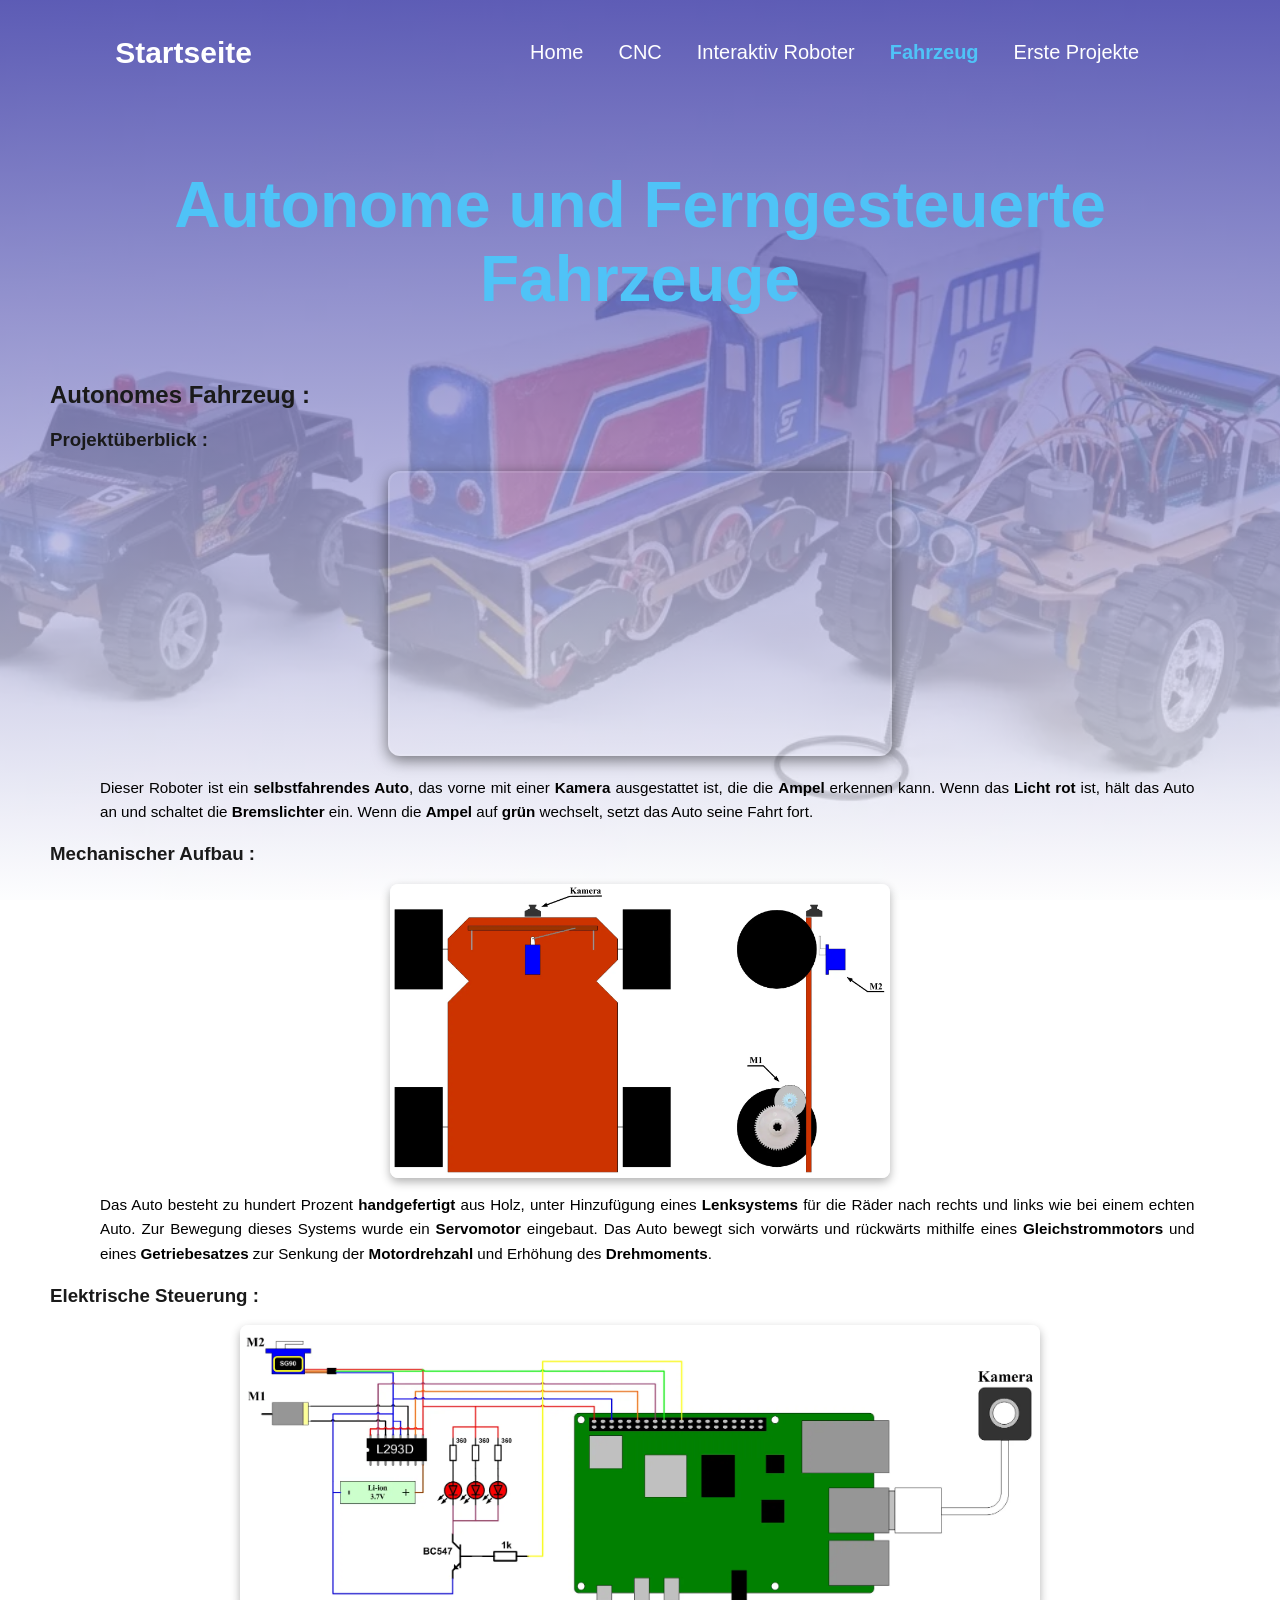
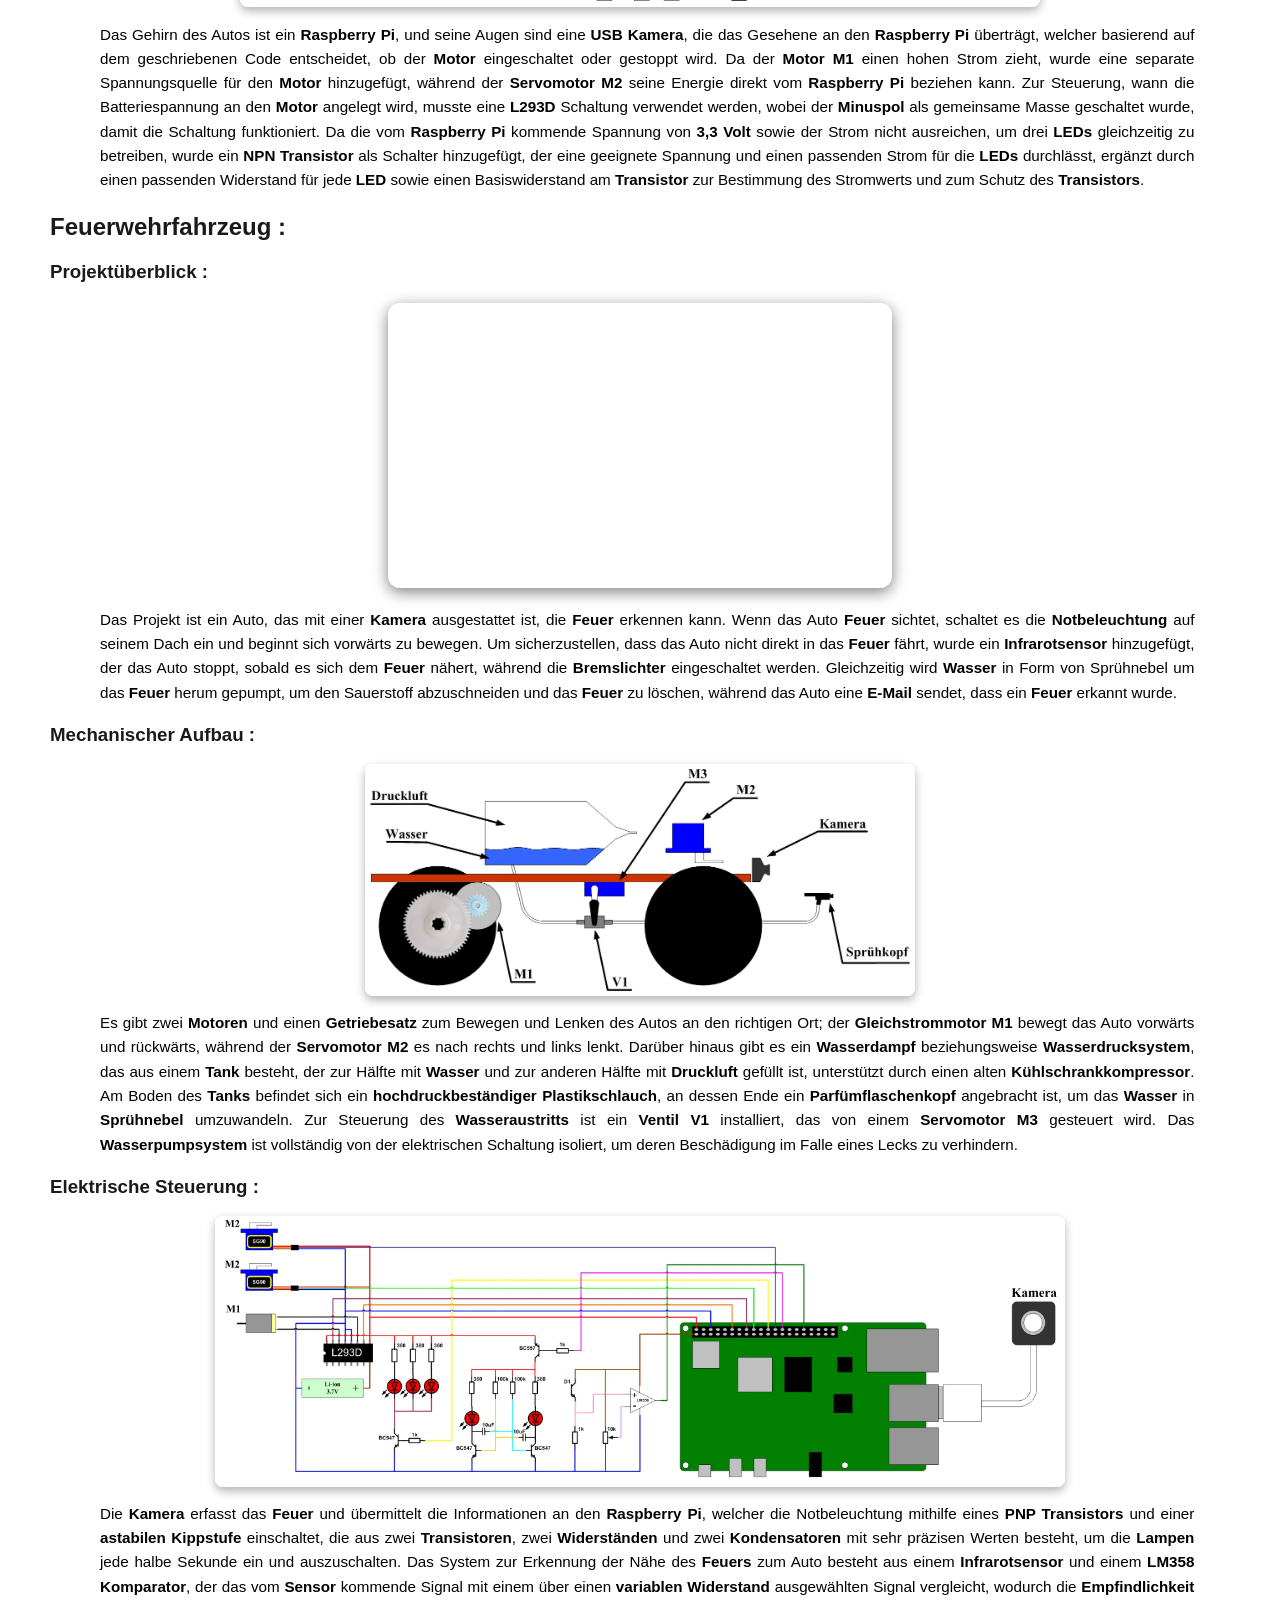
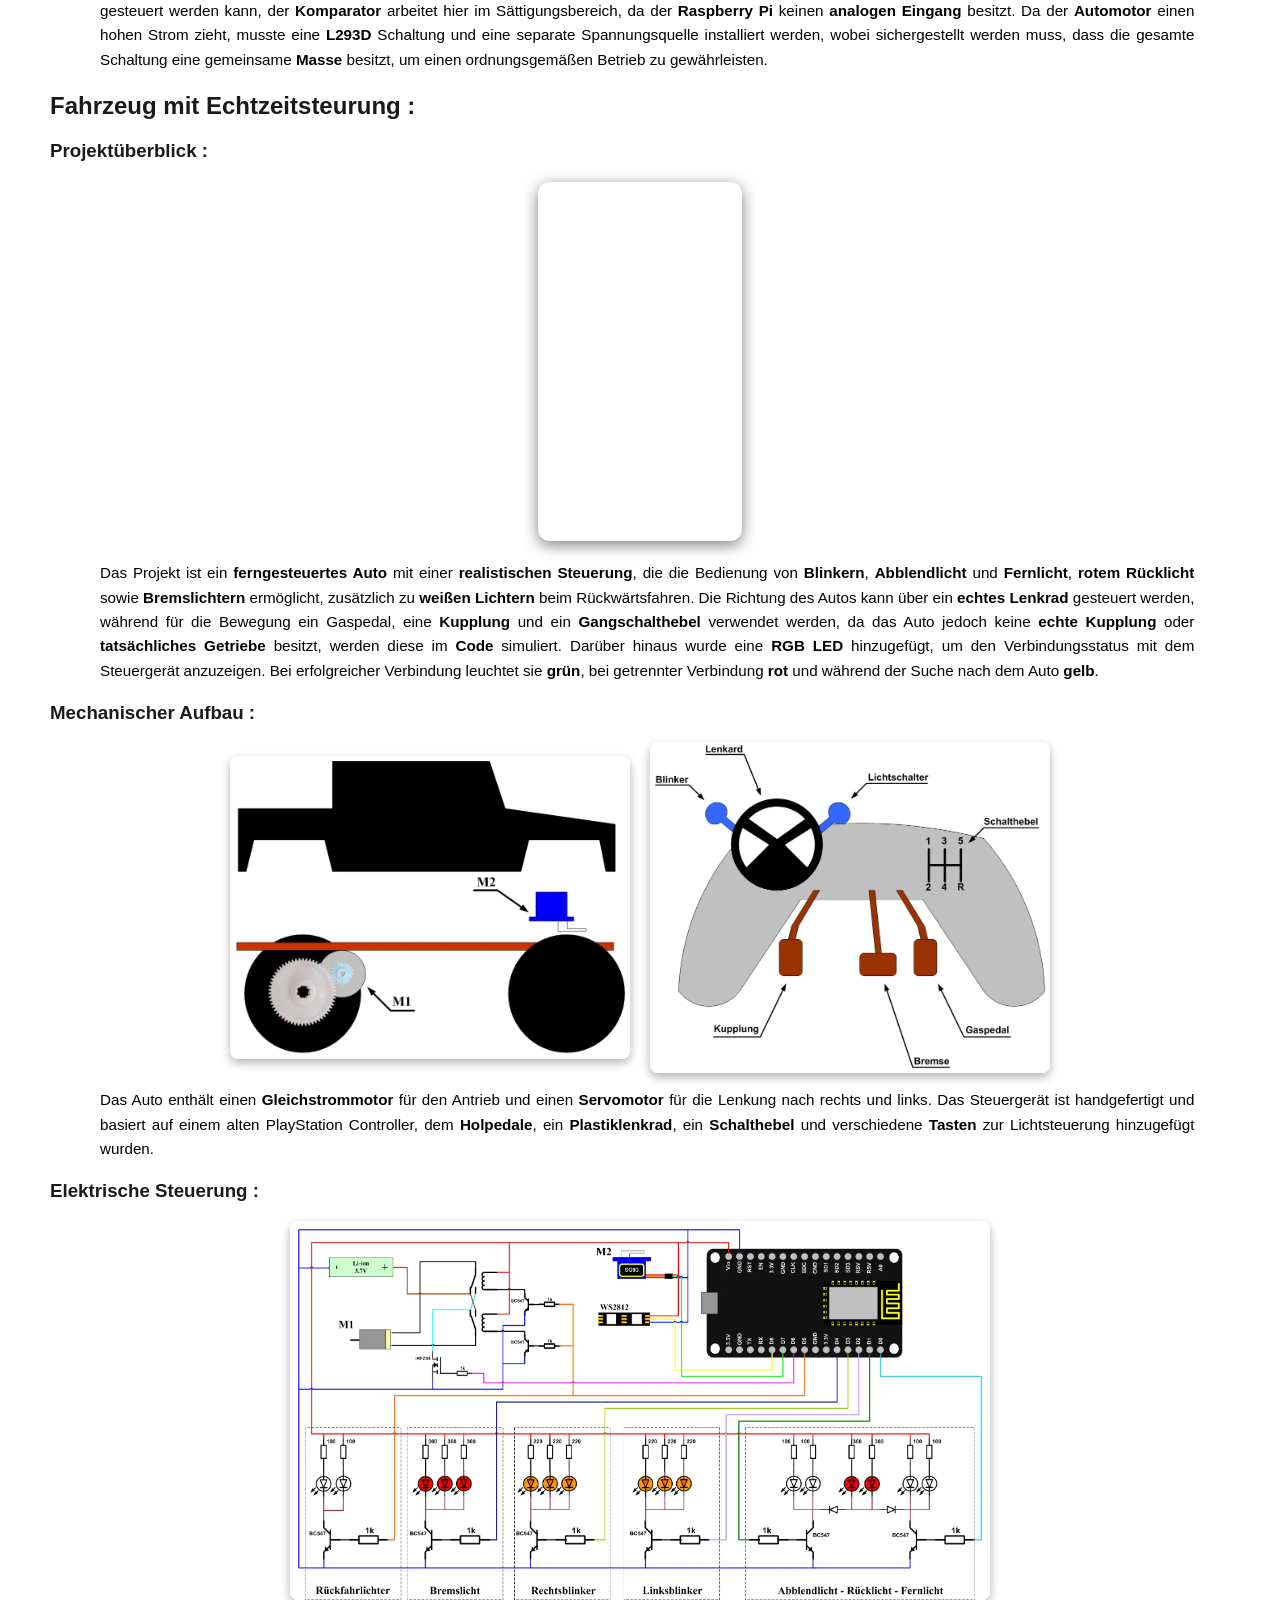
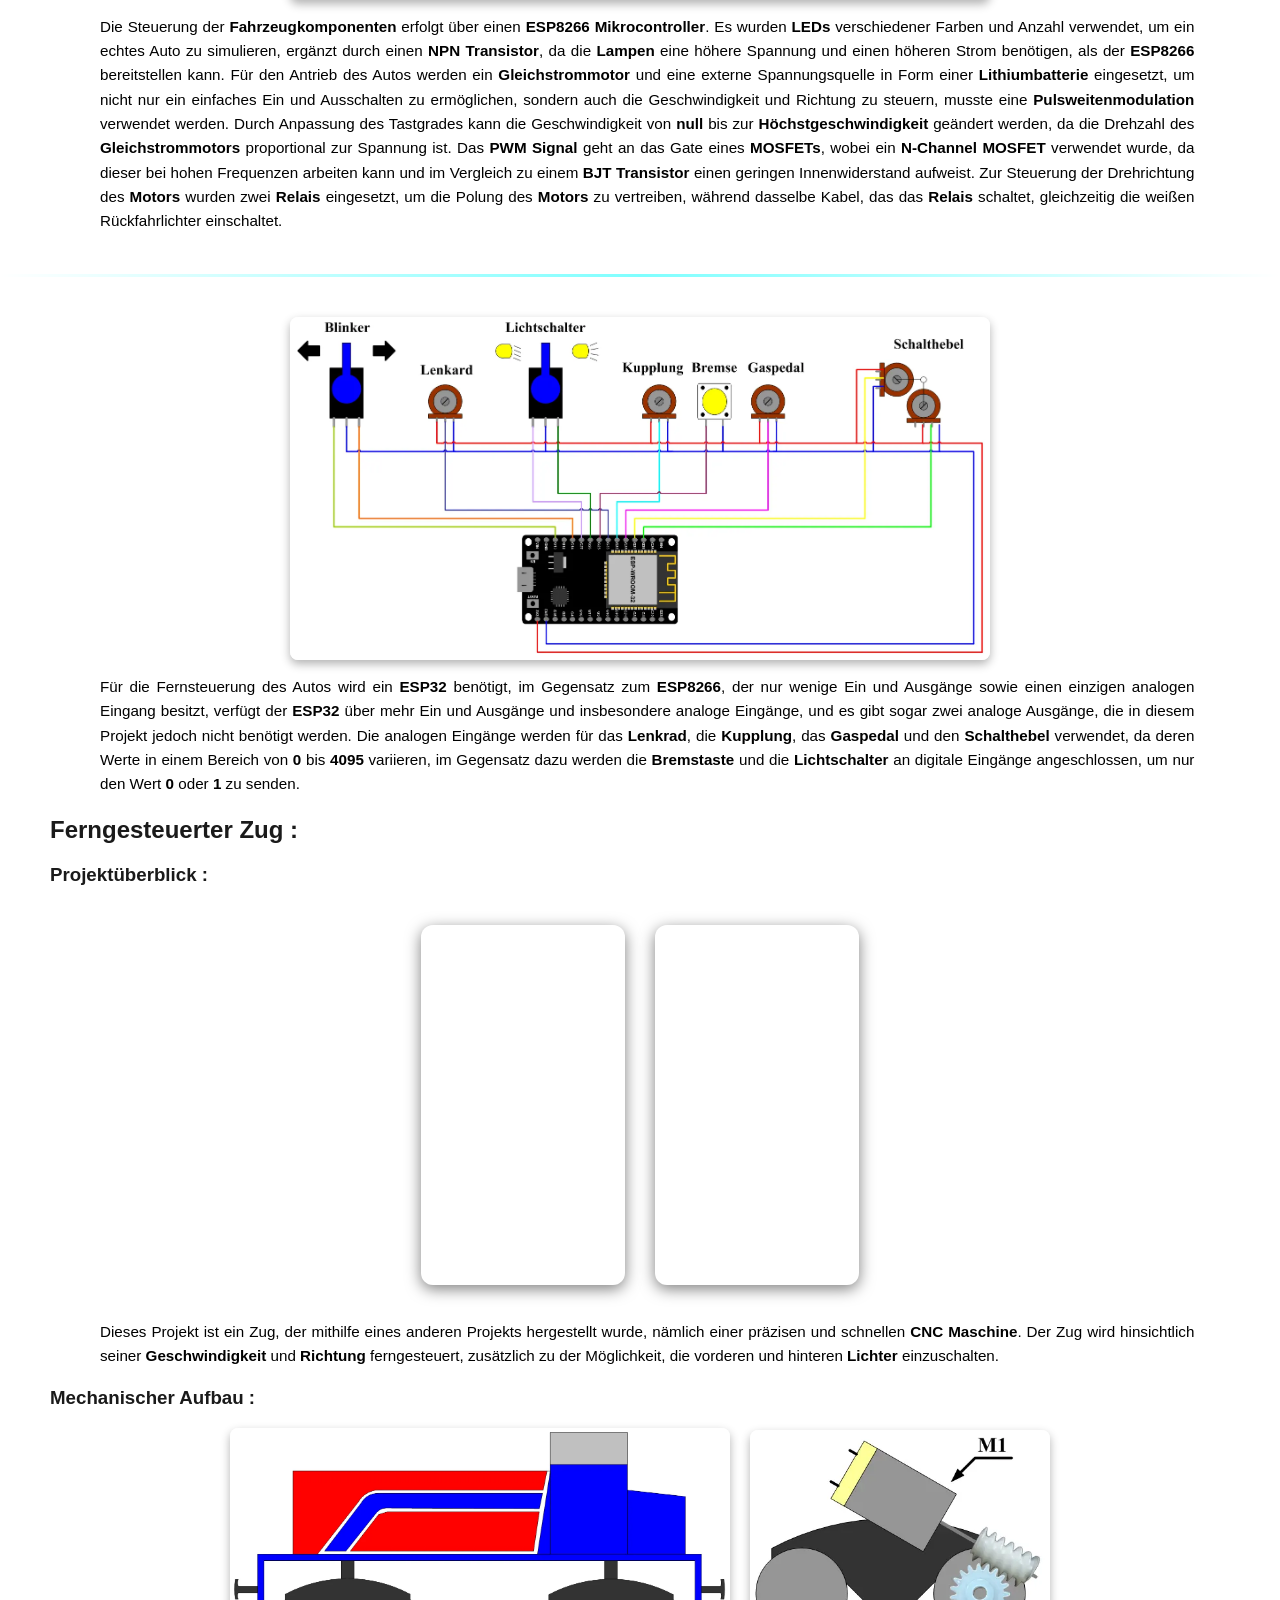
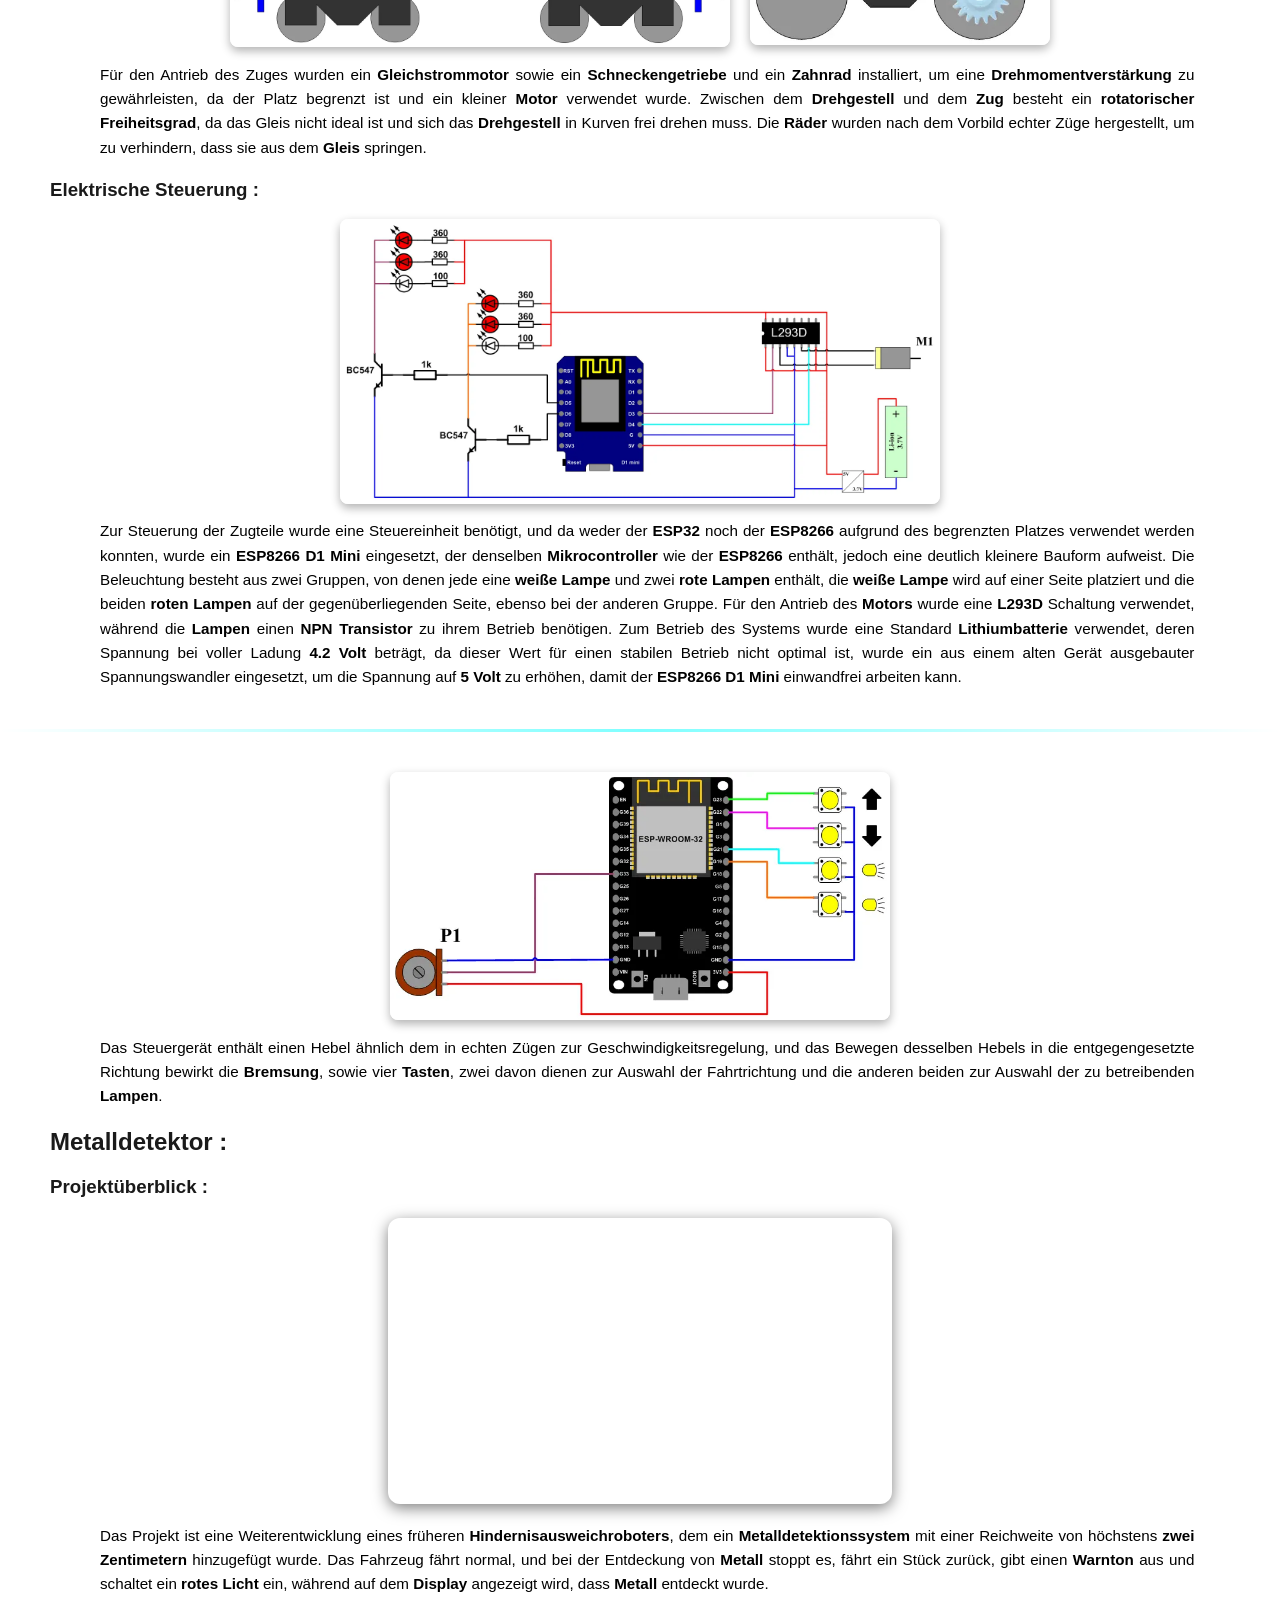
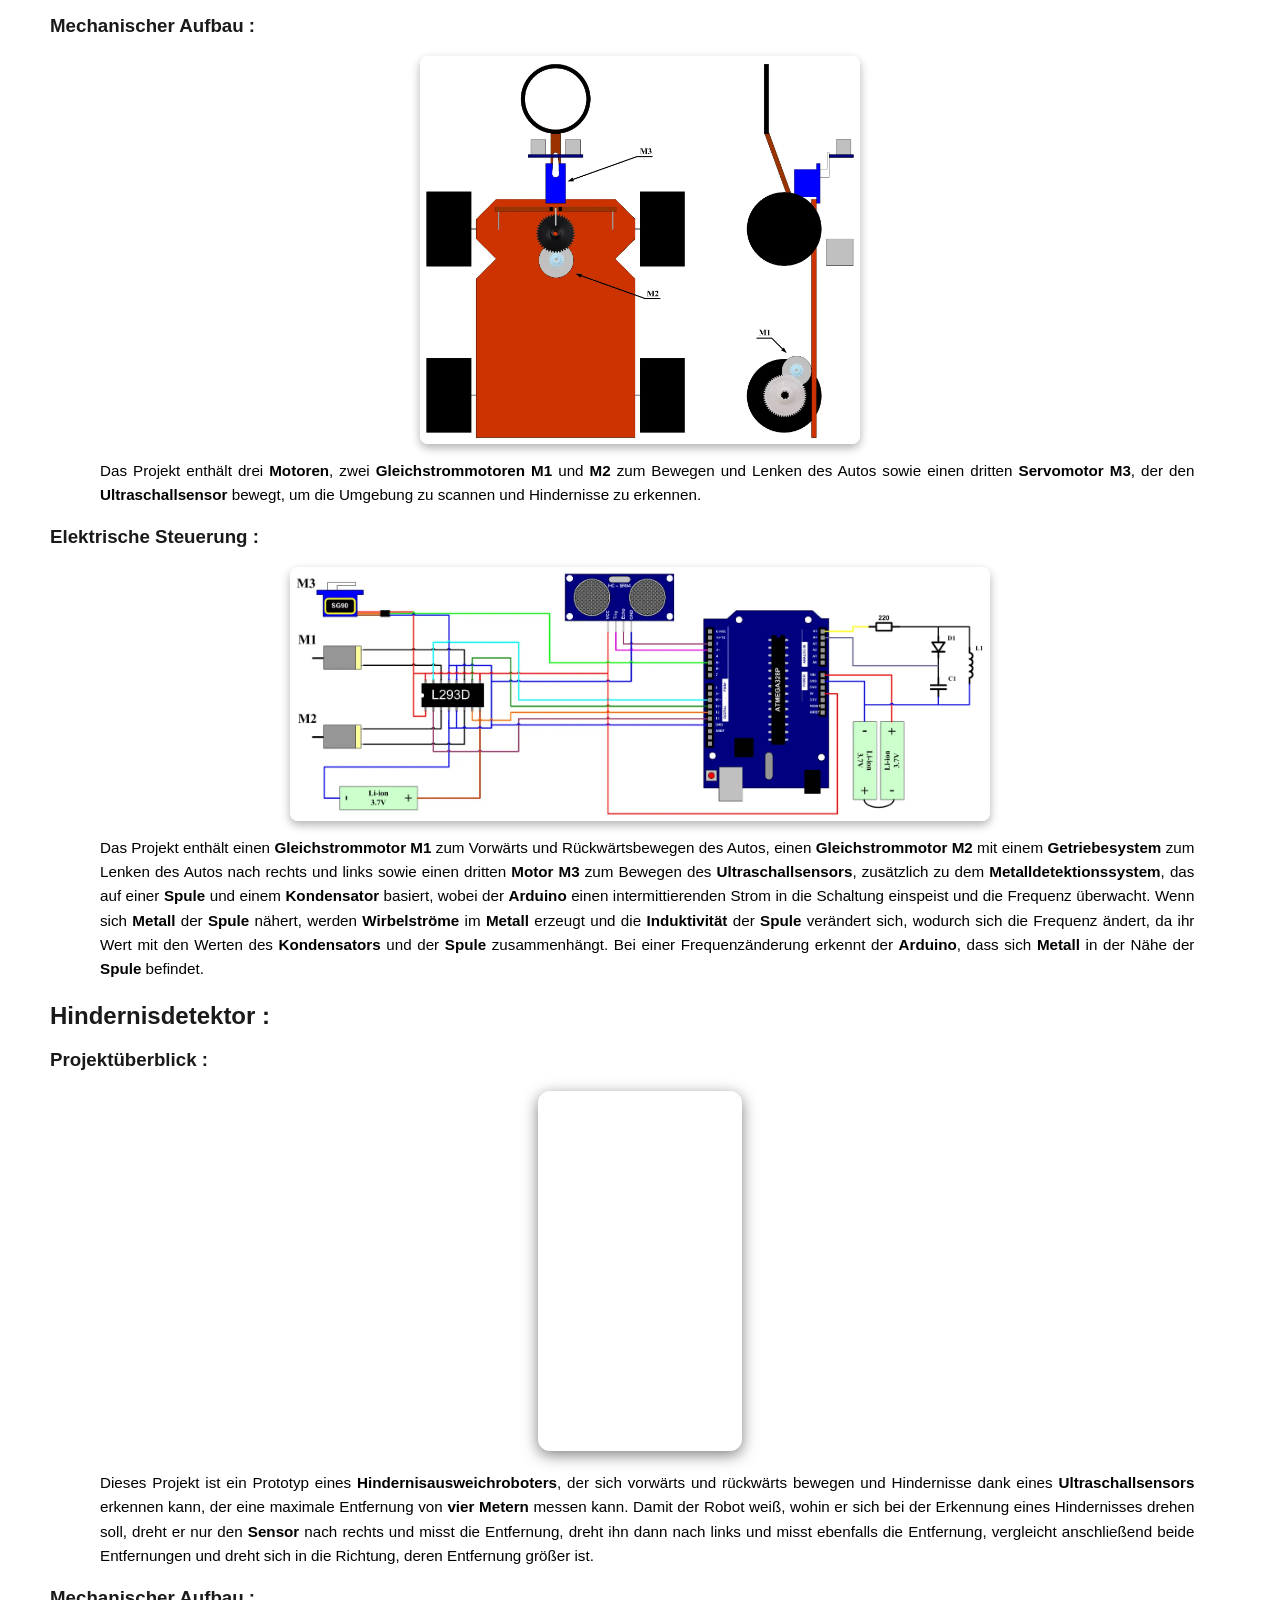
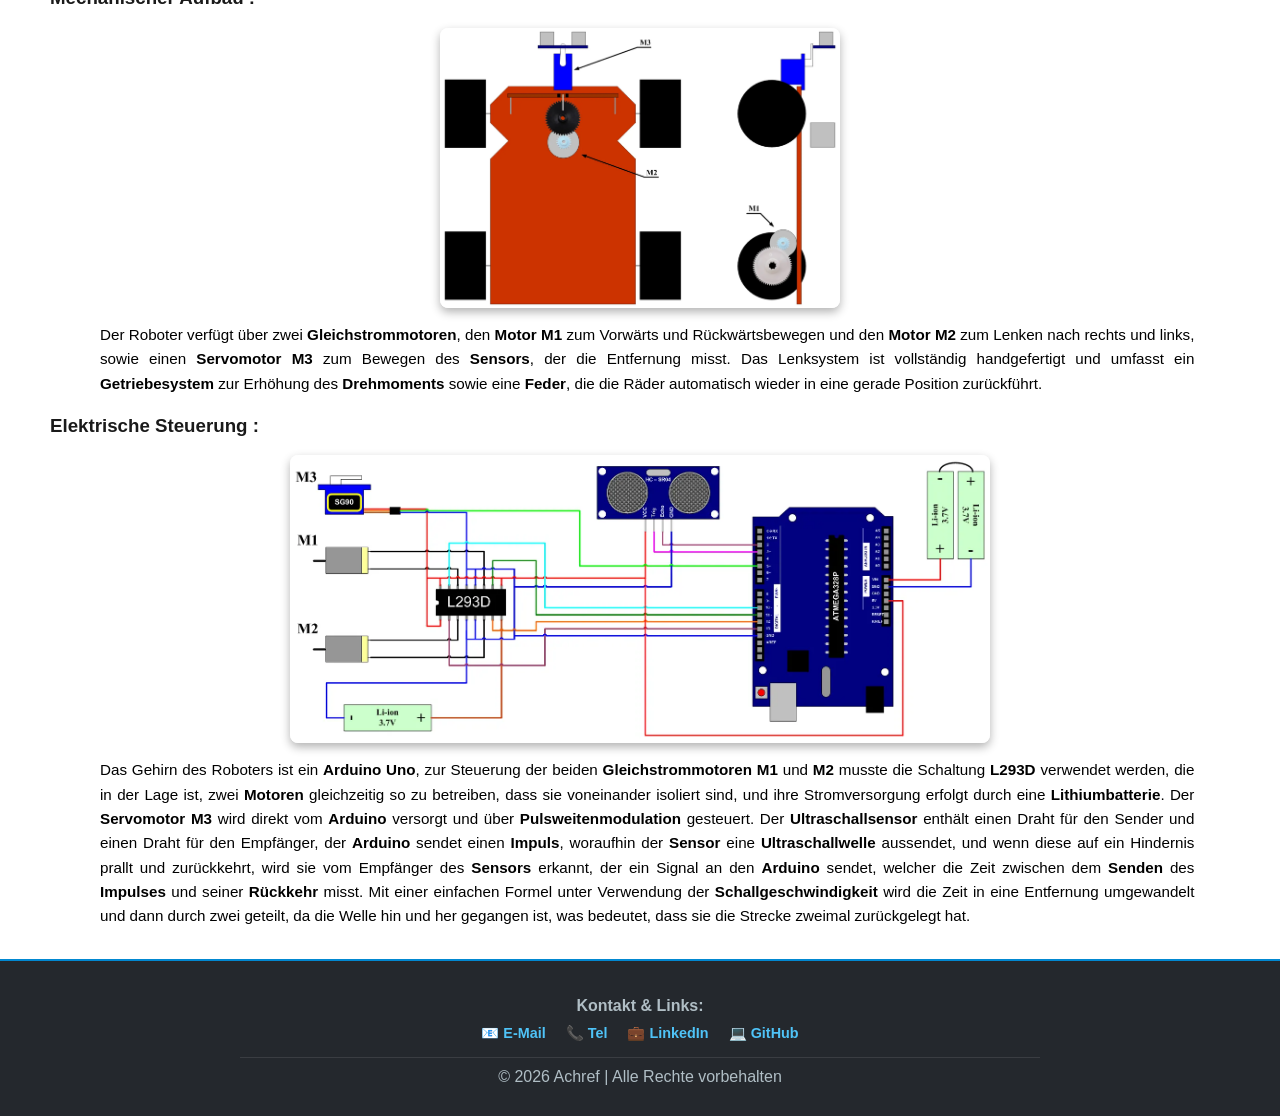
<file: project3.html>
<!DOCTYPE html>
<html lang="de">
    <head>
        <meta charset="UTF-8">
        <meta name="viewport" content="width=device-width, initial-scale=1.0">
        <title>Achref | Autonome und Ferngesteuerte Fahrzeuge</title>
        <link rel="icon" type="image/png" href="background/logo.webp">
        <link rel="stylesheet" href="style.css">
    </head>

    <body class="inner-page3">
        <nav class="navbar">
            <a href="index.html" class="logo"><strong>Startseite</strong></a>
            <ul>
                <li><a href="project0.html">Home</a></li>
                <li><a href="project1.html">CNC</a></li>
                <li><a href="project2.html">Interaktiv Roboter</a></li>
                <li class="active"><a href="#"><strong>Fahrzeug</strong></a></li>
                <li><a href="project4.html">Erste Projekte</a></li>
            </ul>
        </nav>
        <header class="hero">
            <div class="brand-container">
                <h1>Autonome und Ferngesteuerte Fahrzeuge</h1>
            </div>
        </header>
        
        <main>
            <div class="main-project">
                <h2>Autonomes Fahrzeug :</h2>
                <h3>Projektüberblick :</h3>

                <div class="video-container">
                    <iframe src="https://www.youtube.com/embed/whfH1ExQSUY?si=iYiG7J9Yf8671pHM" 
                        title="Autonomes Fahrzeug" 
                        frameborder="0" 
                        allow="accelerometer; autoplay; clipboard-write; encrypted-media; gyroscope; picture-in-picture" 
                        allowfullscreen>
                    </iframe>
                </div>

                <div class="write">
                    <p>
                        Dieser Roboter ist ein <strong>selbstfahrendes Auto</strong>, das vorne mit einer <strong>Kamera</strong> 
                        ausgestattet ist, die die <strong>Ampel</strong> erkennen kann. Wenn das <strong>Licht rot</strong> ist, 
                        hält das Auto an und schaltet die <strong>Bremslichter</strong> ein. Wenn die <strong>Ampel</strong> auf 
                        <strong>grün</strong> wechselt, setzt das Auto seine Fahrt fort.
                    </p>
                </div>

                <h3>Mechanischer Aufbau :</h3>
                <div class="project-gallery">
                    <img src="photo_proj_3/selfcar_mec1.webp" alt="Autonomes Fahrzeug" width="500">
                </div>

                <div class="write">
                    <p>
                        Das Auto besteht zu hundert Prozent <strong>handgefertigt</strong> aus Holz, unter Hinzufügung eines 
                        <strong>Lenksystems</strong> für die Räder nach rechts und links wie bei einem echten Auto. Zur Bewegung 
                        dieses Systems wurde ein <strong>Servomotor</strong> eingebaut. Das Auto bewegt sich vorwärts und 
                        rückwärts mithilfe eines <strong>Gleichstrommotors</strong> und eines <strong>Getriebesatzes</strong> zur 
                        Senkung der <strong>Motordrehzahl</strong> und Erhöhung des <strong>Drehmoments</strong>.
                    </p>
                </div>

                <h3>Elektrische Steuerung :</h3>
                <div class="project-gallery">
                    <img src="photo_proj_3/selfcar_elec1.webp" alt="Autonomes Fahrzeug" width="800">
                </div>

                <div class="write">
                    <p>
                        Das Gehirn des Autos ist ein <strong>Raspberry Pi</strong>, und seine Augen sind eine <strong>USB Kamera</strong>, 
                        die das Gesehene an den <strong>Raspberry Pi</strong> überträgt, welcher basierend auf dem 
                        geschriebenen Code entscheidet, ob der <strong>Motor</strong> eingeschaltet oder gestoppt wird. 
                        Da der <strong>Motor M1</strong> einen hohen Strom zieht, wurde eine separate Spannungsquelle für 
                        den <strong>Motor</strong> hinzugefügt, während der <strong>Servomotor M2</strong> seine Energie 
                        direkt vom <strong>Raspberry Pi</strong> beziehen kann. Zur Steuerung, wann die Batteriespannung 
                        an den <strong>Motor</strong> angelegt wird, musste eine <strong>L293D</strong> Schaltung 
                        verwendet werden, wobei der <strong>Minuspol</strong> als gemeinsame Masse geschaltet wurde, damit 
                        die Schaltung funktioniert. Da die vom <strong>Raspberry Pi</strong> kommende Spannung von 
                        <strong>3,3 Volt</strong> sowie der Strom nicht ausreichen, um drei <strong>LEDs</strong> 
                        gleichzeitig zu betreiben, wurde ein <strong>NPN Transistor</strong> als Schalter hinzugefügt, 
                        der eine geeignete Spannung und einen passenden Strom für die <strong>LEDs</strong> durchlässt, 
                        ergänzt durch einen passenden Widerstand für jede <strong>LED</strong> sowie einen Basiswiderstand 
                        am <strong>Transistor</strong> zur Bestimmung des Stromwerts und zum Schutz des <strong>Transistors</strong>.
                    </p>
                </div>

                <h2>Feuerwehrfahrzeug :</h2>
                <h3>Projektüberblick :</h3>

                <div class="video-container">
                    <iframe src="https://www.youtube.com/embed/DGBNScYnIGs?si=3ERVLOC2O0CTUdq3" 
                        title="Feuerwehrfahrzeug" 
                        frameborder="0" 
                        allow="accelerometer; autoplay; clipboard-write; encrypted-media; gyroscope; picture-in-picture" 
                        allowfullscreen>
                    </iframe>
                </div>

                <div class="write">
                    <p>
                        Das Projekt ist ein Auto, das mit einer <strong>Kamera</strong> ausgestattet ist, die 
                        <strong>Feuer</strong> erkennen kann. Wenn das Auto <strong>Feuer</strong> sichtet, schaltet 
                        es die <strong>Notbeleuchtung</strong> auf seinem Dach ein und beginnt sich vorwärts zu bewegen. 
                        Um sicherzustellen, dass das Auto nicht direkt in das <strong>Feuer</strong> fährt, wurde ein 
                        <strong>Infrarotsensor</strong> hinzugefügt, der das Auto stoppt, sobald es sich dem 
                        <strong>Feuer</strong> nähert, während die <strong>Bremslichter</strong> eingeschaltet werden. 
                        Gleichzeitig wird <strong>Wasser</strong> in Form von Sprühnebel um das <strong>Feuer</strong> 
                        herum gepumpt, um den Sauerstoff abzuschneiden und das <strong>Feuer</strong> zu löschen, während 
                        das Auto eine <strong>E-Mail</strong> sendet, dass ein <strong>Feuer</strong> erkannt wurde.
                    </p>
                </div>

                <h3>Mechanischer Aufbau :</h3>
                <div class="project-gallery">
                    <img src="photo_proj_3/firecar_mec1.webp" alt="Feuerwehrfahrzeug" width="550">
                </div>

                <div class="write">
                    <p>
                        Es gibt zwei <strong>Motoren</strong> und einen <strong>Getriebesatz</strong> zum Bewegen und 
                        Lenken des Autos an den richtigen Ort; der <strong>Gleichstrommotor M1</strong> bewegt das Auto 
                        vorwärts und rückwärts, während der <strong>Servomotor M2</strong> es nach rechts und links lenkt. 
                        Darüber hinaus gibt es ein <strong>Wasserdampf</strong> beziehungsweise <strong>Wasserdrucksystem</strong>, 
                        das aus einem <strong>Tank</strong> besteht, der zur Hälfte mit <strong>Wasser</strong> und zur anderen 
                        Hälfte mit <strong>Druckluft</strong> gefüllt ist, unterstützt durch einen alten 
                        <strong>Kühlschrankkompressor</strong>. Am Boden des <strong>Tanks</strong> befindet sich ein 
                        <strong>hochdruckbeständiger Plastikschlauch</strong>, an dessen Ende ein <strong>Parfümflaschenkopf</strong> 
                        angebracht ist, um das <strong>Wasser</strong> in <strong>Sprühnebel</strong> umzuwandeln. Zur Steuerung des 
                        <strong>Wasseraustritts</strong> ist ein <strong>Ventil V1</strong> installiert, das von einem 
                        <strong>Servomotor M3</strong> gesteuert wird. Das <strong>Wasserpumpsystem</strong> ist vollständig von der 
                        elektrischen Schaltung isoliert, um deren Beschädigung im Falle eines Lecks zu verhindern.
                    </p>
                </div>

                <h3>Elektrische Steuerung :</h3>
                <div class="project-gallery">
                    <img src="photo_proj_3/firecar_elec1.webp" alt="Feuerwehrfahrzeug" width="850">
                </div>

                <div class="write">
                    <p>
                        Die <strong>Kamera</strong> erfasst das <strong>Feuer</strong> und übermittelt die Informationen an den 
                        <strong>Raspberry Pi</strong>, welcher die Notbeleuchtung mithilfe eines <strong>PNP Transistors</strong> 
                        und einer <strong>astabilen Kippstufe</strong> einschaltet, die aus zwei <strong>Transistoren</strong>, 
                        zwei <strong>Widerständen</strong> und zwei <strong>Kondensatoren</strong> mit sehr präzisen 
                        Werten besteht, um die <strong>Lampen</strong> jede halbe Sekunde ein und auszuschalten. Das 
                        System zur Erkennung der Nähe des <strong>Feuers</strong> zum Auto besteht aus einem 
                        <strong>Infrarotsensor</strong> und einem <strong>LM358 Komparator</strong>, der das vom 
                        <strong>Sensor</strong> kommende Signal mit einem über einen <strong>variablen Widerstand</strong> 
                        ausgewählten Signal vergleicht, wodurch die <strong>Empfindlichkeit</strong> gesteuert werden kann, 
                        der <strong>Komparator</strong> arbeitet hier im Sättigungsbereich, da der <strong>Raspberry Pi</strong> 
                        keinen <strong>analogen Eingang</strong> besitzt. Da der <strong>Automotor</strong> einen hohen Strom 
                        zieht, musste eine <strong>L293D</strong> Schaltung und eine separate Spannungsquelle installiert werden, 
                        wobei sichergestellt werden muss, dass die gesamte Schaltung eine gemeinsame <strong>Masse</strong> 
                        besitzt, um einen ordnungsgemäßen Betrieb zu gewährleisten.
                    </p>
                </div>

                <h2>Fahrzeug mit Echtzeitsteurung :</h2>
                <h3>Projektüberblick :</h3>

                <div class="video-container-vertical">
                    <iframe src="https://www.youtube.com/embed/FH3dhNvI_Lc?si=et7iNRe8LRiPEGil" 
                        title="Fahrzeug mit Echtzeitsteurung" 
                        frameborder="0" 
                        allow="accelerometer; autoplay; clipboard-write; encrypted-media; gyroscope; picture-in-picture" 
                        allowfullscreen>
                    </iframe>
                </div>

                <div class="write">
                    <p>
                        Das Projekt ist ein <strong>ferngesteuertes Auto</strong> mit einer <strong>realistischen Steuerung</strong>, 
                        die die Bedienung von <strong>Blinkern</strong>, <strong>Abblendlicht</strong> und <strong>Fernlicht</strong>, 
                        <strong>rotem Rücklicht</strong> sowie <strong>Bremslichtern</strong> ermöglicht, zusätzlich zu 
                        <strong>weißen Lichtern</strong> beim Rückwärtsfahren. Die Richtung des Autos kann über ein 
                        <strong>echtes Lenkrad</strong> gesteuert werden, während für die Bewegung ein Gaspedal, eine <strong>Kupplung</strong> 
                        und ein <strong>Gangschalthebel</strong> verwendet werden, da das Auto jedoch keine 
                        <strong>echte Kupplung</strong> oder <strong>tatsächliches Getriebe</strong> besitzt, werden 
                        diese im <strong>Code</strong> simuliert. Darüber hinaus wurde eine <strong>RGB LED</strong> 
                        hinzugefügt, um den Verbindungsstatus mit dem Steuergerät anzuzeigen. Bei erfolgreicher 
                        Verbindung leuchtet sie <strong>grün</strong>, bei getrennter Verbindung <strong>rot</strong> und 
                        während der Suche nach dem Auto <strong>gelb</strong>.
                    </p>
                </div>

                <h3>Mechanischer Aufbau :</h3>
                <div class="project-gallery">
                    <img src="photo_proj_3/realcar_mec1.webp" alt="Fahrzeug mit Echtzeitsteurung" width="400">
                    <img src="photo_proj_3/realcar_mec2.webp" alt="Fahrzeug mit Echtzeitsteurung" width="400">
                </div>

                <div class="write">
                    <p>
                        Das Auto enthält einen <strong>Gleichstrommotor</strong> für den Antrieb und einen 
                        <strong>Servomotor</strong> für die Lenkung nach rechts und links. Das Steuergerät ist 
                        handgefertigt und basiert auf einem alten PlayStation Controller, dem <strong>Holpedale</strong>, 
                        ein <strong>Plastiklenkrad</strong>, ein <strong>Schalthebel</strong> und verschiedene 
                        <strong>Tasten</strong> zur Lichtsteuerung hinzugefügt wurden.
                    </p>
                </div>

                <h3>Elektrische Steuerung :</h3>
                <div class="project-gallery">
                    <img src="photo_proj_3/realcar_elec1.webp" alt="Fahrzeug mit Echtzeitsteurung" width="700">
                </div>

                <div class="write">
                    <p>
                        Die Steuerung der <strong>Fahrzeugkomponenten</strong> erfolgt über einen 
                        <strong>ESP8266 Mikrocontroller</strong>. Es wurden <strong>LEDs</strong> verschiedener Farben und 
                        Anzahl verwendet, um ein echtes Auto zu simulieren, ergänzt durch einen <strong>NPN Transistor</strong>, 
                        da die <strong>Lampen</strong> eine höhere Spannung und einen höheren Strom benötigen, als der 
                        <strong>ESP8266</strong> bereitstellen kann. Für den Antrieb des Autos werden ein 
                        <strong>Gleichstrommotor</strong> und eine externe Spannungsquelle in Form einer 
                        <strong>Lithiumbatterie</strong> eingesetzt, um nicht nur ein einfaches Ein und Ausschalten zu 
                        ermöglichen, sondern auch die Geschwindigkeit und Richtung zu steuern, musste eine 
                        <strong>Pulsweitenmodulation</strong> verwendet werden. Durch Anpassung des Tastgrades kann die 
                        Geschwindigkeit von <strong>null</strong> bis zur <strong>Höchstgeschwindigkeit</strong> geändert 
                        werden, da die Drehzahl des <strong>Gleichstrommotors</strong> proportional zur Spannung ist. 
                        Das <strong>PWM Signal</strong> geht an das Gate eines <strong>MOSFETs</strong>, wobei ein 
                        <strong>N-Channel MOSFET</strong> verwendet wurde, da dieser bei hohen Frequenzen arbeiten kann 
                        und im Vergleich zu einem <strong>BJT Transistor</strong> einen geringen Innenwiderstand aufweist. 
                        Zur Steuerung der Drehrichtung des <strong>Motors</strong> wurden zwei <strong>Relais</strong> 
                        eingesetzt, um die Polung des <strong>Motors</strong> zu vertreiben, während dasselbe Kabel, das 
                        das <strong>Relais</strong> schaltet, gleichzeitig die weißen Rückfahrlichter einschaltet.
                    </p>
                </div>

                <hr class="pro-divider">

                <div class="project-gallery">
                    <img src="photo_proj_3/realcar_elec2.webp" alt="Fahrzeug mit Echtzeitsteurung" width="700">
                </div>

                <div class="write">
                    <p>
                        Für die Fernsteuerung des Autos wird ein <strong>ESP32</strong> benötigt, im Gegensatz zum 
                        <strong>ESP8266</strong>, der nur wenige Ein und Ausgänge sowie einen einzigen analogen Eingang 
                        besitzt, verfügt der <strong>ESP32</strong> über mehr Ein und Ausgänge und insbesondere analoge 
                        Eingänge, und es gibt sogar zwei analoge Ausgänge, die in diesem Projekt jedoch nicht benötigt 
                        werden. Die analogen Eingänge werden für das <strong>Lenkrad</strong>, die <strong>Kupplung</strong>, das 
                        <strong>Gaspedal</strong> und den <strong>Schalthebel</strong> verwendet, da deren Werte in einem 
                        Bereich von <strong>0</strong> bis <strong>4095</strong> variieren, im Gegensatz dazu werden die 
                        <strong>Bremstaste</strong> und die <strong>Lichtschalter</strong> an digitale Eingänge 
                        angeschlossen, um nur den Wert <strong>0</strong> oder <strong>1</strong> zu senden.
                    </p>
                </div>

                <h2>Ferngesteuerter Zug :</h2>
                <h3>Projektüberblick :</h3>

                <div class="videos-row-vertical">
                    <div class="video-container-vertical">
                        <iframe src="https://www.youtube.com/embed/yYrdeZM5SBE?si=WIXIyWT3KgVZSlxF" 
                            title="Zug" 
                            frameborder="0" 
                            allow="accelerometer; autoplay; clipboard-write; encrypted-media; gyroscope; picture-in-picture" 
                            allowfullscreen>
                        </iframe>
                    </div>

                    <div class="video-container-vertical">
                        <iframe src="https://www.youtube.com/embed/52BrXKqV8xI?si=GwAy6qNleQkZv8RV"
                            title="Zug" 
                            frameborder="0" 
                            allow="accelerometer; autoplay; clipboard-write; encrypted-media; gyroscope; picture-in-picture" 
                            allowfullscreen>
                        </iframe>
                    </div>
                </div>

                <div class="write">
                    <p>
                        Dieses Projekt ist ein Zug, der mithilfe eines anderen Projekts hergestellt wurde, nämlich einer 
                        präzisen und schnellen <strong>CNC Maschine</strong>. Der Zug wird hinsichtlich seiner 
                        <strong>Geschwindigkeit</strong> und <strong>Richtung</strong> ferngesteuert, zusätzlich zu der 
                        Möglichkeit, die vorderen und hinteren <strong>Lichter</strong> einzuschalten.
                    </p>
                </div>

                <h3>Mechanischer Aufbau :</h3>
                <div class="project-gallery">
                    <img src="photo_proj_3/train_mec1.webp" alt="Zug" width="500">
                    <img src="photo_proj_3/train_mec2.webp" alt="Zug" width="300">
                </div>

                <div class="write">
                    <p>
                        Für den Antrieb des Zuges wurden ein <strong>Gleichstrommotor</strong> sowie ein 
                        <strong>Schneckengetriebe</strong> und ein <strong>Zahnrad</strong> installiert, um eine 
                        <strong>Drehmomentverstärkung</strong> zu gewährleisten, da der Platz begrenzt ist und ein 
                        kleiner <strong>Motor</strong> verwendet wurde. Zwischen dem <strong>Drehgestell</strong> und dem 
                        <strong>Zug</strong> besteht ein <strong>rotatorischer Freiheitsgrad</strong>, da das Gleis nicht 
                        ideal ist und sich das <strong>Drehgestell</strong> in Kurven frei drehen muss. Die <strong>Räder</strong> 
                        wurden nach dem Vorbild echter Züge hergestellt, um zu verhindern, dass sie aus dem 
                        <strong>Gleis</strong> springen.
                    </p>
                </div>

                <h3>Elektrische Steuerung :</h3>
                <div class="project-gallery">
                    <img src="photo_proj_3/train_elec1.webp" alt="Zug" width="600">
                </div>

                <div class="write">
                    <p>
                        Zur Steuerung der Zugteile wurde eine Steuereinheit benötigt, und da weder der <strong>ESP32</strong> 
                        noch der <strong>ESP8266</strong> aufgrund des begrenzten Platzes verwendet werden konnten, wurde 
                        ein <strong>ESP8266 D1 Mini</strong> eingesetzt, der denselben <strong>Mikrocontroller</strong> wie 
                        der <strong>ESP8266</strong> enthält, jedoch eine deutlich kleinere Bauform aufweist. Die Beleuchtung 
                        besteht aus zwei Gruppen, von denen jede eine <strong>weiße Lampe</strong> und zwei 
                        <strong>rote Lampen</strong> enthält, die <strong>weiße Lampe</strong> wird auf einer Seite platziert 
                        und die beiden <strong>roten Lampen</strong> auf der gegenüberliegenden Seite, ebenso bei der anderen 
                        Gruppe. Für den Antrieb des <strong>Motors</strong> wurde eine <strong>L293D</strong> Schaltung 
                        verwendet, während die <strong>Lampen</strong> einen <strong>NPN Transistor</strong> zu ihrem 
                        Betrieb benötigen. Zum Betrieb des Systems wurde eine Standard <strong>Lithiumbatterie</strong> 
                        verwendet, deren Spannung bei voller Ladung <strong>4.2 Volt</strong> beträgt, da dieser Wert 
                        für einen stabilen Betrieb nicht optimal ist, wurde ein aus einem alten Gerät ausgebauter 
                        Spannungswandler eingesetzt, um die Spannung auf <strong>5 Volt</strong> zu erhöhen, damit der 
                        <strong>ESP8266 D1 Mini</strong> einwandfrei arbeiten kann.
                    </p>
                </div>

                <hr class="pro-divider">

                <div class="project-gallery">
                    <img src="photo_proj_3/train_elec2.webp" alt="Zug" width="500">
                </div>

                <div class="write">
                    <p>
                        Das Steuergerät enthält einen Hebel ähnlich dem in echten Zügen zur Geschwindigkeitsregelung, 
                        und das Bewegen desselben Hebels in die entgegengesetzte Richtung bewirkt die <strong>Bremsung</strong>, 
                        sowie vier <strong>Tasten</strong>, zwei davon dienen zur Auswahl der Fahrtrichtung und die anderen 
                        beiden zur Auswahl der zu betreibenden <strong>Lampen</strong>.
                    </p>
                </div>

                <h2>Metalldetektor :</h2>
                <h3>Projektüberblick :</h3>

                <div class="video-container">
                    <iframe src="https://www.youtube.com/embed/29ifmjKIyJQ?si=jRxKwENAlxW5G_vy"
                        title="Metalldetektor" 
                        frameborder="0" 
                        allow="accelerometer; autoplay; clipboard-write; encrypted-media; gyroscope; picture-in-picture" 
                        allowfullscreen>
                    </iframe>
                </div>

                <div class="write">
                    <p>
                        Das Projekt ist eine Weiterentwicklung eines früheren <strong>Hindernisausweichroboters</strong>, dem ein 
                        <strong>Metalldetektionssystem</strong> mit einer Reichweite von höchstens <strong>zwei Zentimetern</strong> 
                        hinzugefügt wurde. Das Fahrzeug fährt normal, und bei der Entdeckung von <strong>Metall</strong> stoppt es, 
                        fährt ein Stück zurück, gibt einen <strong>Warnton</strong> aus und schaltet ein <strong>rotes Licht</strong> 
                        ein, während auf dem <strong>Display</strong> angezeigt wird, dass <strong>Metall</strong> entdeckt wurde.
                    </p>
                </div>

                <h3>Mechanischer Aufbau :</h3>
                <div class="project-gallery">
                    <img src="photo_proj_3/metaldetekt_mec1.webp" alt="Metalldetektor" width="440">
                </div>

                <div class="write">
                    <p>
                        Das Projekt enthält drei <strong>Motoren</strong>, zwei <strong>Gleichstrommotoren M1</strong> 
                        und <strong>M2</strong> zum Bewegen und Lenken des Autos sowie einen dritten 
                        <strong>Servomotor M3</strong>, der den <strong>Ultraschallsensor</strong> bewegt, um die 
                        Umgebung zu scannen und Hindernisse zu erkennen.
                    </p>
                </div>

                <h3>Elektrische Steuerung :</h3>
                <div class="project-gallery">
                    <img src="photo_proj_3/metaldetekt_elec1.webp" alt="Metalldetektor" width="700">
                </div>

                <div class="write">
                    <p>
                        Das Projekt enthält einen <strong>Gleichstrommotor M1</strong> zum Vorwärts und Rückwärtsbewegen 
                        des Autos, einen <strong>Gleichstrommotor M2</strong> mit einem <strong>Getriebesystem</strong> 
                        zum Lenken des Autos nach rechts und links sowie einen dritten <strong>Motor M3</strong> zum 
                        Bewegen des <strong>Ultraschallsensors</strong>, zusätzlich zu dem 
                        <strong>Metalldetektionssystem</strong>, das auf einer <strong>Spule</strong> und einem 
                        <strong>Kondensator</strong> basiert, wobei der <strong>Arduino</strong> einen intermittierenden 
                        Strom in die Schaltung einspeist und die Frequenz überwacht. Wenn sich <strong>Metall</strong> 
                        der <strong>Spule</strong> nähert, werden <strong>Wirbelströme</strong> im <strong>Metall</strong> 
                        erzeugt und die <strong>Induktivität</strong> der <strong>Spule</strong> verändert sich, wodurch 
                        sich die Frequenz ändert, da ihr Wert mit den Werten des <strong>Kondensators</strong> und der 
                        <strong>Spule</strong> zusammenhängt. Bei einer Frequenzänderung erkennt der <strong>Arduino</strong>, 
                        dass sich <strong>Metall</strong> in der Nähe der <strong>Spule</strong> befindet.
                    </p>
                </div>

                <h2>Hindernisdetektor :</h2>
                <h3>Projektüberblick :</h3>

                <div class="video-container-vertical">
                    <iframe src="https://www.youtube.com/embed/BSnjNAWu0eE?si=mEx3LtRpHEqBAkbr" 
                        title="Hindernisdetektor" 
                        frameborder="0" 
                        allow="accelerometer; autoplay; clipboard-write; encrypted-media; gyroscope; picture-in-picture" 
                        allowfullscreen>
                    </iframe>
                </div>

                <div class="write">
                    <p>
                        Dieses Projekt ist ein Prototyp eines <strong>Hindernisausweichroboters</strong>, der sich vorwärts und 
                        rückwärts bewegen und Hindernisse dank eines <strong>Ultraschallsensors</strong> erkennen kann, der eine 
                        maximale Entfernung von <strong>vier Metern</strong> messen kann. Damit der Robot weiß, wohin er sich bei 
                        der Erkennung eines Hindernisses drehen soll, dreht er nur den <strong>Sensor</strong> nach rechts und 
                        misst die Entfernung, dreht ihn dann nach links und misst ebenfalls die Entfernung, vergleicht 
                        anschließend beide Entfernungen und dreht sich in die Richtung, deren Entfernung größer ist.
                    </p>
                </div>

                <h3>Mechanischer Aufbau :</h3>
                <div class="project-gallery">
                    <img src="photo_proj_3/obstacle_mec1.webp" alt="Hindernisdetektor" width="400">
                </div>

                <div class="write">
                    <p>
                        Der Roboter verfügt über zwei <strong>Gleichstrommotoren</strong>, den <strong>Motor M1</strong> zum 
                        Vorwärts und Rückwärtsbewegen und den <strong>Motor M2</strong> zum Lenken nach rechts und links, sowie 
                        einen <strong>Servomotor M3</strong> zum Bewegen des <strong>Sensors</strong>, der die Entfernung misst. 
                        Das Lenksystem ist vollständig handgefertigt und umfasst ein <strong>Getriebesystem</strong> zur Erhöhung 
                        des <strong>Drehmoments</strong> sowie eine <strong>Feder</strong>, die die Räder automatisch wieder 
                        in eine gerade Position zurückführt.
                    </p>
                </div>

                <h3>Elektrische Steuerung :</h3>
                <div class="project-gallery">
                    <img src="photo_proj_3/obstacle_elec1.webp" alt="Hindernisdetektor" width="700">
                </div>

                <div class="write">
                    <p>
                        Das Gehirn des Roboters ist ein <strong>Arduino Uno</strong>, zur Steuerung der beiden 
                        <strong>Gleichstrommotoren M1</strong> und <strong>M2</strong> musste die Schaltung 
                        <strong>L293D</strong> verwendet werden, die in der Lage ist, zwei <strong>Motoren</strong> 
                        gleichzeitig so zu betreiben, dass sie voneinander isoliert sind, und ihre Stromversorgung 
                        erfolgt durch eine <strong>Lithiumbatterie</strong>. Der <strong>Servomotor M3</strong> wird 
                        direkt vom <strong>Arduino</strong> versorgt und über <strong>Pulsweitenmodulation</strong> 
                        gesteuert. Der <strong>Ultraschallsensor</strong> enthält einen Draht für den Sender und einen 
                        Draht für den Empfänger, der <strong>Arduino</strong> sendet einen <strong>Impuls</strong>, 
                        woraufhin der <strong>Sensor</strong> eine <strong>Ultraschallwelle</strong> aussendet, und wenn 
                        diese auf ein Hindernis prallt und zurückkehrt, wird sie vom Empfänger des <strong>Sensors</strong> 
                        erkannt, der ein Signal an den <strong>Arduino</strong> sendet, welcher die Zeit zwischen dem 
                        <strong>Senden</strong> des <strong>Impulses</strong> und seiner <strong>Rückkehr</strong> misst. 
                        Mit einer einfachen Formel unter Verwendung der <strong>Schallgeschwindigkeit</strong> wird die 
                        Zeit in eine Entfernung umgewandelt und dann durch zwei geteilt, da die Welle hin und her gegangen 
                        ist, was bedeutet, dass sie die Strecke zweimal zurückgelegt hat.
                    </p>
                </div>

            </div>
        </main>

        <footer>
            <div class="footer-content">
                <p><strong>Kontakt & Links:</strong></p>
                <div class="contact-links">
                    <a href="mailto:mannaiachref9@gmail.com">📧 E-Mail</a>
                    <a href="tel:+21627236313">📞 Tel</a>
                    <a href="https://www.linkedin.com/in/achref-mannai-73324121a?utm_source=share_via&utm_content=profile&utm_medium=member_android" target="_blank">💼 LinkedIn</a>
                    <a href="https://github.com/achrefmannai9" target="_blank">💻 GitHub</a>
                </div>
                <p class="copyright">© 2026 Achref | Alle Rechte vorbehalten</p>
            </div>
        </footer>
    </body>
</html>
</file>
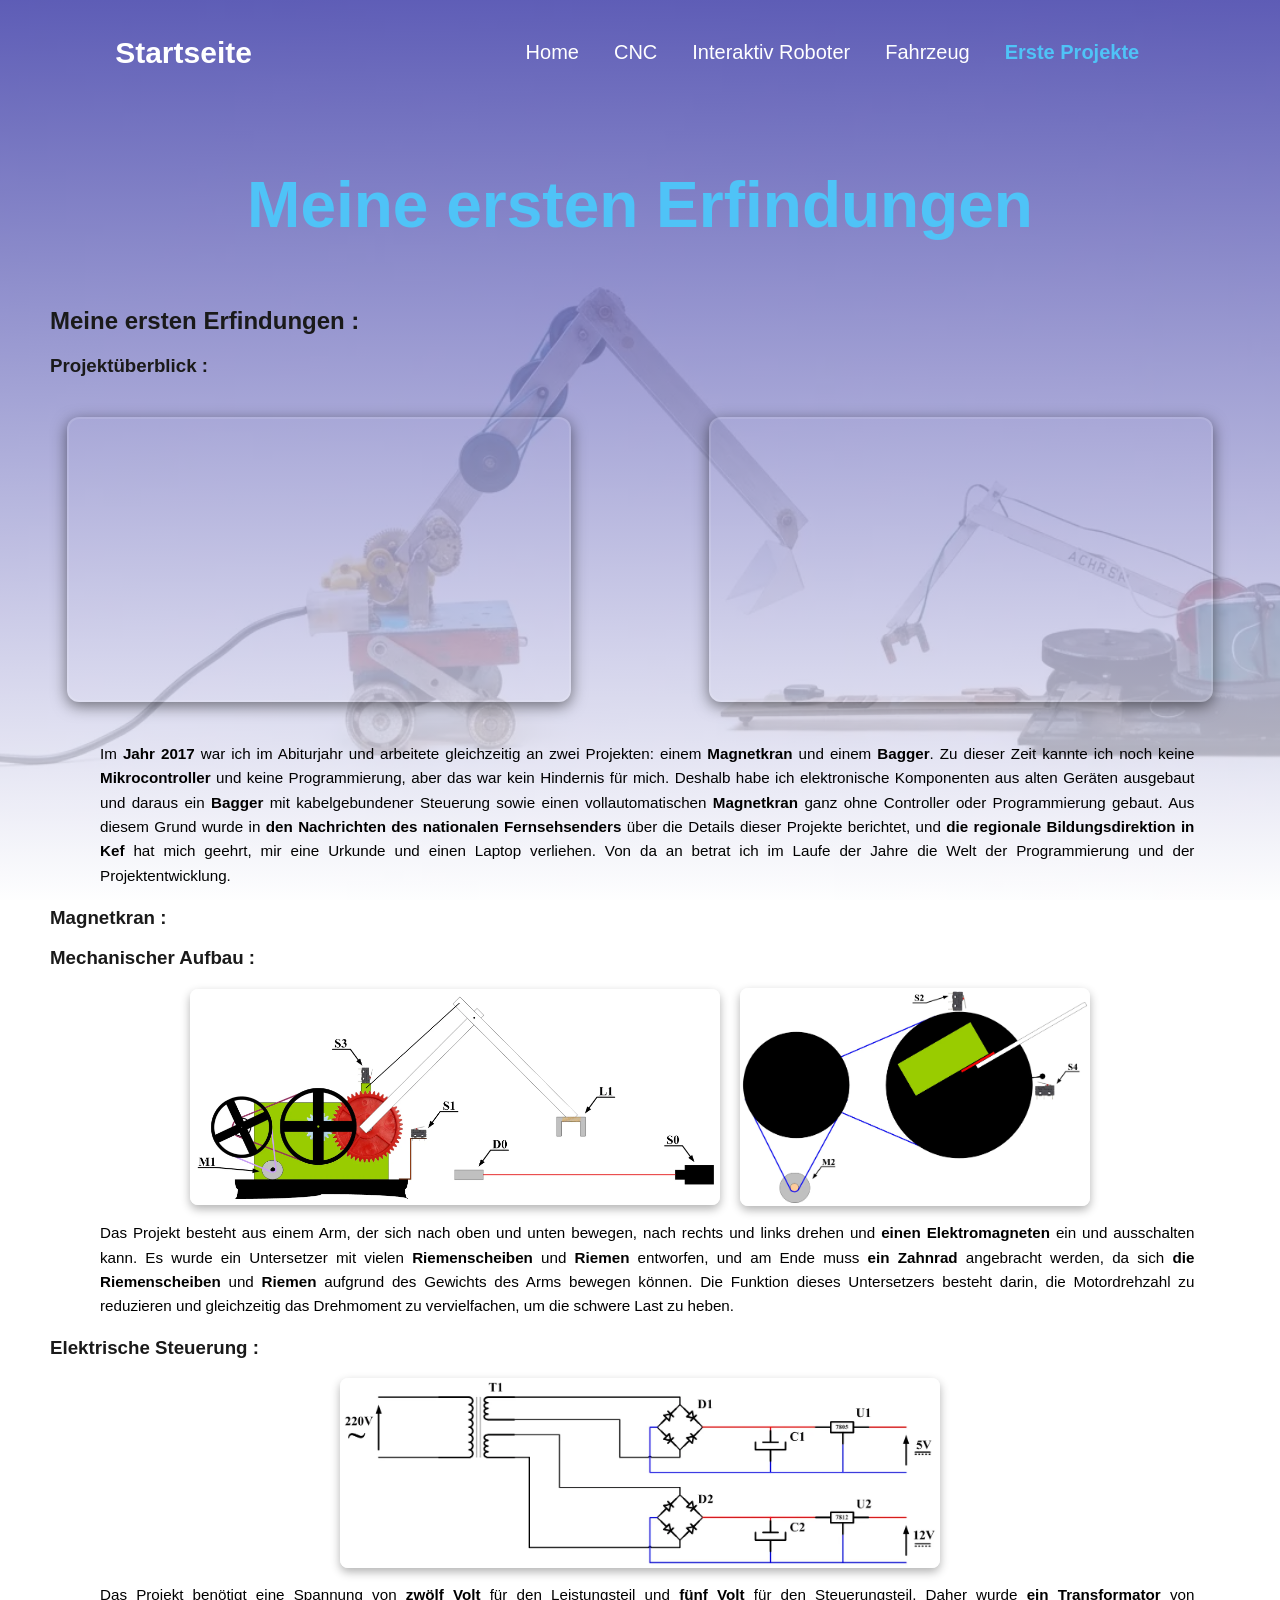
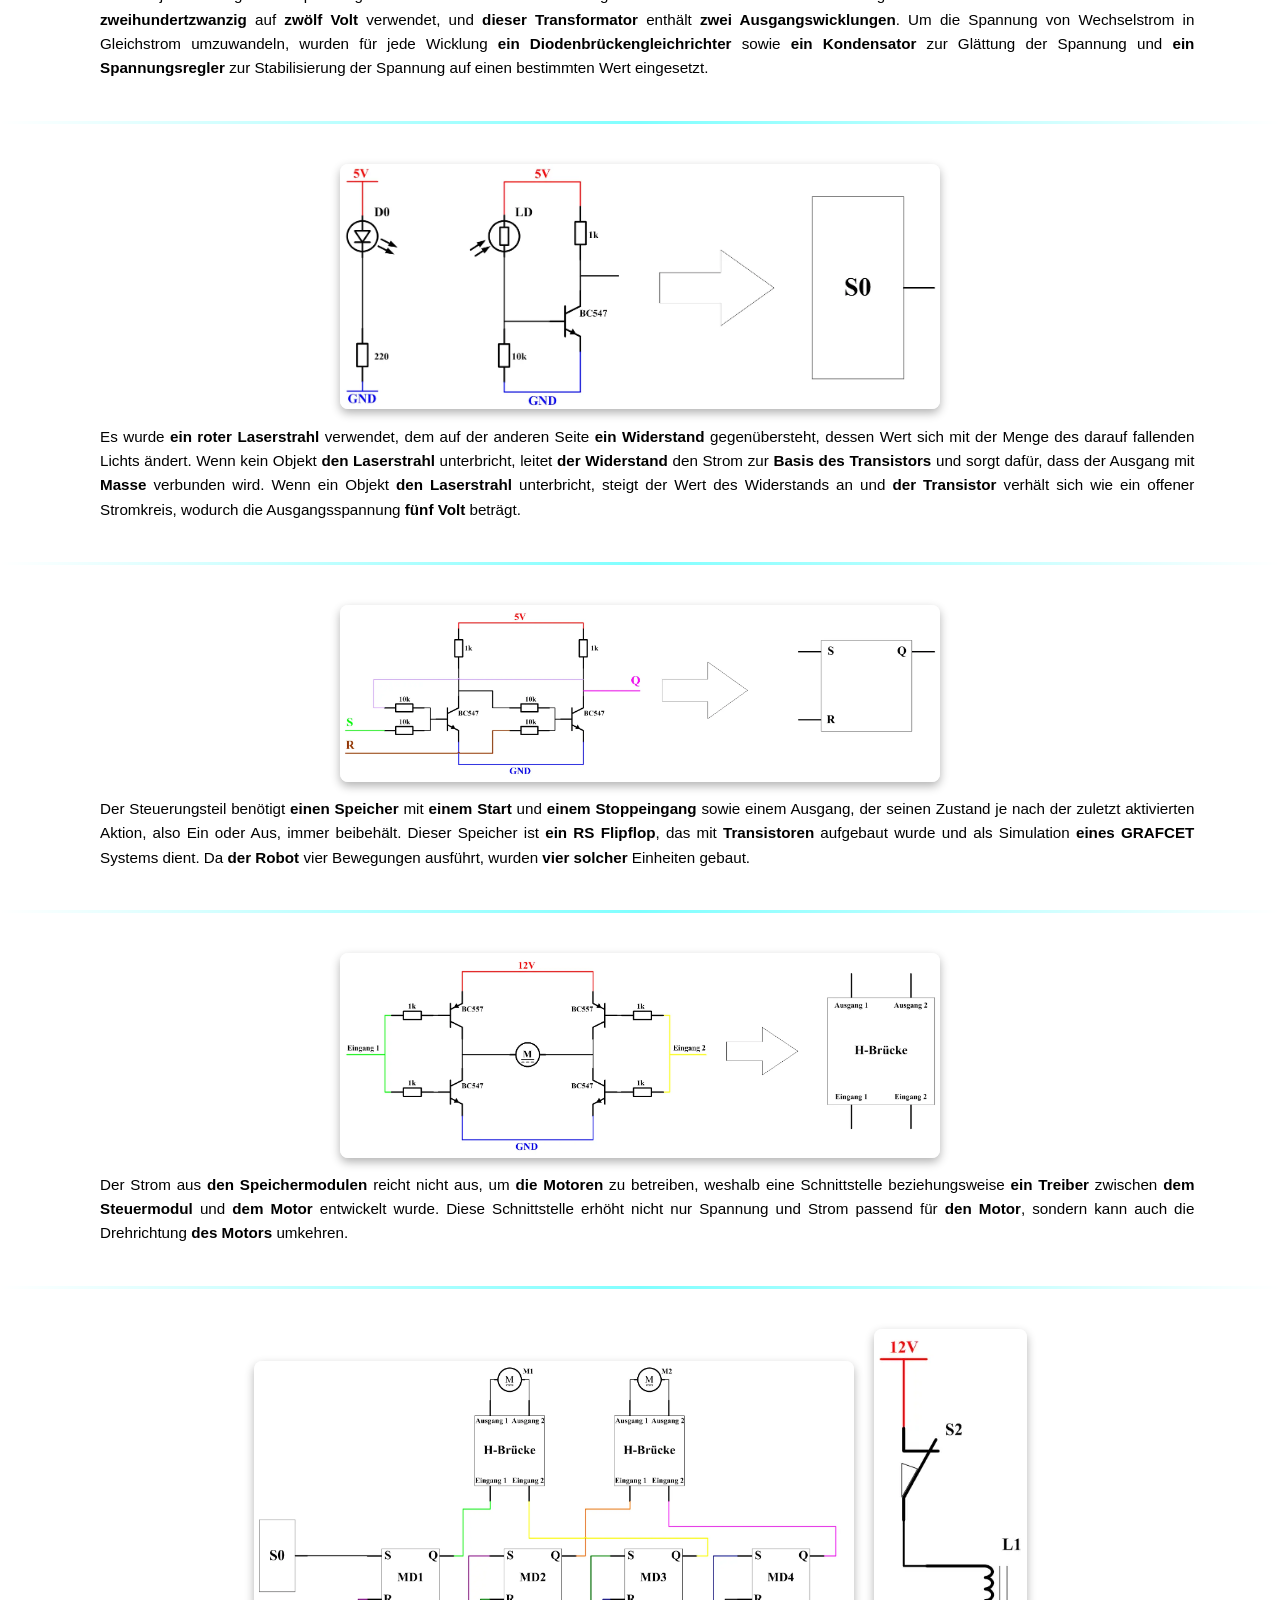
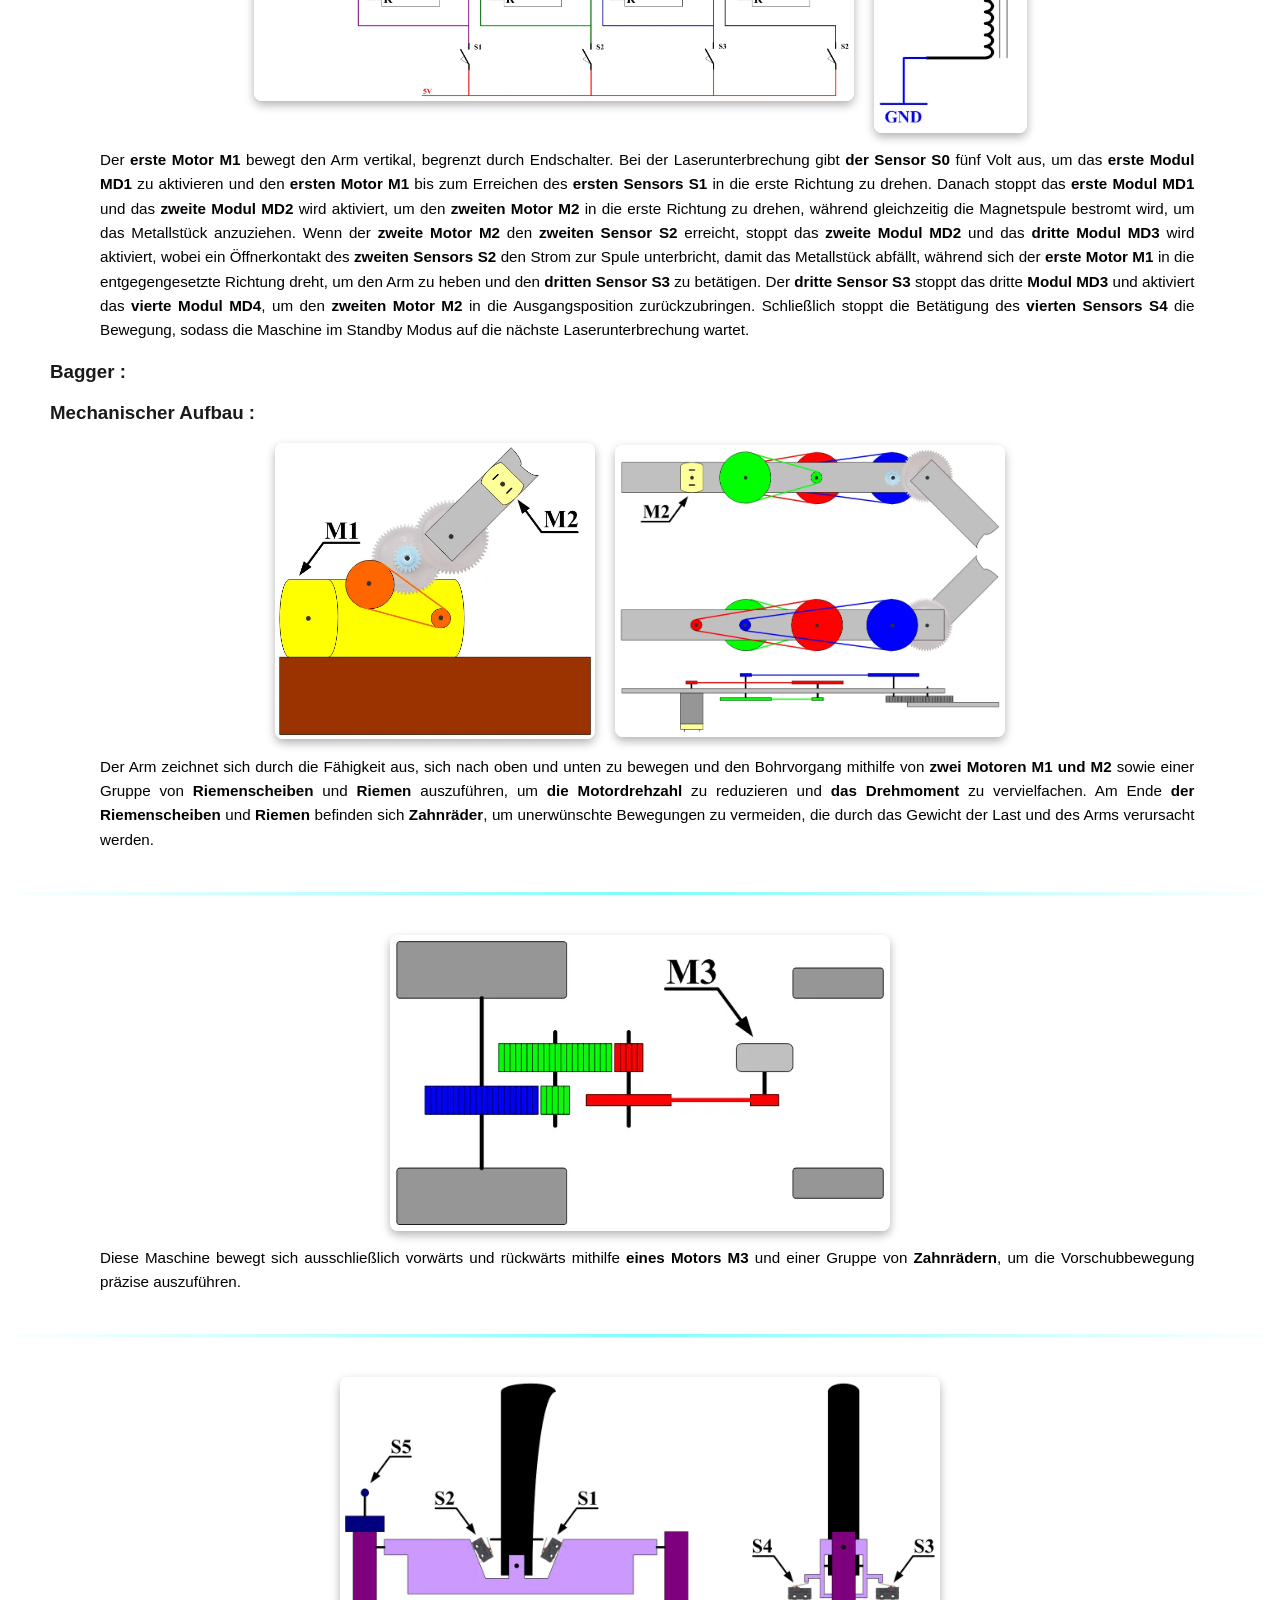
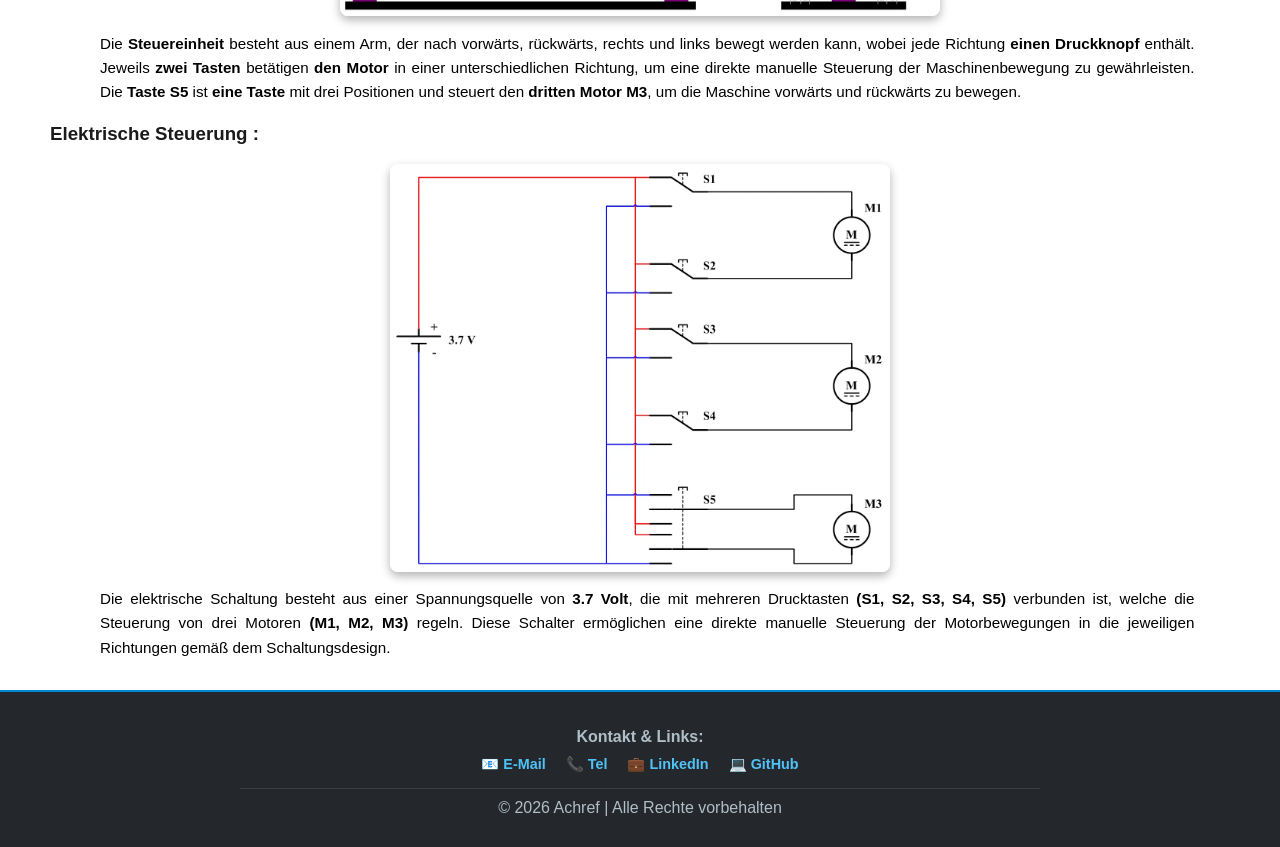
<file: project4.html>
<!DOCTYPE html>
<html lang="de">
    <head>
        <meta charset="UTF-8">
        <meta name="viewport" content="width=device-width, initial-scale=1.0">
        <title>Achref | Meine ersten Erfindungen</title>
        <link rel="icon" type="image/png" href="background/logo.webp">
        <link rel="stylesheet" href="style.css">
    </head>

    <body class="inner-page4">
        <nav class="navbar">
            <a href="index.html" class="logo"><strong>Startseite</strong></a>
            <ul>
                <li><a href="project0.html">Home</a></li>
                <li><a href="project1.html">CNC</a></li>
                <li><a href="project2.html">Interaktiv Roboter</a></li>
                <li><a href="project3.html">Fahrzeug</a></li>
                <li class="active"><a href="#"><strong>Erste Projekte</strong></a></li>
            </ul>
        </nav>
        <header class="hero">
            <div class="brand-container">
                <h1>Meine ersten Erfindungen</h1>
            </div>
        </header>
        
        <main>
            <div class="main-project">
                <h2>Meine ersten Erfindungen :</h2>
                <h3>Projektüberblick :</h3>

                <div class="videos-row">
                    <div class="video-container">
                        <iframe src="https://www.youtube.com/embed/GBooyOjpEyg?si=P2LBezdapJDzw55P"
                            title="In den Nachrichten sprechen" 
                            frameborder="0" 
                            allow="accelerometer; autoplay; clipboard-write; encrypted-media; gyroscope; picture-in-picture" 
                            allowfullscreen>
                        </iframe>
                    </div>

                    <div class="video-container">
                        <iframe src="https://www.youtube.com/embed/6iMkDAG47wU?si=DE7EKAuuGzNa1H0S" 
                            title="Projektpräsentation - Bildungsdirektion"
                            frameborder="0" 
                            allow="accelerometer; autoplay; clipboard-write; encrypted-media; gyroscope; picture-in-picture" 
                            allowfullscreen>
                        </iframe>
                    </div>
                </div>

                <div class="write">
                    <p>
                        Im <strong>Jahr 2017</strong> war ich im Abiturjahr und arbeitete gleichzeitig an zwei Projekten: 
                        einem <strong>Magnetkran</strong> und einem <strong>Bagger</strong>. Zu dieser Zeit kannte ich noch keine 
                        <strong>Mikrocontroller</strong> und keine Programmierung, aber das war kein Hindernis für mich. 
                        Deshalb habe ich elektronische Komponenten aus alten Geräten ausgebaut und daraus ein 
                        <strong>Bagger</strong> mit kabelgebundener Steuerung sowie einen vollautomatischen 
                        <strong>Magnetkran</strong> ganz ohne Controller oder Programmierung gebaut. Aus diesem Grund 
                        wurde in <strong>den Nachrichten des nationalen Fernsehsenders</strong> über die Details 
                        dieser Projekte berichtet, und <strong>die regionale Bildungsdirektion in Kef</strong> hat 
                        mich geehrt, mir eine Urkunde und einen Laptop verliehen. Von da an betrat ich im Laufe der Jahre 
                        die Welt der Programmierung und der Projektentwicklung.
                    </p>
                </div>

                <h3>Magnetkran :</h3>
                <h3>Mechanischer Aufbau :</h3>
                <div class="project-gallery">
                    <img src="photo_proj_4/mec2_1.webp" alt="Magnetkran" width="530">
                    <img src="photo_proj_4/mec2_2.webp" alt="Magnetkran" width="350">
                </div>

                <div class="write">
                    <p>
                        Das Projekt besteht aus einem Arm, der sich nach oben und unten bewegen, nach rechts und links 
                        drehen und <strong>einen Elektromagneten</strong> ein und ausschalten kann. Es wurde ein 
                        Untersetzer mit vielen <strong>Riemenscheiben</strong> und <strong>Riemen</strong> entworfen, 
                        und am Ende muss <strong>ein Zahnrad</strong> angebracht werden, da sich 
                        <strong>die Riemenscheiben</strong> und <strong>Riemen</strong> aufgrund des Gewichts des Arms 
                        bewegen können. Die Funktion dieses Untersetzers besteht darin, die Motordrehzahl zu reduzieren 
                        und gleichzeitig das Drehmoment zu vervielfachen, um die schwere Last zu heben.
                    </p>
                </div>

                <h3>Elektrische Steuerung :</h3>
                <div class="project-gallery">
                    <img src="photo_proj_4/elec2_1.webp" alt="Magnetkran" width="600">
                </div>

                <div class="write">
                    <p>
                        Das Projekt benötigt eine Spannung von <strong>zwölf Volt</strong> für den Leistungsteil und 
                        <strong>fünf Volt</strong> für den Steuerungsteil. Daher wurde <strong>ein Transformator</strong> 
                        von <strong>zweihundertzwanzig</strong> auf <strong>zwölf Volt</strong> verwendet, und 
                        <strong>dieser Transformator</strong> enthält <strong>zwei Ausgangswicklungen</strong>. 
                        Um die Spannung von Wechselstrom in Gleichstrom umzuwandeln, wurden für jede Wicklung 
                        <strong>ein Diodenbrückengleichrichter</strong> sowie <strong>ein Kondensator</strong> 
                        zur Glättung der Spannung und <strong>ein Spannungsregler</strong> zur Stabilisierung 
                        der Spannung auf einen bestimmten Wert eingesetzt.
                    </p>
                </div>

                <hr class="pro-divider">

                <div class="project-gallery">
                    <img src="photo_proj_4/elec2_2.webp" alt="Magnetkran" width="600">
                </div>

                <div class="write">
                    <p>
                        Es wurde <strong>ein roter Laserstrahl</strong> verwendet, dem auf der anderen Seite 
                        <strong>ein Widerstand</strong> gegenübersteht, dessen Wert sich mit der Menge des darauf 
                        fallenden Lichts ändert. Wenn kein Objekt <strong>den Laserstrahl</strong> unterbricht, 
                        leitet <strong>der Widerstand</strong> den Strom zur <strong>Basis des Transistors</strong> 
                        und sorgt dafür, dass der Ausgang mit <strong>Masse</strong> verbunden wird. Wenn ein Objekt 
                        <strong>den Laserstrahl</strong> unterbricht, steigt der Wert des Widerstands an und 
                        <strong>der Transistor</strong> verhält sich wie ein offener Stromkreis, wodurch 
                        die Ausgangsspannung <strong>fünf Volt</strong> beträgt.
                    </p>
                </div>

                <hr class="pro-divider">

                <div class="project-gallery">
                    <img src="photo_proj_4/elec2_3.webp" alt="Magnetkran" width="600">
                </div>

                <div class="write">
                    <p>
                        Der Steuerungsteil benötigt <strong>einen Speicher</strong> mit <strong>einem Start</strong> und 
                        <strong>einem Stoppeingang</strong> sowie einem Ausgang, der seinen Zustand je nach 
                        der zuletzt aktivierten Aktion, also Ein oder Aus, immer beibehält. Dieser Speicher ist 
                        <strong>ein RS Flipflop</strong>, das mit <strong>Transistoren</strong> aufgebaut wurde 
                        und als Simulation <strong>eines GRAFCET</strong> Systems dient. Da <strong>der Robot</strong> 
                        vier Bewegungen ausführt, wurden <strong>vier solcher</strong> Einheiten gebaut.
                    </p>
                </div>

                <hr class="pro-divider">

                <div class="project-gallery">
                    <img src="photo_proj_4/elec2_4.webp" alt="Magnetkran" width="600">
                </div>

                <div class="write">
                    <p>
                        Der Strom aus <strong>den Speichermodulen</strong> reicht nicht aus, um 
                        <strong>die Motoren</strong> zu betreiben, weshalb eine Schnittstelle beziehungsweise 
                        <strong>ein Treiber</strong> zwischen <strong>dem Steuermodul</strong> und 
                        <strong>dem Motor</strong> entwickelt wurde. Diese Schnittstelle erhöht nicht nur Spannung 
                        und Strom passend für <strong>den Motor</strong>, sondern kann auch die Drehrichtung 
                        <strong>des Motors</strong> umkehren.
                    </p>
                </div>

                <hr class="pro-divider">

                <div class="project-gallery">
                    <img src="photo_proj_4/elec2_5.webp" alt="Magnetkran" width="600">
                    <img src="photo_proj_4/elec2_6.webp" alt="Magnetkran" width="153">
                </div>

                <div class="write">
                    <p>
                        Der <strong>erste Motor M1</strong> bewegt den Arm vertikal, begrenzt durch Endschalter. 
                        Bei der Laserunterbrechung gibt <strong>der Sensor S0</strong> fünf Volt aus, 
                        um das <strong>erste Modul MD1</strong> zu aktivieren und den <strong>ersten Motor M1</strong> 
                        bis zum Erreichen des <strong>ersten Sensors S1</strong> in die erste Richtung zu drehen. 
                        Danach stoppt das <strong>erste Modul MD1</strong> und das <strong>zweite Modul MD2</strong> 
                        wird aktiviert, um den <strong>zweiten Motor M2</strong> in die erste Richtung zu drehen, 
                        während gleichzeitig die Magnetspule bestromt wird, um das Metallstück anzuziehen. 
                        Wenn der <strong>zweite Motor M2</strong> den <strong>zweiten Sensor S2</strong> erreicht, 
                        stoppt das <strong>zweite Modul MD2</strong> und das <strong>dritte Modul MD3</strong> 
                        wird aktiviert, wobei ein Öffnerkontakt des <strong>zweiten Sensors S2</strong> den Strom 
                        zur Spule unterbricht, damit das Metallstück abfällt, während sich 
                        der <strong>erste Motor M1</strong> in die entgegengesetzte Richtung dreht, 
                        um den Arm zu heben und den <strong>dritten Sensor S3</strong> zu betätigen. 
                        Der <strong>dritte Sensor S3</strong> stoppt das dritte <strong>Modul MD3</strong> und aktiviert 
                        das <strong>vierte Modul MD4</strong>, um den <strong>zweiten Motor M2</strong> in die 
                        Ausgangsposition zurückzubringen. Schließlich stoppt die Betätigung 
                        des <strong>vierten Sensors S4</strong> die Bewegung, sodass die Maschine im Standby Modus 
                        auf die nächste Laserunterbrechung wartet.
                    </p>
                </div>

                <h3>Bagger :</h3>
                <h3>Mechanischer Aufbau :</h3>
                <div class="project-gallery">
                    <img src="photo_proj_4/mec1_1.webp" alt="Bagger" width="320">
                    <img src="photo_proj_4/mec1_2.webp" alt="Bagger" width="390">
                </div>

                <div class="write">
                    <p>
                        Der Arm zeichnet sich durch die Fähigkeit aus, sich nach oben und unten zu bewegen und 
                        den Bohrvorgang mithilfe von <strong>zwei Motoren M1 und M2</strong> sowie einer Gruppe 
                        von <strong>Riemenscheiben</strong> und <strong>Riemen</strong> auszuführen, um 
                        <strong>die Motordrehzahl</strong> zu reduzieren und <strong>das Drehmoment</strong> 
                        zu vervielfachen. Am Ende <strong>der Riemenscheiben</strong> und <strong>Riemen</strong> 
                        befinden sich <strong>Zahnräder</strong>, um unerwünschte Bewegungen zu vermeiden, 
                        die durch das Gewicht der Last und des Arms verursacht werden.
                    </p>
                </div>

                <hr class="pro-divider">

                <div class="project-gallery">
                    <img src="photo_proj_4/mec1_3.webp" alt="Bagger" width="500">
                </div>

                <div class="write">
                    <p>
                        Diese Maschine bewegt sich ausschließlich vorwärts und rückwärts mithilfe 
                        <strong>eines Motors M3</strong> und einer Gruppe von <strong>Zahnrädern</strong>, um die 
                        Vorschubbewegung präzise auszuführen.
                    </p>
                </div>

                <hr class="pro-divider">

                <div class="project-gallery">
                    <img src="photo_proj_4/mec1_4.webp" alt="Bagger" width="600">
                </div>

                <div class="write">
                    <p>
                        Die <strong>Steuereinheit</strong> besteht aus einem Arm, der nach vorwärts, rückwärts, rechts 
                        und links bewegt werden kann, wobei jede Richtung <strong>einen Druckknopf</strong> enthält. 
                        Jeweils <strong>zwei Tasten</strong> betätigen <strong>den Motor</strong> in 
                        einer unterschiedlichen Richtung, um eine direkte manuelle Steuerung der Maschinenbewegung 
                        zu gewährleisten. Die <strong>Taste S5</strong> ist <strong>eine Taste</strong> mit drei 
                        Positionen und steuert den <strong>dritten Motor M3</strong>, um die Maschine vorwärts 
                        und rückwärts zu bewegen.
                    </p>
                </div>

                <h3>Elektrische Steuerung :</h3>
                <div class="project-gallery">
                    <img src="photo_proj_4/elec1_1.webp" alt="Bagger" width="500">
                </div>

                <div class="write">
                    <p>
                        Die elektrische Schaltung besteht aus einer Spannungsquelle von <strong>3.7 Volt</strong>, 
                        die mit mehreren Drucktasten <strong>(S1, S2, S3, S4, S5)</strong> verbunden ist, welche 
                        die Steuerung von drei Motoren <strong>(M1, M2, M3)</strong> regeln. Diese Schalter 
                        ermöglichen eine direkte manuelle Steuerung der Motorbewegungen in die jeweiligen 
                        Richtungen gemäß dem Schaltungsdesign.
                    </p>
                </div>    
            </div>
        </main>

        <footer>
            <div class="footer-content">
                <p><strong>Kontakt & Links:</strong></p>
                <div class="contact-links">
                    <a href="mailto:mannaiachref9@gmail.com">📧 E-Mail</a>
                    <a href="tel:+21627236313">📞 Tel</a>
                    <a href="https://www.linkedin.com/in/achref-mannai-73324121a?utm_source=share_via&utm_content=profile&utm_medium=member_android" target="_blank">💼 LinkedIn</a>
                    <a href="https://github.com/achrefmannai9" target="_blank">💻 GitHub</a>
                </div>
                <p class="copyright">© 2026 Achref | Alle Rechte vorbehalten</p>
            </div>
        </footer>

    </body>
</html>
</file>
<file: style1.css>
@import url('https://fonts.googleapis.com/css2?family=Poppins:wght@300;400;500;600;700;800;900&display=swap');

*{
    margin: 0;
    padding: 0;
    box-sizing: border-box;
    font-family: 'Poppins', sans-serif;
}

body {
    background-color: #fff;
    animation: changeBackground 0.1s ease forwards;
    animation-delay: 1s;
}

@keyframes changeBackground {
    to {
        background-color: #1f242d;
    }
}

html {
    scroll-behavior: smooth;
}

a {
    color: #fff;
    text-decoration: none;
}

.navbar {
    position: fixed;
    left: 0;
    top: 0;
    width: 100%;
    padding: 25px 9%;
    display: flex;
    justify-content: space-between;
    align-items: center;
    z-index: 100;
    visibility: hidden;
    opacity: 0;
    animation: show-content 1.5s linear forwards;
    animation-delay: 1.2s;
}

@keyframes show-content {
    100% {
        visibility: visible;
        opacity: 1;
    }
}

.navbar .logo {
    font-size: 30px;
    font-weight: 700;
}

.navbar ul {
    display: flex;
}

.navbar ul li {
    list-style: none;
    margin-left: 35px;
}

.navbar ul li a {
    font-size: 20px;
    font-weight: 500;
    transition: .5s;
}

.navbar ul li:hover a,
.navbar ul li.active a {
    color: #4fc3f7;
}

.home {
    display: flex;
    align-items: center;
    gap: 50px;
    height: 100vh;
    padding: 60px 9% 0;
    color: #fff;
    visibility: hidden;
    opacity: 0;
    animation: show-content 1.5s linear forwards;
    animation-delay: 1.6s;
}

.home-info h1 {
    font-size: 55px;
}

.home-info h2 {
    display: inline-block;
    line-height: 1.7;
    font-size: 22px;
    margin-top: 10px;
}

.home-info h2 span {
    position: relative;
    display: inline-block;
    color: transparent;
    -webkit-text-stroke: .7px #4fc3f7;
    animation: display-text 20s linear infinite;
    animation-delay: calc(-5s * var(--i));
}

@keyframes display-text {
    25%, 100% {
        display: none;
    }
}

.home-info h2 span::before{
    content: attr(data-text);
    position: absolute;
    width: 0;
    border-right: 2px solid #4fc3f7;
    color: #4fc3f7;
    white-space: nowrap;
    overflow: hidden;
    animation: fill-text 5s linear infinite;
}

@keyframes fill-text {
    10%, 100% {
        width: 0;
    }
    70%, 90% {
        width: 100%;
    }
}

.home-info p {
    font-size: 16px;
    line-height: 1.7;
    text-align: justify;
    margin: 10px 0 25px;
}

.home-info ul li {
    font-size: 16px;
    line-height: 1.7;
    text-align: justify;
    margin: 10px 0 25px;
    margin-left: 25px;
}

.home-info .btn-sci {
    display: flex;
    align-items: center;
    gap: 40px;
}

.btn {
    display: inline-block;
    padding: 10px 30px;
    background: #4fc3f7;
    border: 2px solid #4fc3f7;
    border-radius: 40px;
    box-shadow: 0 0 10px #4fc3f7;
    font-size: 16px;
    color: #1f242d;
    font-weight: 600;
    transition: .5s;
}

.btn:hover {
    background: transparent;
    color: #4fc3f7;
    box-shadow: none;
}

.home-info .btn-sci .sci {
    margin-left: 20px;
}

.home-info .btn-sci .sci a {
    display: inline-flex;
    padding: 8px;
    border: 2px solid #4fc3f7;
    border-radius: 50%;
    font-size: 20px;
    color: #4fc3f7;
    margin: 0 8px;
    transition: .5s;
}

.home-info .btn-sci .sci a:hover {
    background: #4fc3f7;
    color: #1f242d;
    box-shadow: 0 0 10px #4fc3f7;
}

.home-img .img-box {
    position: relative;
    width: 32vw;
    height: 32vw;
    border-radius: 50%;
    padding: 5px;
    display: flex;
    justify-content: center;
    align-items: center;
    overflow: hidden;
}

.home-img .img-box::before,
.home-img .img-box::after {
    content: '';
    position: absolute;
    width: 500px;
    height: 500px;
    background: conic-gradient(transparent, transparent, transparent, #4fc3f7);
    transform: rotate(0deg);
    animation: rotate-border 10s linear infinite;
}

.home-img .img-box::after {
    animation-delay: -5s;
}

@keyframes rotate-border{
    100% {
        transform: rotate(360deg);
    }
}

.home-img .img-box .img-item {
    position: relative;
    width: 100%;
    height: 100%;
    background: #1f242d;
    border-radius: 50%;
    border: .1px solid #1f242d;
    display: flex;
    justify-content: center;
    z-index: 1;
    overflow: hidden;
}

.home-img .img-box .img-item img {
    position: absolute;
    display: block;
    width: 100%;
    object-fit: cover;
    mix-blend-mode: lighten;
}

.bars-animation{
    position: absolute;
    width: 100%;
    height: 100%;
    display: flex;
    z-index: -1;
}

.bars-animation .bar {
    width: 100%;
    height: 100%;
    background: #1f242d;
    transform: translateY(-100%);
    animation: show-bars .5s ease-in-out forwards;
    animation-delay: calc(.1s * var(--i));
}

@keyframes show-bars {
    100% {
        transform: translateY(0%);
    }
}

/* ========================================= */
/* التوافق مع الهواتف والأجهزة اللوحية (Responsive) */
/* ========================================= */

@media (max-width: 786px) {
    /* تصغير هوامش الصفحة العامة لتناسب الشاشات الصغيرة */
    .navbar {
        padding: 5px 5%;
        position: fixed;
    }

    .navbar a {
        font-size: 15px;
    }

    .navbar ul {
        gap: 1px;
    }

    .navbar ul li a {
        font-size: 10px;
    }

    .navbar .logo {
        font-size: 15px;
    }

    /* جعل أقسام الموقع تعرض العناصر فوق بعضها عمودياً بدلاً من جنب لجنب */
    .home {
        flex-direction: column-reverse;
        justify-content: center;
        height: auto;
        min-height: 100vh;
        padding: 120px 5% 50px 5%;
        gap: 30px;
        text-align: justify;
    }

    /* تعديل حجم ولإبقاء النصوص مريحة للقراءة ومتناسقة */
    .home-info h1 {
        font-size: 38px;
    }

    .home-info h2 {
        font-size: 18px;
    }

    .home-info p {
        font-size: 14px;
        text-align: justify;
    }

    .home-info ul li {
        font-size: 14px;
        line-height: 1.7;
        text-align: justify;
        margin: 10px 0 25px;
        margin-left: 25px;
    }

    /* تعديل أزرار الصفحة لتصبح متمركزة */
    .home-info .btn-sci {
        justify-content: center;
        gap: 20px;
        flex-wrap: wrap;
    }

    /* تصغير حجم صورة الملف الشخصي لتناسب شاشة الهاتف */
    .home-img .img-box {
        width: 65vw;
        height: 65vw;
        max-width: 250px;
        max-height: 250px;
        margin: 0 auto;
    }

    /* إصلاح مسافة الـ Footer مع الأقسام */
    footer {
        margin-top: 0;
    }
}

footer {
    background: rgba(13, 17, 23, 0.9);
    border-top: 2px solid #0288d1;
    margin-top: -70px;
    padding: 20px 10px;
    text-align: center;
    backdrop-filter: blur(5px);
}

.footer-content {
    max-width: 800px;
    margin: 0 auto;
}

.footer-content p {
    color: #b0bec5;
    font-size: 1rem;
    margin-bottom: 10px;
}

.contact-links {
    display: flex;
    justify-content: center;
    align-items: center;
    gap: 20px;
    flex-wrap: wrap;
    margin-bottom: 15px;
}

.contact-links a {
    color: #4fc3f7;
    text-decoration: none;
    font-size: 0.9rem;
    font-weight: bold;
    transition: color 0.3s ease;
}

.contact-links a:hover {
    color: #00f7ff;
    text-decoration: underline;
}

.copyright {
    color: #757575;
    font-size: 1rem;
    border-top: 1px solid rgba(255, 255, 255, 0.1);
    padding-top: 10px;
    margin-top: 10px;
}
</file>
<file: style.css>
body {
    background-size: cover;
    background-position: center;
    background-repeat: no-repeat;
    background-attachment: fixed;
    color: white;
    font-family: Arial, sans-serif;
    margin: 0;
    padding: 0;
}

body.home-page {
    background-image: linear-gradient(rgba(13, 17, 23, 0.85), rgba(13, 17, 23, 0.85)), url('background/background.webp');
}

body.inner-page1 {
    background-image: linear-gradient(rgba(56, 54, 165, 0.8), rgba(255, 255, 255, 0.8)), url('background/background_1.webp');
}
body.inner-page2 {
    background-image: linear-gradient(rgba(56, 54, 165, 0.8), rgba(255, 255, 255, 0.8)), url('background/background_2.webp');
}
body.inner-page3 {
    background-image: linear-gradient(rgba(56, 54, 165, 0.8), rgba(255, 255, 255, 0.8)), url('background/background_3.webp');
}
body.inner-page4 {
    background-image: linear-gradient(rgba(56, 54, 165, 0.8), rgba(255, 255, 255, 0.8)), url('background/background_4.webp');
}

body.inner-page1 h2,
body.inner-page2 h2,
body.inner-page3 h2,
body.inner-page4 h2 {
    color: #1a1a1a;
}

.navbar {
    position: relative;
    left: 0;
    top: 0;
    width: 80%;
    padding: 25px 9%;
    display: flex;
    justify-content: space-between;
    align-items: center;
    z-index: 100;
}

.navbar .logo {
    font-size: 30px;
    font-weight: 500;
    color: #fff;
    text-decoration: none;
}

.navbar ul {
    display: flex;
}

.navbar ul li {
    list-style: none;
    margin-left: 35px;
}

.navbar ul li a {
    font-size: 20px;
    font-weight: 500;
    transition: .5s;
    color: #ffffff;
    text-decoration: none;
}

.navbar ul li:hover a,
.navbar ul li.active a {
    color: #4fc3f7;
}

.main-project h2, .main-project h3 {
    margin-left: 50px;
    color: #1a1a1a;
}

.main-project p {
    color: #000000;
    margin-left: 50px;
    width: 90%;
}

.home-project h2 {
    font-size: 2rem;
    margin-left: 50px;
    color: #00f7ff;
}
.home-project h3 {
    margin-left: 50px;
    color: #ffffff;
}
.home-project h5 {
    margin-left: 50px;
    color: #ffffff;
}
.home-project p {
    width: 90%;
    line-height: 1.6;
    font-size: 0.95rem;
    text-align: justify;
    margin-left: 50px;
    color: #ffffff;
}

.project-gallery {
    display: flex;
    justify-content: center;
    align-items: center;
    gap: 20px;
    margin: 15px auto;
    flex-wrap: wrap;
}
.project-gallery img {
    max-width: 100%;
    height: auto;
    border-radius: 8px;
    box-shadow: 0 4px 10px rgba(0, 0, 0, 0.3);
}

.hero {
    text-align: center;
    padding: 20px 20px 30px;
}

.hero h1, .hero h2 {
    font-size: 4rem;
    margin-bottom: 5px;
    color: #4fc3f7;
}

.brand-container {
    display: flex;
    align-items: center;
    justify-content: center;
    gap: 15px;
    margin-bottom: 10px;
}

.logo-dim {
    width: 110px;
    height: 110px;
}

.site-title span {
    color: #0288d1;
}

.hero .subtitle {
    font-size: 1.5rem;
    color: #90caf9;
    font-weight: 500;
    letter-spacing: 1px;
    margin-bottom: 15px;
    text-transform: uppercase;
}

.hero .description {
    max-width: 600px;
    margin: 0 auto;
    color: #b0bec5;
    line-height: 1.6;
}

.write {
    text-align: justify;
    line-height: 1.6;
    font-size: 0.95rem;
    color: #000000;
    margin-left: 50px;
    width: 95%;
}
.write ul li {
    text-align: justify;
    line-height: 1.6;
    font-size: 0.95rem;
    color: #000000;
    margin-left: 50px;
    width: 100%;
}

.pro-divider{
    border: none;
    height: 3px;
    background: linear-gradient(90deg, rgba(255, 255, 255,0) 0%, rgba(0, 255, 255, 0.5) 50%, rgba(255, 255, 255,0) 100%);
    margin: 40px auto;
    width: 100%;
}

.btn {
    display: inline-block;
    padding: 8px 15px;
    background-color: #0288d1;
    color: #ffffff;
    font-size: 0.85rem;
    text-decoration: none;
    border-radius: 6px;
    font-weight: bold;
    transition: background-color 0.3s ease;
    text-align: center;
}

.btn:hover {
    background-color: #03a9f4;
}
/*
footer {
    text-align: center;
    padding: 30px 0;
    color: #757575;
    font-size: 0.9rem;
}
*/

.video-container {
    width: 100%;
    max-width: 500px;
    margin: 20px auto;
    aspect-ratio: 16 / 9;
    overflow: hidden;
    border-radius: 12px;
    box-shadow: 0 4px 15px rgba(0, 0, 0, 0.5);
    border: 2px solid rgba(255, 255, 255, 0.1);
}

.video-container iframe {
    top: 0;
    left: 0;
    width: 100%;
    height: 100%;
    border-radius: 12px;
}

.videos-row {
    display: flex;
    justify-content: center;
    align-items: center;
    gap: 5px;
    flex-wrap: wrap;
    margin: 20px 0;
}

.videos-row-vertical {
    display: flex;
    justify-content: center;
    align-items: center;
    gap: 30px;
    flex-wrap: wrap;
    margin-left: auto;
    margin-right: auto;
    width: fit-content;
}

.video-container-vertical {
    width: 100%;
    max-width: 200px;
    margin: 20px auto;
    aspect-ratio: 9 / 16;
    overflow: hidden;
    border-radius: 12px;
    box-shadow: 0 4px 15px rgba(0, 0, 0, 0.5);
    border: 2px solid rgba(255, 255, 255, 0.1);
}

.video-container-vertical iframe {
    top: 0;
    left: 0;
    width: 100%;
    height: 100%;
    border-radius: 12px;
}

footer {
    background: rgba(13, 17, 23, 0.9);
    border-top: 2px solid #0288d1;
    padding: 20px 10px;
    margin-top: 30px;
    text-align: center;
    backdrop-filter: blur(5px);
}

.footer-content {
    max-width: 800px;
    margin: 0 auto;
}

.footer-content p {
    color: #b0bec5;
    font-size: 1rem;
    margin-bottom: 10px;
}

.contact-links {
    display: flex;
    justify-content: center;
    align-items: center;
    gap: 20px;
    flex-wrap: wrap;
    margin-bottom: 15px;
}

.contact-links a {
    color: #4fc3f7;
    text-decoration: none;
    font-size: 0.9rem;
    font-weight: bold;
    transition: color 0.3s ease;
}

.contact-links a:hover {
    color: #00f7ff;
    text-decoration: underline;
}

.copyright {
    color: #757575;
    font-size: 1rem;
    border-top: 1px solid rgba(255, 255, 255, 0.1);
    padding-top: 10px;
    margin-top: 10px;
}


/* ========================================================= */
/* 📱 التعديلات الشاملة والنهائية لتوافق الهواتف والشاشات الصغيرة */
/* ========================================================= */
@media (max-width: 786px) {
    /* 1. إصلاح شريط التنقل ليناسب شاشة الهاتف */
    .navbar {
        width: 100%;
        padding: 5px 5%;
        /*flex-direction: column;*/
    }

    .navbar ul {
        font-size: 20px;
        padding-left: 0;
        justify-content: center;
        flex-wrap: wrap;
        gap: 5px;
    }

    .navbar ul li a {
        font-size: 13px;
        margin-left: 0;
        margin: 0 8px;
    }

    .navbar .logo {
        font-size: 15px;
    }

    .video-container {
        max-width: 280px;
    }
    .video-container-vertical {
        max-width: 180px;
    }

    /* 2. إلغاء الهوامش اليسارية (50px) التي كانت تدفع المحتوى لليسار على الهاتف */
    .home-project h2, 
    .home-project h3, 
    .home-project h5, 
    .home-project p,
    .main-project h2, 
    .main-project h3, 
    .main-project p,
    .write {
        margin-left: 0 !important;
        margin-right: 0 !important;
        width: 100% !important;
        padding: 0 15px;
        box-sizing: border-box;
    }

    /* 3. جعل النصوص مريحة للقراءة في المنتصف أو اليسار المناسب للهاتف */
    .home-project p, .write {
        text-align: justify;
    }

    /* 4. جعل العناوين الرئيسية والهيدر متناسقة */
    .hero h1, .hero h2 {
        font-size: 2rem;
    }

    .hero .subtitle {
        font-size: 1rem;
    }

    .hero .description {
        font-size: 0.7rem;
    }

    /* 5. توسيط معرض الصور بالكامل داخل الشاشة */
    .project-gallery {
        display: flex;
        justify-content: center;
        align-items: center;
        gap: 15px;
        width: 100% !important;
        margin: 15px 0 !important;
    }

    .project-gallery img {
        max-width: 90% !important;
        height: auto;
    }
}
</file>
